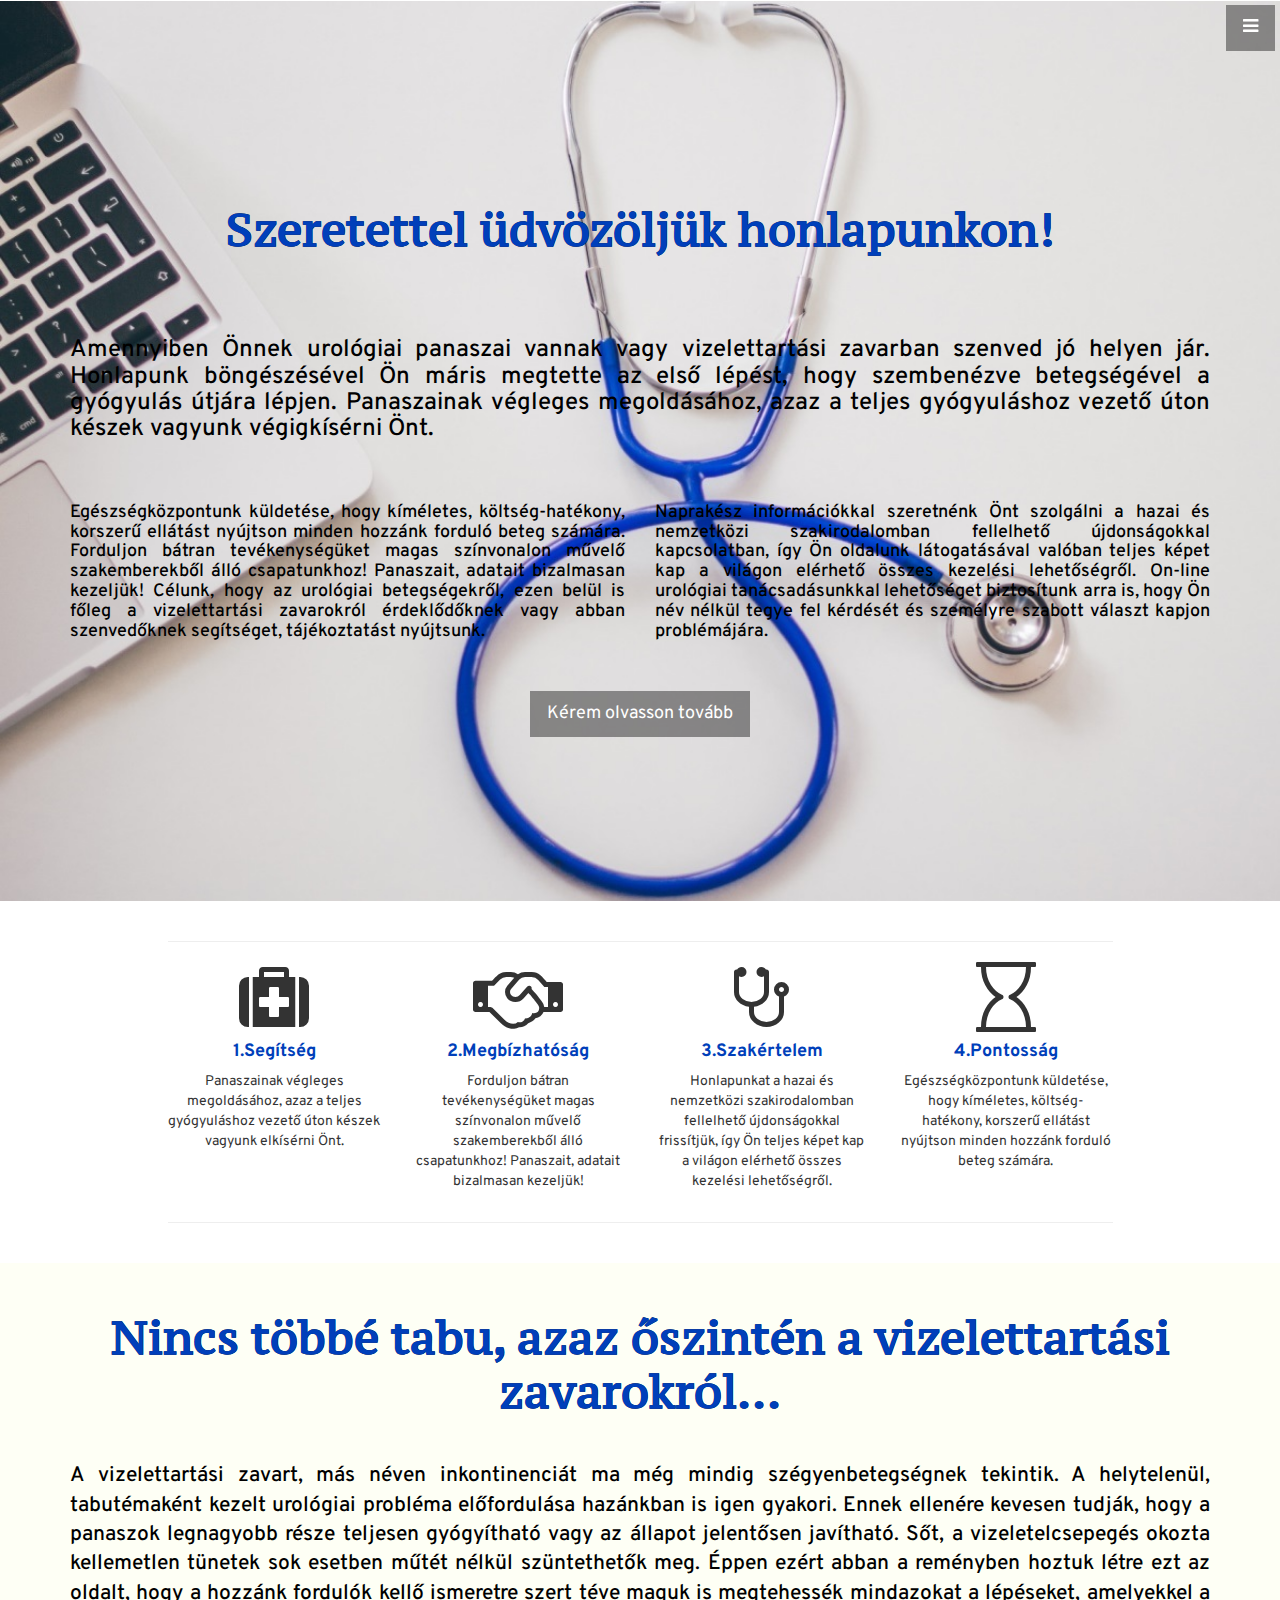
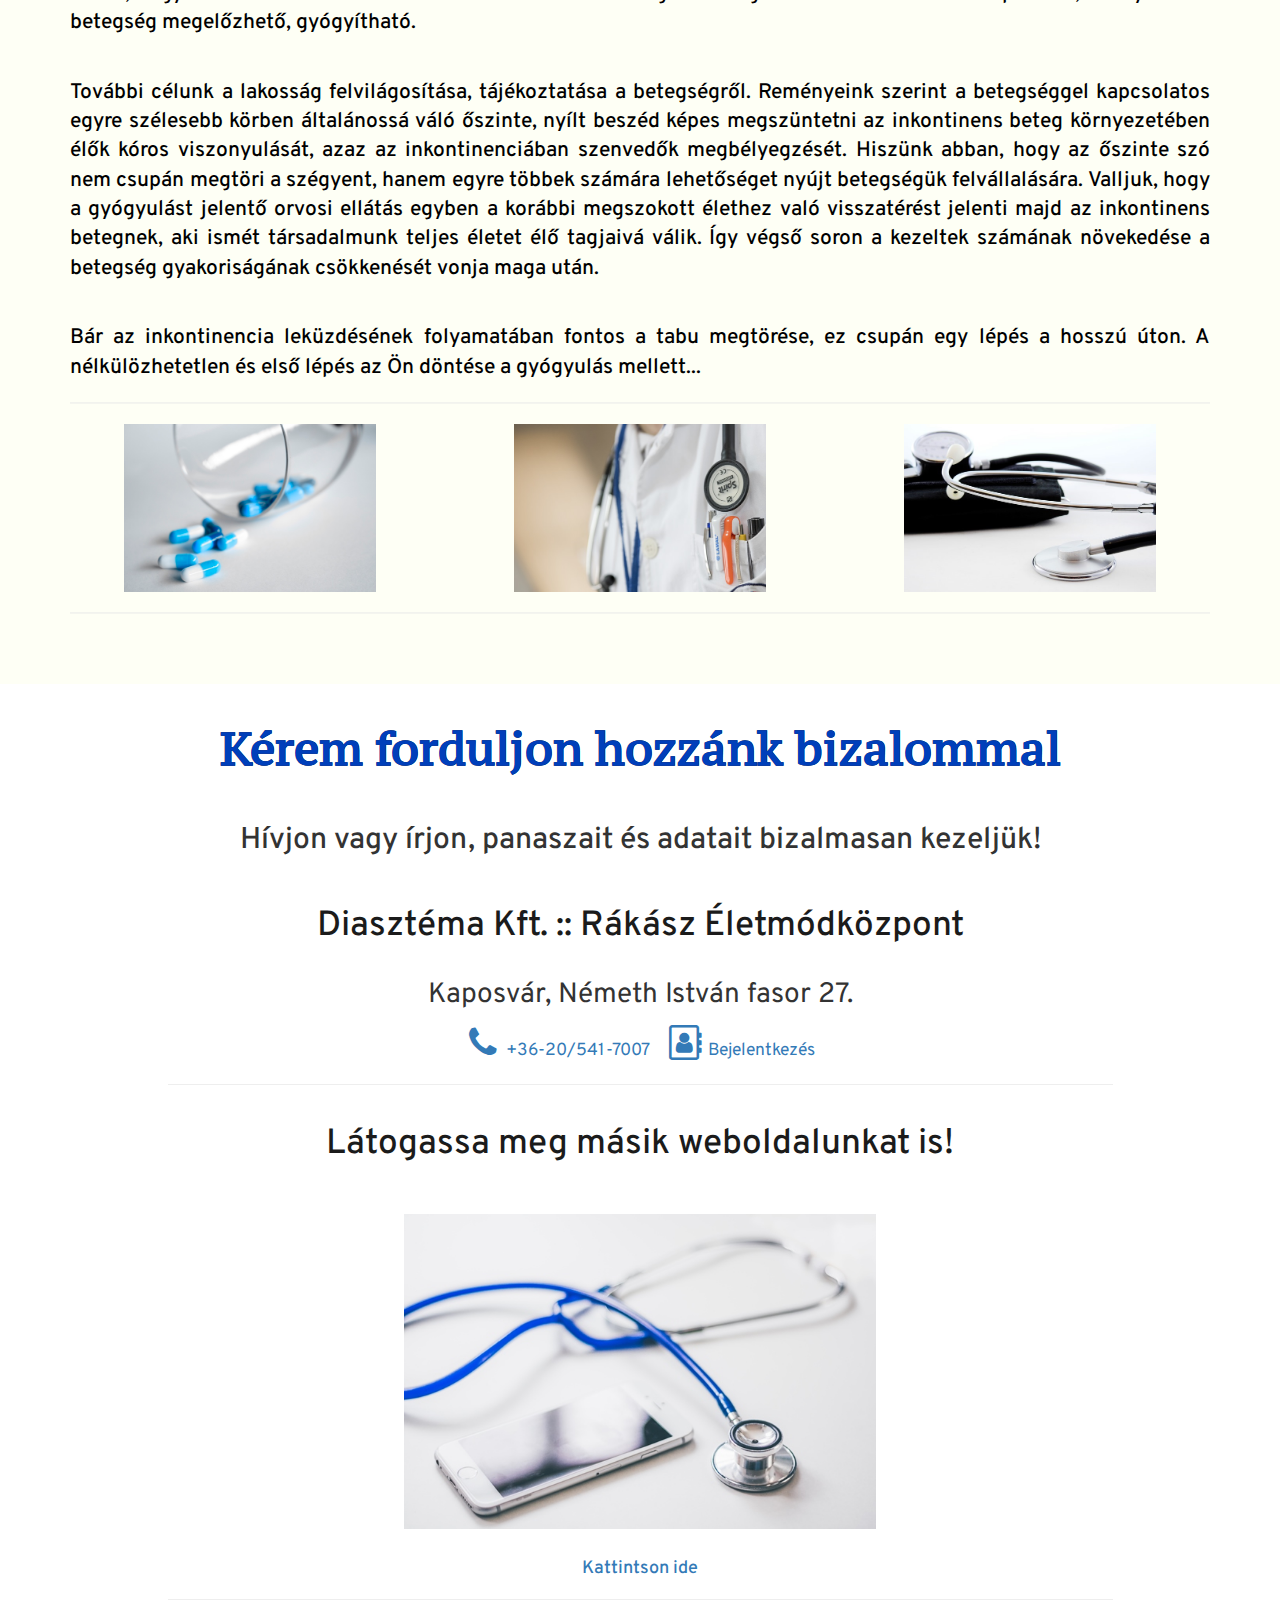
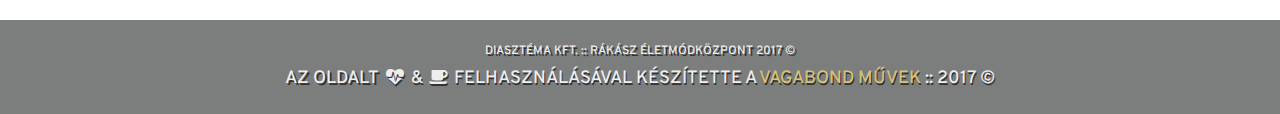
<file: index.html>
<!DOCTYPE html>
<html lang="hu">

<head>
<!-- Title -->
	<title>Vizeletkontroll :: Rákász Életmódközpont :: Kaposvár Urológia Magánrendelés</title>
	<link rel="icon" href="img/kaposvar_urologia_maganrendelés_rakasz_életmodkozpont_somogy_0.jpeg">
<!-- Meta -->
    <meta charset="utf-8">
    <meta http-equiv="X-UA-Compatible" content="IE=edge">
    <meta name="viewport" content="width=device-width, initial-scale=1">
    <meta name="kaposvar_urologia_maganrendelés_rakasz_életmodkozpont_somogy" content="Szeretettel üdvözöljük honlapunkon! Amennyiben Önnek urológiai panaszai vannak vagy vizelettartási zavarban szenved jó helyen jár. Tisztelettel várjuk Kaposváron és Somogy vonzáskörzetében! Rendelésünk vezetője, dr. Rákász István, ismert és elismert urológus főorvos szeretettel várja Németh István fasori modern rendelőjében Kaposváron.">
    <meta name="keywords" content="urologia, urologus, kaposvar, maganrendeles, korrekt, olcso, megbizhato, somogy, dr.rakasz, rakasz eletmodkozpont, vizelet, vizeletkontroll, orvos">
<!-- Bootstrap Core CSS -->
    <link href="css/bootstrap.min.css" rel="stylesheet" type="text/css">
<!-- Custom CSS -->
    <link href="css/custom.css" rel="stylesheet" type="text/css">
<!-- Google Fonts -->
	<link href="https://fonts.googleapis.com/css?family=Overpass" rel="stylesheet" type="text/css">
	<link href="https://fonts.googleapis.com/css?family=Merriweather+Sans" rel="stylesheet">
	<link href="https://fonts.googleapis.com/css?family=PT+Serif+Caption" rel="stylesheet">
</head>

<body>

 <!-- Navigation -->
	<div class="container">
		<div class="row">
			<div class="col-md-3 offset-1">
				<a id="menu-toggle" href="#" class="btn btn-dark btn-lg toggle"><i class="fa fa-bars"></i></a>
				<nav id="sidebar-wrapper">
				<ul class="sidebar-nav">
					<a id="menu-close" href="#" class="btn btn-light btn-lg pull-right toggle"><i class="fa fa-times"></i></a>
					<li class="sidebar-brand">
						<a href="#top" onclick=$("#menu-close").click();>Főoldal</a>
					</li>
					<li>
						<a href="http://vizeletkontroll.hu/bemutatkozas" target="about_blank" onclick=$("#menu-close").click();>Bemutatkozás</a>
					</li>
					<li>
						<a href="http://vizeletkontroll.hu/node/7" target="about_blank" onclick=$("#menu-close").click();>Áraink</a>
					</li>
					<li>
					<a href="http://vizeletkontroll.hu/szolgaltatasok" target="about_blank" onclick=$("#menu-close").click();>Szolgáltatások</a>
					</li>
					<li>
						<a href="http://vizeletkontroll.hu/betegsegek" target="about_blank" onclick=$("#menu-close").click();>Betegségek</a>
					</li>
					 <li>
						<a href="http://vizeletkontroll.hu/gyulladasok" target="about_blank" onclick=$("#menu-close").click();>Gyulladások</a>
					</li>
					<li>
						<a href="http://vizeletkontroll.hu/taxonomy_vtn/voc/1" target="about_blank" target="about_blank" onclick=$("#menu-close").click();>Szótár</a>
					</li>
					<li>
						<a href="http://vizeletkontroll.hu/download" target="about_blank" onclick=$("#menu-close").click();>Letöltések</a>
					</li>
					<li>
					<a href="http://vizeletkontroll.hu/bejelentkezes" target="about_blank" onclick=$("#menu-close").click();>Bejelentkezés</a>
					</li>
					<li>
					<a href="http://vizeletkontroll.hu/rendelonkrol" target="about_blank" onclick=$("#menu-close").click();>Rendelőnk</a>
					</li>
					<hr class="small">
					<li>
					<center><a href="http://vizeletkontroll.hu/bejelentkezes" target="about_blank" onclick=$("#menu-close").click();>Telefonos bejelentkezés<br /> +36 / 20 541-7007</a></center>
					</li>
					<li>
					<center><a href="http://vizeletkontroll.hu/bejelentkezes" target="about_blank" onclick=$("#menu-close").click();>Rendelési idő hétfő és csütörtök<br /> bejelentkezésektől függően</a></center>
					</li>
					<li>
					<center><a href="http://vizeletkontroll.hu/bejelentkezes" target="about_blank" onclick=$("#menu-close").click();>Kaposvár, Németh István fasor 27.</a></center>
					</li>
				</ul>
				</nav>
			</div>	
		</div>
	</div>

 <!-- Header -->
    <header id="top" class="header">
        <div class="text-vertical-center">
			<div class="container">
			<div class="row">
			<div class="col-lg-12">
			<br>
			<br>
			<br>
			<br>
            <h1 class="textToCenter" title="kaposvar_urologia_maganrendelés_rakasz_életmodkozpont_somogy"><span  id="specialFont">Szeretettel üdvözöljük honlapunkon!</span></h1>
			<br />
			<br />
			<br />
			<div class="row">
			<div class="col-md-12">
				<h3 id="text-to-justify">
				Amennyiben Önnek urológiai panaszai vannak vagy vizelettartási zavarban szenved jó helyen jár. Honlapunk böngészésével Ön máris megtette az első lépést, hogy szembenézve betegségével a gyógyulás útjára lépjen. Panaszainak végleges megoldásához, azaz a teljes gyógyuláshoz vezető úton készek vagyunk végigkísérni Önt.
				</h3>
			</div>
			</div>
			</div>
			</div>
			<br>
			<br>
            <div class="row">
			<div class="col-md-6">
				<h4 id="text-to-justify">
					Egészségközpontunk küldetése, hogy kíméletes, költség-hatékony, korszerű ellátást nyújtson minden hozzánk forduló beteg számára. Forduljon bátran tevékenységüket magas színvonalon művelő szakemberekből álló csapatunkhoz! Panaszait, adatait bizalmasan kezeljük! Célunk, hogy az urológiai betegségekről, ezen belül is főleg a vizelettartási zavarokról érdeklődőknek vagy abban szenvedőknek segítséget, tájékoztatást nyújtsunk. 
				</h4>
            </div>
			<div class="col-md-6">
				<h4 id="text-to-justify">
					 Naprakész információkkal szeretnénk Önt szolgálni a hazai és nemzetközi szakirodalomban fellelhető újdonságokkal kapcsolatban, így Ön oldalunk látogatásával valóban teljes képet kap a világon elérhető összes kezelési lehetőségről. On-line urológiai tanácsadásunkkal lehetőséget biztosítunk arra is, hogy Ön név nélkül tegye fel kérdését és személyre szabott választ kapjon problémájára.
				</h4>
            </div>
			</div>
			<br>
			<br>
            <center><a href="#services" class="btn btn-dark btn-lg">Kérem olvasson tovább</a></center>
			<br>
			<br>
			</div>
		</div>
    </header>

<!-- Szolgáltatások -->
   
    <div id="services" class="services">
        <div class="container">
            <div class="row text-center">
                <div class="col-md-10 col-md-offset-1">
                    <!-- <h2>Egészségközpontunk küldetése és célkitűzései</h2> -->
                    <hr class="large">
                    <div class="row">
                        <div class="col-md-3 col-sm-6">
                            <div class="service-item">
                                <span class="hidingmenu"><i class="fa fa-medkit fa-5x"></i></span>
								<h4 id="blueIcon">
								  <strong>1.Segítség</strong>
                                </h4>
                                <p>Panaszainak végleges megoldásához, azaz a teljes gyógyuláshoz vezető úton készek vagyunk elkísérni Önt.</p>
                                <!-- <a href="#" class="btn btn-light">Learn More</a> -->
                            </div>
                        </div>
                        <div class="col-md-3 col-sm-6">
                            <div class="service-item">
                               <span class="hidingmenu"><i class="fa fa-handshake-o fa-5x"></i></span>
                                <h4 id="blueIcon">
                                    <strong>2.Megbízhatóság</strong>
                                </h4>
                                <p>Forduljon bátran tevékenységüket magas színvonalon művelő szakemberekből álló csapatunkhoz! Panaszait, adatait bizalmasan kezeljük!</p>
                                <!-- <a href="#" class="btn btn-light">Learn More</a> -->
                            </div>
                        </div>
                        <div class="col-md-3 col-sm-6">
                            <div class="service-item">
                              <span class="hidingmenu"><i class="fa fa-stethoscope fa-5x"></i></span>
                                <h4 id="blueIcon">
                                    <strong>3.Szakértelem</strong>
                                </h4>
                                <p>Honlapunkat a hazai és nemzetközi szakirodalomban fellelhető újdonságokkal frissítjük, így Ön teljes képet kap a világon elérhető összes kezelési lehetőségről.</p>
                                <!-- <a href="#" class="btn btn-light">Learn More</a> -->
                            </div>
                        </div>
                        <div class="col-md-3 col-sm-6">
                            <div class="service-item">
                               <span class="hidingmenu"><i class="fa fa-hourglass-o fa-5x"></i></span>
                                <h4 id="blueIcon">
                                    <strong>4.Pontosság</strong>
                                </h4>
                                <p>Egészségközpontunk küldetése, hogy kíméletes, költség-hatékony, korszerű ellátást nyújtson minden hozzánk forduló beteg számára.</p>
                                <!-- <a href="#" class="btn btn-light">Learn More</a> -->
							</div>
                        </div>
                    </div>
				<hr class="large">
                </div>
            </div>
        </div>
    </div>

 <!-- About -->
    <section id="about" class="about">
        <div class="container">
            <div class="row">
                <div class="col-lg-12">
                    <h1 class="textToCenter"><span id="specialFont">Nincs többé tabu, azaz őszintén a vizelettartási zavarokról...</span></h1>
				<br />
				<br />
				</div>
				<div class="col-md-12">
                    <p class="lead" id="text-to-justify">A vizelettartási zavart, más néven inkontinenciát ma még mindig szégyenbetegségnek tekintik. A helytelenül, tabutémaként kezelt urológiai probléma előfordulása hazánkban is igen gyakori. Ennek ellenére kevesen tudják, hogy a panaszok legnagyobb része teljesen gyógyítható vagy az állapot jelentősen javítható. Sőt, a vizeletelcsepegés okozta kellemetlen tünetek sok esetben műtét nélkül szüntethetők meg. Éppen ezért abban a reményben hoztuk létre ezt az oldalt, hogy a hozzánk fordulók kellő ismeretre szert téve maguk is megtehessék mindazokat a lépéseket, amelyekkel a betegség megelőzhető, gyógyítható.</p>
					<br />
					<p class="lead" id="text-to-justify">További célunk a lakosság felvilágosítása, tájékoztatása a betegségről. Reményeink szerint a betegséggel kapcsolatos egyre szélesebb körben általánossá váló őszinte, nyílt beszéd képes megszüntetni az inkontinens beteg környezetében élők kóros viszonyulását, azaz az inkontinenciában szenvedők megbélyegzését. Hiszünk abban, hogy az őszinte szó nem csupán megtöri a szégyent, hanem egyre többek számára lehetőséget nyújt betegségük felvállalására. Valljuk, hogy a gyógyulást jelentő orvosi ellátás egyben a korábbi megszokott élethez való visszatérést jelenti majd az inkontinens betegnek, aki ismét társadalmunk teljes életet élő tagjaivá válik. Így végső soron a kezeltek számának növekedése a betegség gyakoriságának csökkenését vonja maga után.</p>
					<br />
					<p class="lead" id="text-to-justify">Bár az inkontinencia leküzdésének folyamatában fontos a tabu megtörése, ez csupán egy lépés a hosszú úton. A nélkülözhetetlen és első lépés az Ön döntése a gyógyulás mellett...</p>
					<hr class="large">
					<div class="row">
						<center>
						<div class="col-md-4">
						<a href="#callout"><img src="img/kaposvar_urologia_maganrendelés_rakasz_életmodkozpont_somogy_3.jpeg" alt="kaposvar_urologia_maganrendelés_rakasz_életmodkozpont_somogy" height="50%" width="70%"></a>
						</div>
						<div class="col-md-4">
						<a href="#callout"><img src="img/kaposvar_urologia_maganrendelés_rakasz_életmodkozpont_somogy_12.jpeg" alt="kaposvar_urologia_maganrendelés_rakasz_életmodkozpont_somogy" height="50%" width="70%"></a>
						</div>
						<div class="col-md-4">
						<a href="#callout"><img src="img/kaposvar_urologia_maganrendelés_rakasz_életmodkozpont_somogy_5.jpeg" alt="kaposvar_urologia_maganrendelés_rakasz_életmodkozpont_somogy" height="50%" width="70%"></a>
						</div>
						</center>
					</div>	
					<hr class="large">
                </div>
            </div>
        </div>
    </section>

 <!-- Callout -->
    <div class="callout" id="callout">
		<div class="container">
			<div class="row">
				<div class="col-lg-12">
				<h1 id="specialFont">Kérem forduljon hozzánk bizalommal</h1>
				</div>
				<br />
				<br />
				<div class="col-lg-10 col-lg-offset-1 text-center">
				<br>
				<h2>Hívjon vagy írjon, panaszait és adatait bizalmasan kezeljük!</h2>
				</div>
			</div>	
		</div>
    </div>

 <!-- Footer -->
    <footer id="contact" class="high">
        <div class="container">
            <div class="row">
			<div class="footer">
                <div class="col-lg-10 col-lg-offset-1 text-center">
                    <h2>Diasztéma Kft. :: Rákász Életmódközpont </h2>
					<br />
                    <p>Kaposvár, Németh István fasor 27.</p>
                    <ul class="list-inline">
						<li>
                            <a href="http://vizeletkontroll.hu/bejelentkezes" target="about_blank"><i class="fa fa fa-phone fa-fw fa-2x"></i>+36-20/541-7007</a>
                        </li>
                        <li>
                            <a href="http://vizeletkontroll.hu/bejelentkezes" target="about_blank"><i class="fa fa fa-address-book-o fa-fw fa-2x"></i>Bejelentkezés</a>
                        </li>
                    </ul>
                    <hr class="large">
				</div>
			</div>
			</div>
		</div>
	</footer>
	<footer class="low">
		<div class="container">
			<div class="row">
			<div class="col-lg-10 col-lg-offset-1 text-center">
					<h2>Látogassa meg másik weboldalunkat is!</h2>
					<br />
					<br />
					<a href="http://www.vizeletkontroll.hu" target="about_blank"><img src="img/kaposvar_urologia_maganrendelés_rakasz_életmodkozpont_somogy_11.jpeg" height="50%" width="50%"><br><h4>Kattintson ide</h4></a>
					<hr class="large">
			</div>
			</div>
		</div>
        <a id="to-top" href="#top" class="btn btn-dark btn-lg"><i class="fa fa-chevron-up fa-fw fa-1x"></i></a>
    </footer>
	
<!-- Vagabond Brand -->
	<aside>
		<div class="container-fluid">
			<div class="row" id="vagabond-brand">
					<h6>Diasztéma Kft. :: Rákász Életmódközpont 2017 &#0169 </h6>
					<h4>Az oldalt <i class="fa fa-heartbeat fa-fw fa-1x"></i> & <i class="fa fa-coffee fa-fw fa-1x"></i> felhasználásával készítette a 
					<a href="#top" target="about_blank"> Vagabond Művek </a> :: 2017 &#0169 </h4>
			</div>
		</div>
	</aside>

<!-- Scripts -->
    <!-- jQuery -->
    <script src="js/jquery.js"></script>
    <!-- Bootstrap Core JavaScript -->
    <script src="js/bootstrap.min.js"></script>
    <!-- Custom Theme JavaScript -->
    <script src="js/script.js"></script>
	<!-- Hiding menu on scroll -->
	<!-- <script src="js/hidingmenu.js"></script> -->
	<script src="js/vagabondmuvekbranding.js"></script>
	<!-- Google Analytics -->
	<script>
	  (function(i,s,o,g,r,a,m){i['GoogleAnalyticsObject']=r;i[r]=i[r]||function(){
	  (i[r].q=i[r].q||[]).push(arguments)},i[r].l=1*new Date();a=s.createElement(o),
	  m=s.getElementsByTagName(o)[0];a.async=1;a.src=g;m.parentNode.insertBefore(a,m)
	  })(window,document,'script','https://www.google-analytics.com/analytics.js','ga');

	  ga('create', 'UA-97630539-3', 'auto');
	  ga('send', 'pageview');
	</script>
<!-- Font -->
	<!-- Font Awesome -->
    <link href="font-awesome-4.7.0/css/font-awesome.min.css" rel="stylesheet" type="text/css">
</body>
</html>
</file>
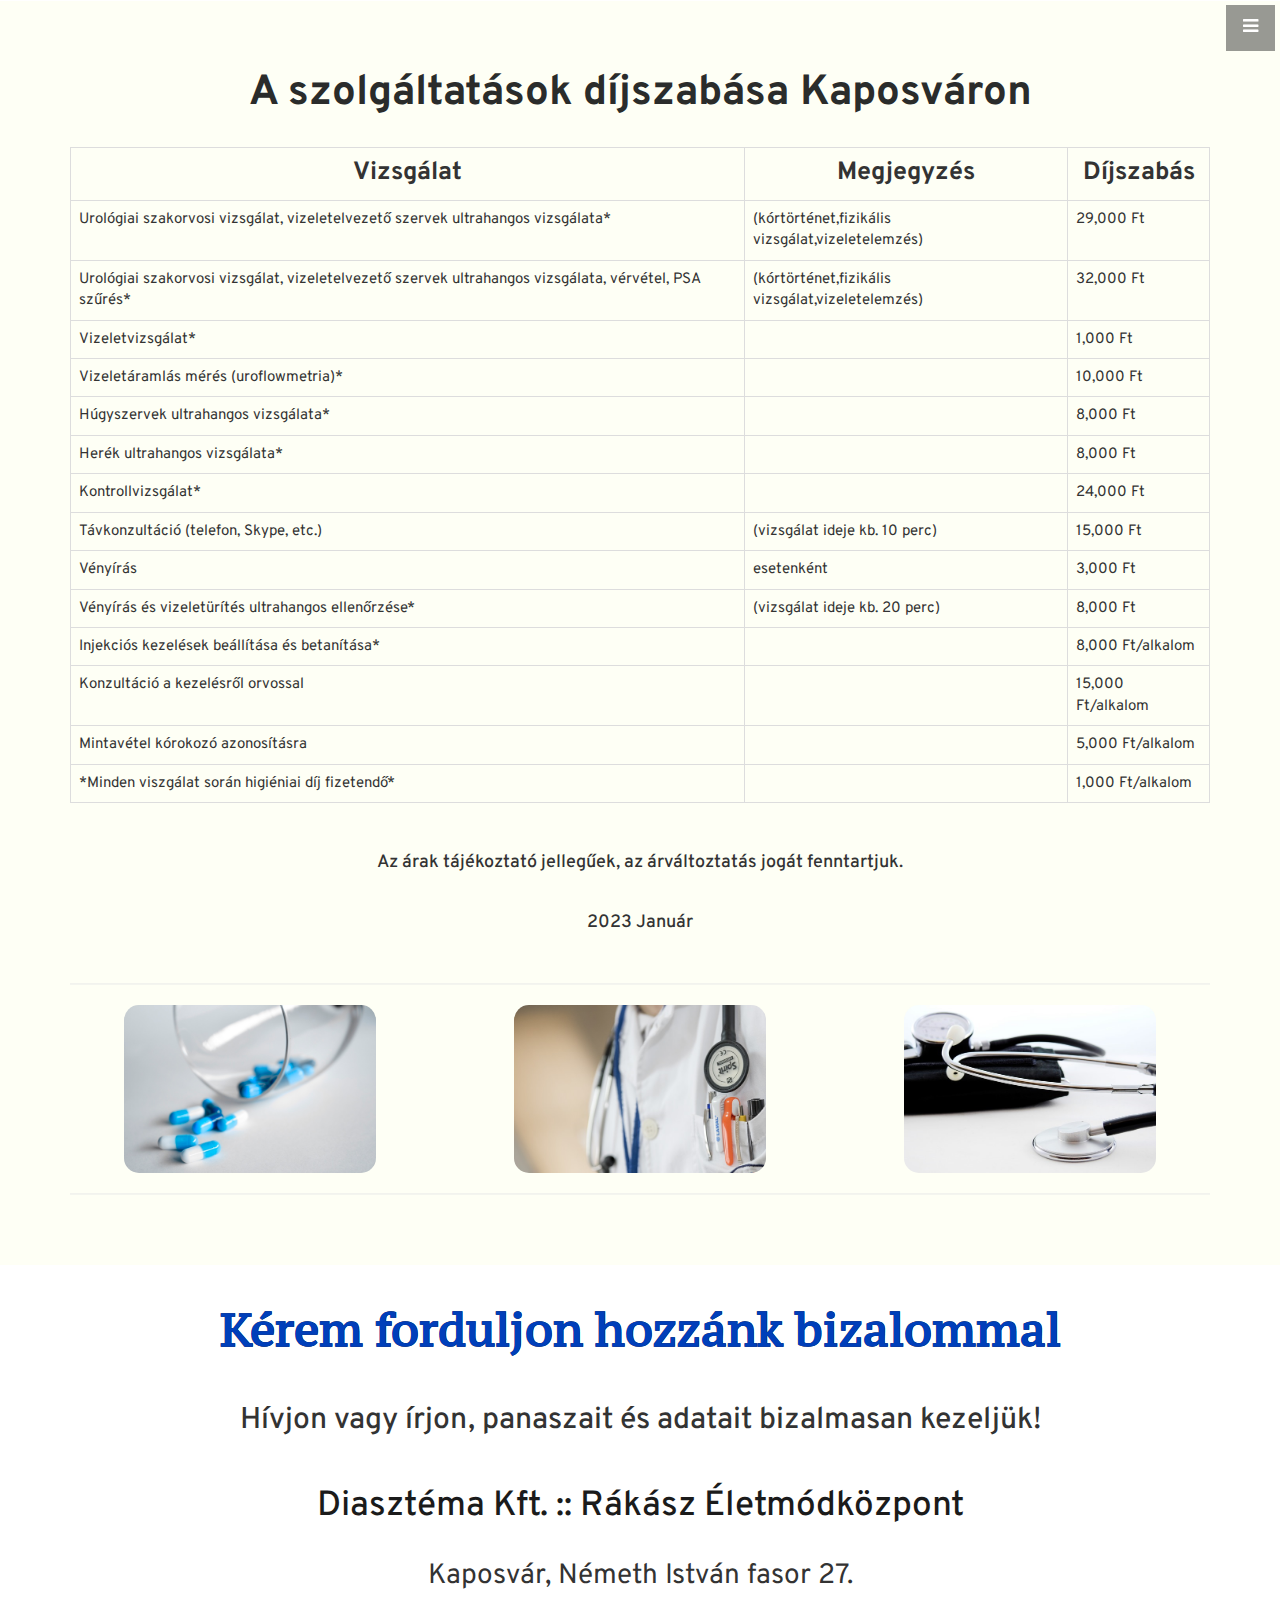
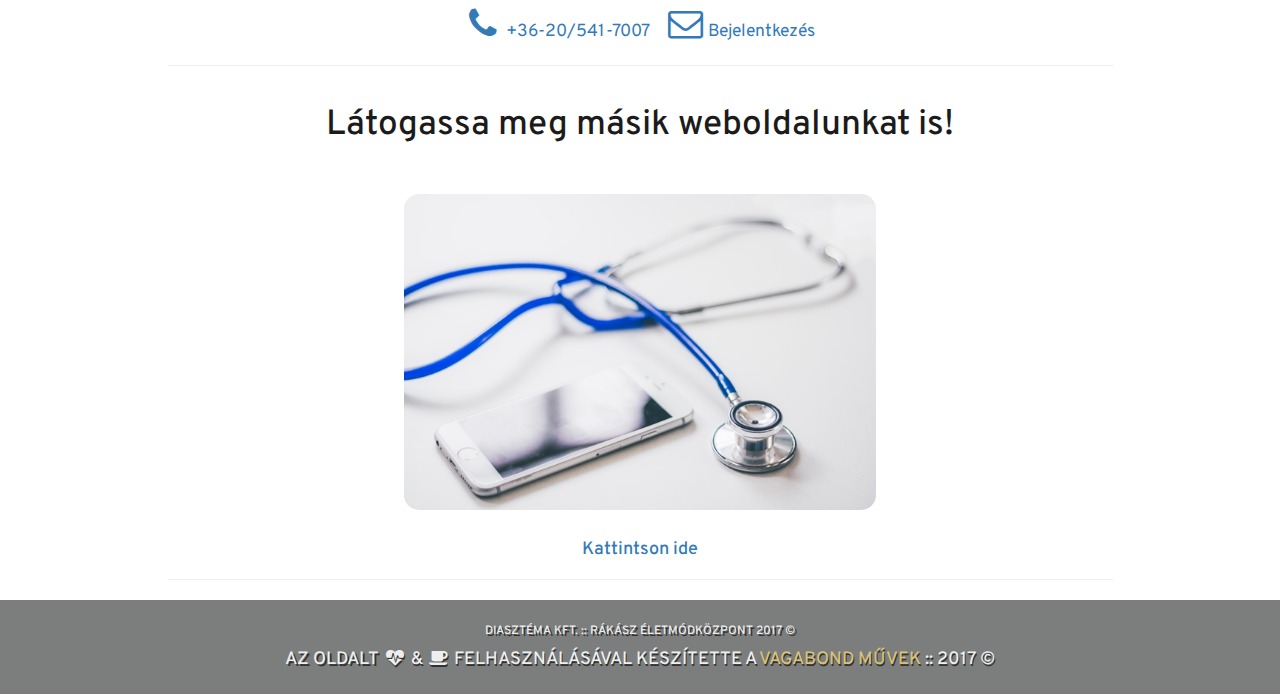
<file: araink.html>
<!DOCTYPE html>
<html lang="hu">

<head>

<head>
<!-- Title -->
	<title>Szolgáltatások díjszabása :: Rákász Életmódközpont :: Kaposvár Urológia Magánrendelés</title>
	<link rel="icon" href="img/kaposvar_urologia_maganrendelés_rakasz_életmodkozpont_somogy_0.jpeg">
<!-- Meta -->
    <meta charset="utf-8">
    <meta http-equiv="X-UA-Compatible" content="IE=edge">
    <meta name="viewport" content="width=device-width, initial-scale=1">
    <meta name="kaposvar_urologia_maganrendelés_rakasz_életmodkozpont_somogy" content="Rendelésünk vezetője, dr. Rákász István, ismert és elismert urológus főorvos szeretettel várja Németh István fasori modern rendelőjében Kaposváron. Ezen az oldalon az aktuálisan elérhető szolgáltatásaink díjszabását mutatjuk be röviden.">
    <meta name="keywords" content="urologia, urologus, kaposvar, maganrendeles, korrekt, olcso, megbizhato, somogy, dr.rakasz, rakasz eletmodkozpont, vizelet, vizeletkontroll, orvos">
<!-- Bootstrap Core CSS -->
    <link href="css/bootstrap.min.css" rel="stylesheet" type="text/css">
<!-- Custom CSS -->
    <link href="css/custom.css" rel="stylesheet" type="text/css">
<!-- Google Fonts -->
	<link href="https://fonts.googleapis.com/css?family=Overpass" rel="stylesheet" type="text/css">
	<link href="https://fonts.googleapis.com/css?family=Merriweather+Sans" rel="stylesheet" type="text/css">
	<link href="https://fonts.googleapis.com/css?family=PT+Serif+Caption" rel="stylesheet" type="text/css">
</head>

<body>

 <!-- Navigation -->
 <div class="container">
 	<div class="row">
 		<div class="col-md-3 offset-1">
 			<a id="menu-toggle" href="#" class="btn btn-dark btn-lg toggle"><i class="fa fa-bars"></i></a>
 			<nav id="sidebar-wrapper">
 			<ul class="sidebar-nav">
 				<a id="menu-close" href="#" class="btn btn-light btn-lg pull-right toggle"><i class="fa fa-times"></i></a>
 				<li class="sidebar-brand">
 					<a href="index.html" onclick=$("#menu-close").click();>Főoldal</a>
 				</li>
 				<li>
 					<a href="bemutatkozas.html" onclick=$("#menu-close").click();>Bemutatkozás</a>
 				</li>
 				<li>
 					<a href="araink.html" onclick=$("#menu-close").click();>Áraink</a>
 				</li>
 				<li>
 				<a href="szolgaltatasok.html" onclick=$("#menu-close").click();>Szolgáltatások</a>
 				</li>
 				<li>
 				<a href="rendelonk.html" onclick=$("#menu-close").click();>Rendelőnkről</a>
 				</li>
 				<li>
 					<a href="http://vizeletkontroll.hu/betegsegek" target="about_blank" onclick=$("#menu-close").click();>Betegségek</a>
 				</li>
 				 <li>
 					<a href="gyulladasok.html" onclick=$("#menu-close").click();>Gyulladások</a>
 				</li>
 				<li>
 					<a href="http://vizeletkontroll.hu/taxonomy_vtn/voc/1" target="about_blank" target="about_blank" onclick=$("#menu-close").click();>Szótár</a>
 				</li>
 				<li>
 					<a href="https://drive.google.com/drive/folders/0B08Mi6_qYbAMODZwcy14NW51Ykk?usp=sharing" target="about_blank" onclick=$("#menu-close").click();>Letöltések</a>
 				</li>
 				<!--<li>
 				<a href="http://vizeletkontroll.hu/bejelentkezes" target="about_blank" onclick=$("#menu-close").click();>Bejelentkezés</a>
 				</li>-->
 				<hr class="small">
 				<li>
 				<center>
 				<a href="tel:+36205417007"onclick=$("#menu-close").click();>Telefonos bejelentkezés<br /> +36 / 20 541-7007</a>
 				</center>
 				</li>
 				<li>
 				<center>
 				<a onclick=$("#menu-close").click();>Rendelési idő hétfő és csütörtök délután<br /> bejelentkezésektől függően</a>
 				</center>
 				</li>
 				<li>
 				<center>
 				<a href="http://vizeletkontroll.hu/bejelentkezes" target="about_blank" onclick=$("#menu-close").click();>Kaposvár, Németh István fasor 27.</a>
 				</center>
 				</li>
 				<hr class="small">
 				<li>
 				<center>
 				<a href="http://egeszseg.ambulanciak.hu/online-foglalasok/idopont-foglalas-urologia/" target="about_blank" onclick=$("#menu-close").click();>On-line bejelentkezés</a>
 				</center>
 				</li>
 				<li>
 				<center>
 				<a onclick=$("#menu-close").click();>Rendelési idő kedd 15-18 óra és csütörtök 9-12 óra<br /> bejelentkezésektől függően</a>
 				</center>
 				</li>
 				<li>
 				<center>
 				<a onclick=$("#menu-close").click();>Budapest, Csömöri út 18.</a>
 				</center>
 				</li>
 			</ul>
 			</nav>
 		</div>
 	</div>
 </div>

 <!-- About -->
    <section id="about" class="about">
        <div class="container">
            <div class="row">
                <div class="col-md-12 text-center">
                    <h1>A szolgáltatások díjszabása Kaposváron</h1>
					<br />
					<div class="table-responsive">
					<center>
					<table id="tableToCenter" class="table table-bordered">
					<tr>
						<th>Vizsgálat</th>
						<th>Megjegyzés</th>
						<th>Díjszabás</th>
					</tr>
					<tr>
						<td>Urológiai szakorvosi vizsgálat, vizeletelvezető szervek ultrahangos vizsgálata*</td>
						<td>(kórtörténet,fizikális vizsgálat,vizeletelemzés)</td>
						<td>29,000 Ft</td>
					</tr>
					<tr>
						<td>Urológiai szakorvosi vizsgálat, vizeletelvezető szervek ultrahangos vizsgálata, vérvétel, PSA szűrés*</td>
						<td>(kórtörténet,fizikális vizsgálat,vizeletelemzés)</td>
						<td>32,000 Ft</td>
					</tr>
					<tr>
						<td>Vizeletvizsgálat*</td>
						<td></td>
						<td>1,000 Ft</td>
					</tr>
					<tr>
						<td>Vizeletáramlás mérés (uroflowmetria)*</td>
						<td></td>
						<td>10,000 Ft</td>
					</tr>
					<tr>
						<td>Húgyszervek ultrahangos vizsgálata*</td>
						<td></td>
						<td>8,000 Ft</td>
					</tr>
					<tr>
						<td>Herék ultrahangos vizsgálata*</td>
						<td></td>
						<td>8,000 Ft</td>
					</tr>
					<tr>
						<td>Kontrollvizsgálat*</td>
						<td></td>
						<td>24,000 Ft</td>
					</tr>
					<tr>
						<td>Távkonzultáció (telefon, Skype, etc.)</td>
						<td>(vizsgálat ideje kb. 10 perc)</td>
						<td>15,000 Ft</td>
					</tr>
					<tr>
						<td>Vényírás</td>
						<td>esetenként</td>
						<td>3,000 Ft</td>
					</tr>
					<tr>
						<td>Vényírás és vizeletürítés ultrahangos ellenőrzése*</td>
						<td>(vizsgálat ideje kb. 20 perc)</td>
						<td>8,000 Ft</td>
					</tr>
					<tr>
						<td>Injekciós kezelések beállítása és betanítása*</td>
						<td></td>
						<td>8,000 Ft/alkalom</td>
					</tr>
					<tr>
						<td>Konzultáció a kezelésről orvossal</td>
						<td></td>
						<td>15,000 Ft/alkalom</td>
					</tr>
					<tr>
						<td>Mintavétel kórokozó azonosításra</td>
						<td></td>
						<td>5,000 Ft/alkalom</td>
					</tr>
					<tr>
						<td>*Minden viszgálat során higiéniai díj fizetendő*</td>
						<td></td>
						<td>1,000 Ft/alkalom</td>
					</tr>
					</table>
					</center>
					</div>
					<br>
					<h4>Az árak tájékoztató jellegűek, az árváltoztatás jogát fenntartjuk.</h4>
					<br>
					<h4>2023 Január</h4>
					<br>
					<hr class="large">
					<div class="row">
						<center>
						<span id="borderRadius">
						<div class="col-md-4">
						<a href="#callout"><img src="img/kaposvar_urologia_maganrendelés_rakasz_életmodkozpont_somogy_3.jpeg" alt="kaposvar_urologia_maganrendelés_rakasz_életmodkozpont_somogy" height="50%" width="70%"></a>
						</div>
						<div class="col-md-4">
						<a href="#callout"><img src="img/kaposvar_urologia_maganrendelés_rakasz_életmodkozpont_somogy_12.jpeg" alt="kaposvar_urologia_maganrendelés_rakasz_életmodkozpont_somogy" height="50%" width="70%"></a>
						</div>
						<div class="col-md-4">
						<a href="#callout"><img src="img/kaposvar_urologia_maganrendelés_rakasz_életmodkozpont_somogy_5.jpeg" alt="kaposvar_urologia_maganrendelés_rakasz_életmodkozpont_somogy" height="50%" width="70%"></a>
						</div>
						</span>
						</center>
					</div>
					<hr class="large">
                </div>
            </div>
        </div>
    </section>


 <!-- Callout -->
    <div class="callout" id="callout">
		<div class="container">
			<div class="row">
				<div class="col-lg-12">
				<h1 id="specialFont">Kérem forduljon hozzánk bizalommal</h1>
				</div>
				<br />
				<br />
				<div class="col-lg-10 col-lg-offset-1 text-center">
				<br>
				<h2>Hívjon vagy írjon, panaszait és adatait bizalmasan kezeljük!</h2>
				</div>
			</div>
		</div>
    </div>

 <!-- Footer -->
    <footer id="contact" class="high">
        <div class="container">
            <div class="row">
			<div class="footer">
                <div class="col-lg-10 col-lg-offset-1 text-center">
                    <h2>Diasztéma Kft. :: Rákász Életmódközpont </h2>
					<br />
                    <p>Kaposvár, Németh István fasor 27.</p>
                    <ul class="list-inline">
						<li>
                            <a href="tel:+36205417007" target="about_blank"><i class="fa fa fa-phone fa-fw fa-2x"></i>+36-20/541-7007</a>
                        </li>
                        <li>
                            <a href="mailto:kaposvariurologus@gmail.com?subject=Bejelentkezés konzultációra - (Kérem töltse ki a nevét)&body=Tisztelt cím,"><i class="fa fa fa-envelope-o fa-fw fa-2x"></i>Bejelentkezés</a>
                        </li>
                    </ul>
                    <hr class="large">
				</div>
			</div>
			</div>
		</div>
	</footer>
	<footer class="low">
		<div class="container">
			<div class="row">
			<div class="col-lg-10 col-lg-offset-1 text-center">
					<h2>Látogassa meg másik weboldalunkat is!</h2>
					<br />
					<br />
					<a href="http://www.vizeletkontroll.hu" target="about_blank">
					<span id="borderRadius">
					<img src="img/kaposvar_urologia_maganrendelés_rakasz_életmodkozpont_somogy_11.jpeg" height="50%" width="50%">
					</span>
					<br>
					<h4>Kattintson ide</h4></a>
					<hr class="large">
			</div>
			</div>
		</div>
        <a id="to-top" href="#top" class="btn btn-dark btn-lg"><i class="fa fa-chevron-up fa-fw fa-1x"></i></a>
    </footer>

<!-- Vagabond Brand -->
	<aside>
		<div class="container-fluid">
			<div class="row" id="vagabond-brand">
					<h6>Diasztéma Kft. :: Rákász Életmódközpont 2017 &#0169 </h6>
					<h4>Az oldalt <i class="fa fa-heartbeat fa-fw fa-1x"></i> & <i class="fa fa-coffee fa-fw fa-1x"></i> felhasználásával készítette a
					<a href="#top" target="about_blank"> Vagabond Művek </a> :: 2017 &#0169 </h4>
			</div>
		</div>
	</aside>

<!-- Scripts -->
    <!-- jQuery -->
    <script src="js/jquery.js"></script>
    <!-- Bootstrap Core JavaScript -->
    <script src="js/bootstrap.min.js"></script>
    <!-- Custom Theme JavaScript -->
    <script src="js/script.js"></script>
	<!-- Google Analytics -->
	<script>
	  (function(i,s,o,g,r,a,m){i['GoogleAnalyticsObject']=r;i[r]=i[r]||function(){
	  (i[r].q=i[r].q||[]).push(arguments)},i[r].l=1*new Date();a=s.createElement(o),
	  m=s.getElementsByTagName(o)[0];a.async=1;a.src=g;m.parentNode.insertBefore(a,m)
	  })(window,document,'script','https://www.google-analytics.com/analytics.js','ga');

	  ga('create', 'UA-97630539-3', 'auto');
	  ga('send', 'pageview');
	</script>
	<!-- Font -->
	<!-- Font Awesome -->
    <link href="font-awesome-4.7.0/css/font-awesome.min.css" rel="stylesheet" type="text/css">

</body>
</html>
</file>
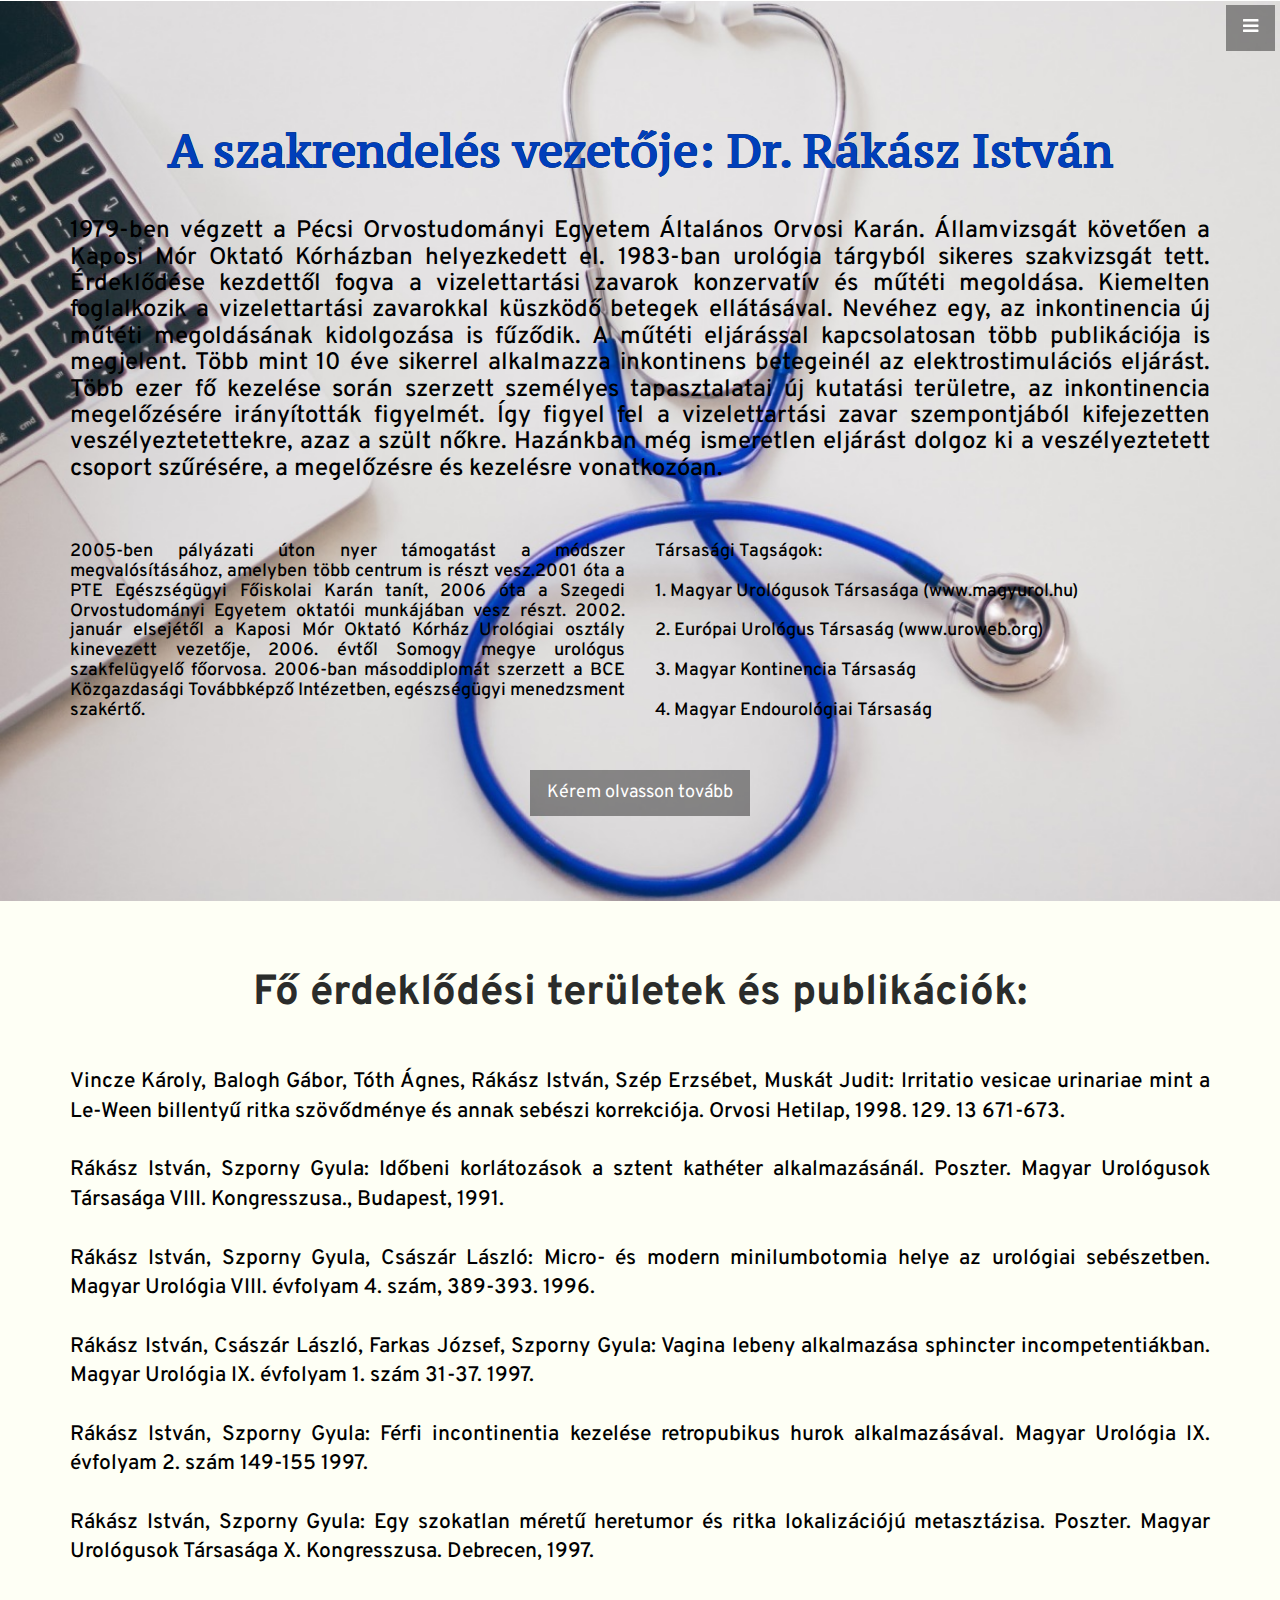
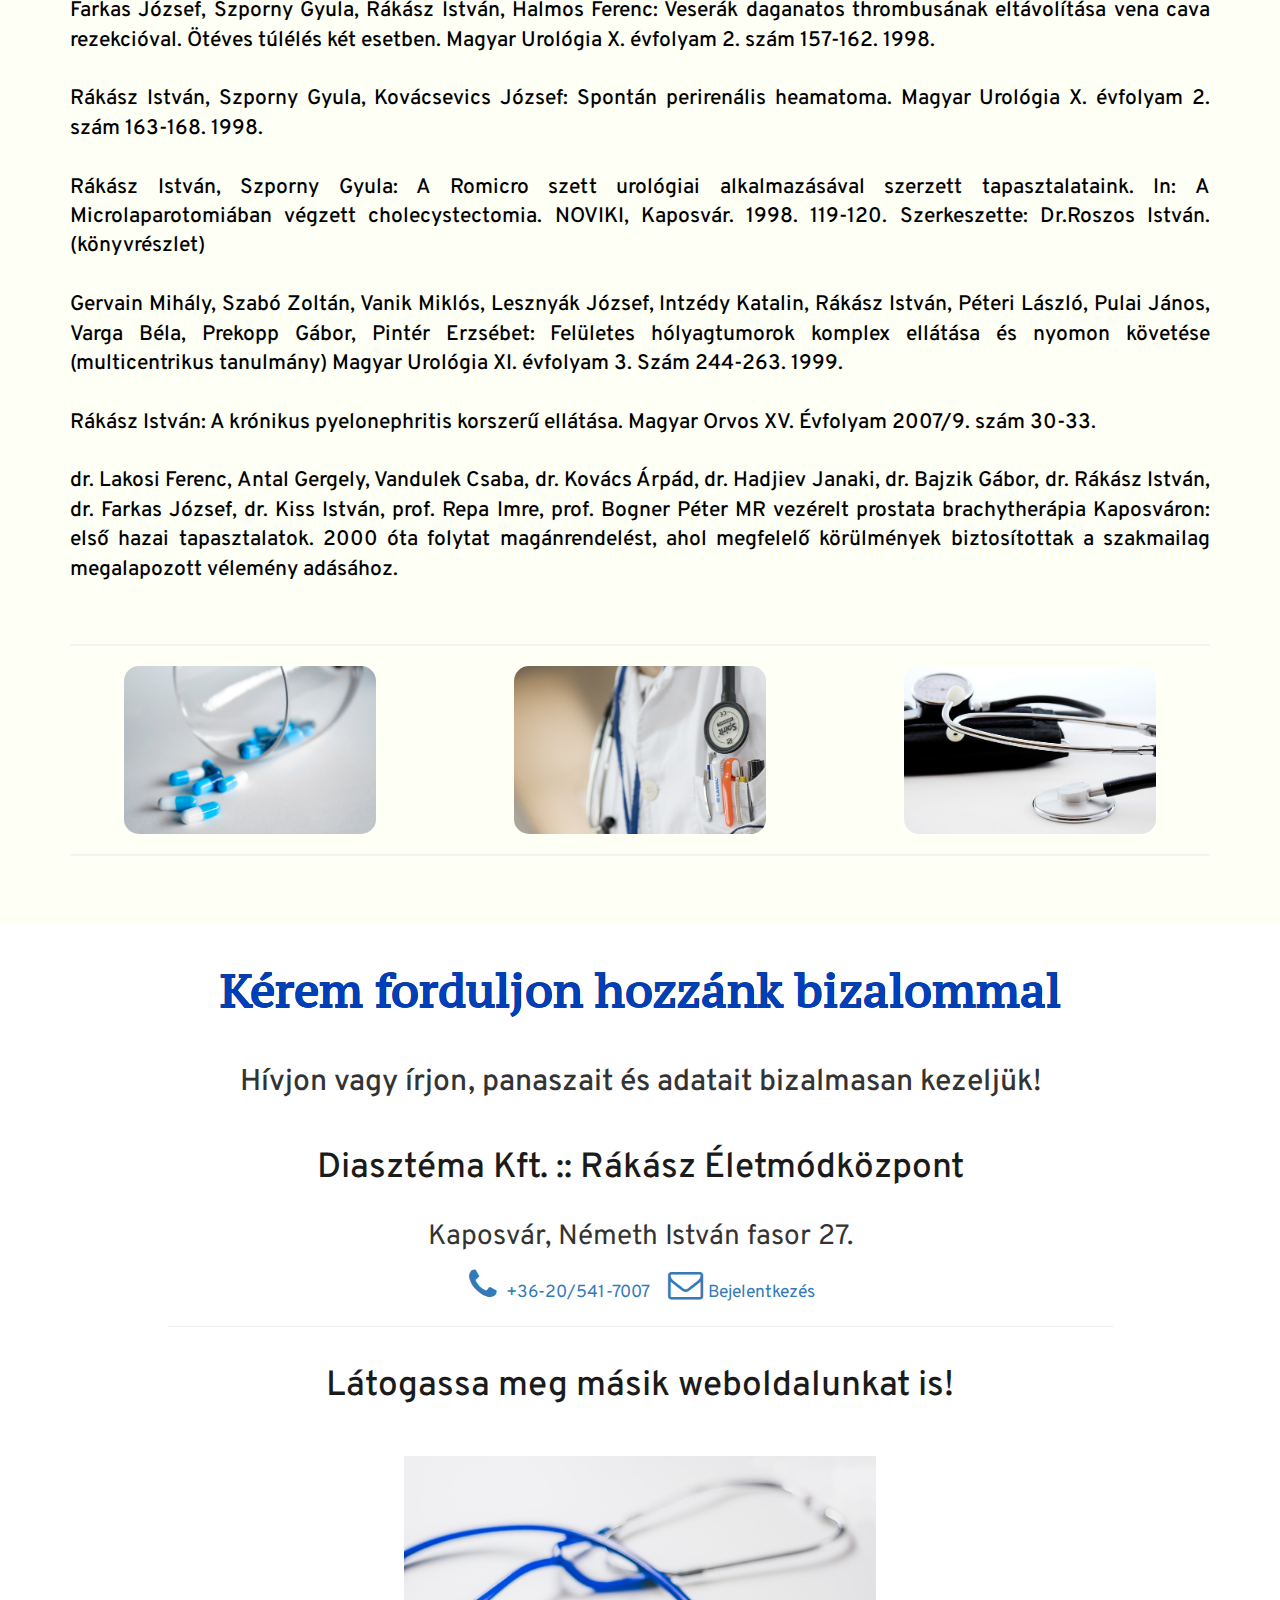
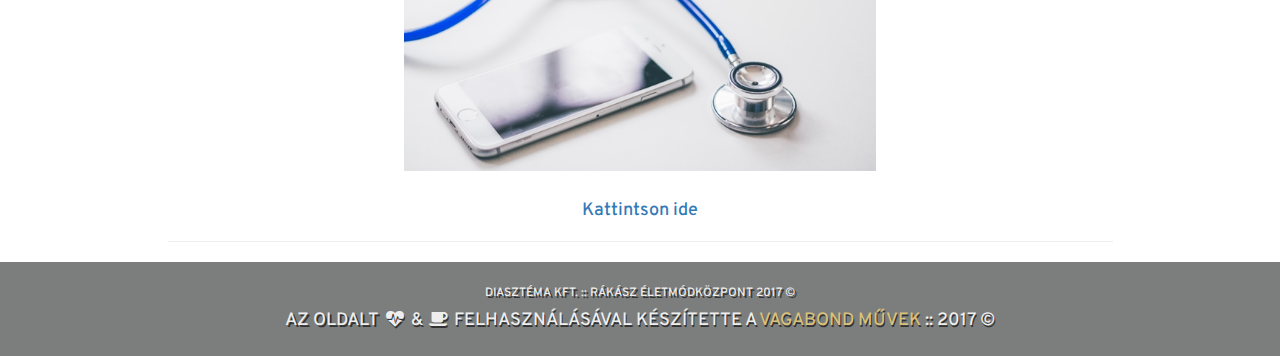
<file: bemutatkozas.html>
<!DOCTYPE html>
<html lang="hu">

<head>

<head>
<!-- Title -->
	<title>Bemutatkozás :: Rákász Életmódközpont :: Kaposvár Urológia Magánrendelés</title>
	<link rel="icon" href="img/kaposvar_urologia_maganrendelés_rakasz_életmodkozpont_somogy_0.jpeg">
<!-- Meta -->
    <meta charset="utf-8">
    <meta http-equiv="X-UA-Compatible" content="IE=edge">
    <meta name="viewport" content="width=device-width, initial-scale=1">
    <meta name="kaposvar_urologia_maganrendelés_rakasz_életmodkozpont_somogy" content="Szeretettel üdvözöljük honlapunkon! Rendelésünk vezetője, dr. Rákász István, ismert és elismert urológus főorvos szeretettel várja Németh István fasori modern rendelőjében Kaposváron. Kérem olvassa el rövid szakmai bemutatkozásomat.">
    <meta name="keywords" content="urologia, urologus, kaposvar, maganrendeles, korrekt, olcso, megbizhato, somogy, dr.rakasz, rakasz eletmodkozpont, vizelet, vizeletkontroll, orvos">
<!-- Bootstrap Core CSS -->
    <link href="css/bootstrap.min.css" rel="stylesheet" type="text/css">
<!-- Custom CSS -->
    <link href="css/custom.css" rel="stylesheet" type="text/css">
<!-- Google Fonts -->
	<link href="https://fonts.googleapis.com/css?family=Overpass" rel="stylesheet" type="text/css">
	<link href="https://fonts.googleapis.com/css?family=Merriweather+Sans" rel="stylesheet" type="text/css">
	<link href="https://fonts.googleapis.com/css?family=PT+Serif+Caption" rel="stylesheet" type="text/css">
</head>

<body>

 <!-- Navigation -->
	<div class="container">
		<div class="row">
			<div class="col-md-3 offset-1">
				<a id="menu-toggle" href="#" class="btn btn-dark btn-lg toggle"><i class="fa fa-bars"></i></a>
				<nav id="sidebar-wrapper">
				<ul class="sidebar-nav">
					<a id="menu-close" href="#" class="btn btn-light btn-lg pull-right toggle"><i class="fa fa-times"></i></a>
					<li class="sidebar-brand">
						<a href="index.html" onclick=$("#menu-close").click();>Főoldal</a>
					</li>
					<li>
						<a href="bemutatkozas.html" onclick=$("#menu-close").click();>Bemutatkozás</a>
					</li>
					<li>
						<a href="araink.html" onclick=$("#menu-close").click();>Áraink</a>
					</li>
					<li>
					<a href="szolgaltatasok.html" onclick=$("#menu-close").click();>Szolgáltatások</a>
					</li>
					<li>
					<a href="rendelonk.html" onclick=$("#menu-close").click();>Rendelőnkről</a>
					</li>
					<li>
						<a href="http://vizeletkontroll.hu/betegsegek" target="about_blank" onclick=$("#menu-close").click();>Betegségek</a>
					</li>
					 <li>
						<a href="gyulladasok.html" onclick=$("#menu-close").click();>Gyulladások</a>
					</li>
					<li>
						<a href="http://vizeletkontroll.hu/taxonomy_vtn/voc/1" target="about_blank" target="about_blank" onclick=$("#menu-close").click();>Szótár</a>
					</li>
					<li>
						<a href="http://vizeletkontroll.hu/download" target="about_blank" onclick=$("#menu-close").click();>Letöltések</a>
					</li>
					<li>
					<a href="http://vizeletkontroll.hu/bejelentkezes" target="about_blank" onclick=$("#menu-close").click();>Bejelentkezés</a>
					</li>
					<hr class="small">
					<li>
					<center>
					<a href="http://vizeletkontroll.hu/bejelentkezes" target="about_blank" onclick=$("#menu-close").click();>Telefonos bejelentkezés<br /> +36 / 20 541-7007</a>
					</center>
					</li>
					<li>
					<center>
					<a href="http://vizeletkontroll.hu/bejelentkezes" target="about_blank" onclick=$("#menu-close").click();>Rendelési idő hétfő és csütörtök<br /> bejelentkezésektől függően</a>
					</center>
					</li>
					<li>
					<center>
					<a href="http://vizeletkontroll.hu/bejelentkezes" target="about_blank" onclick=$("#menu-close").click();>Kaposvár, Németh István fasor 27.</a>
					</center>
					</li>
				</ul>
				</nav>
			</div>	
		</div>
	</div>

 <!-- Header -->
    <header id="top" class="header">
        <div class="text-vertical-center">
			<div class="container">
			<div class="row">
			<div class="col-lg-12">
			<br>
			<br>
			<br>
			<br>
            <h1 class="textToCenter"><span  id="specialFont">A szakrendelés vezetője: Dr. Rákász István</span></h1>
			<br />
			<div class="row">
			<div class="col-md-12">
				<h3 id="text-to-justify">
				1979-ben végzett a Pécsi Orvostudományi Egyetem Általános Orvosi Karán. Államvizsgát követően a Kaposi Mór Oktató Kórházban helyezkedett el. 1983-ban urológia tárgyból sikeres szakvizsgát tett. Érdeklődése kezdettől fogva a vizelettartási zavarok konzervatív és műtéti megoldása. Kiemelten foglalkozik a vizelettartási zavarokkal küszködő betegek ellátásával. Nevéhez egy, az inkontinencia új műtéti megoldásának kidolgozása is fűződik. A műtéti eljárással kapcsolatosan több publikációja is megjelent. Több mint 10 éve sikerrel alkalmazza inkontinens betegeinél az elektrostimulációs eljárást. Több ezer fő kezelése során szerzett személyes tapasztalatai új kutatási területre, az inkontinencia megelőzésére irányították figyelmét. Így figyel fel a vizelettartási zavar szempontjából kifejezetten veszélyeztetettekre, azaz a szült nőkre. Hazánkban még ismeretlen eljárást dolgoz ki a veszélyeztetett csoport szűrésére, a megelőzésre és kezelésre vonatkozóan.
				</h3>
			</div>
			</div>
			</div>
			</div>
			<br>
			<br>
            <div class="row">
			<div class="col-md-6">
				<h4 id="text-to-justify">
					2005-ben pályázati úton nyer támogatást a módszer megvalósításához, amelyben több centrum is részt vesz.2001 óta a PTE Egészségügyi Főiskolai Karán tanít, 2006 óta a Szegedi Orvostudományi Egyetem oktatói munkájában vesz részt. 2002. január elsejétől a Kaposi Mór Oktató Kórház Urológiai osztály kinevezett vezetője, 2006. évtől Somogy megye urológus szakfelügyelő főorvosa. 2006-ban másoddiplomát szerzett a BCE Közgazdasági Továbbképző Intézetben, egészségügyi menedzsment szakértő. 
				</h4>
            </div>
			<div class="col-md-6">
				<h4 id="text-to-justify">
					Társasági Tagságok:<br />
					<br />					
					1. Magyar Urológusok Társasága (www.magyurol.hu)<br />
					<br />
					2. Európai Urológus Társaság (www.uroweb.org)<br />
					<br />
					3. Magyar Kontinencia Társaság<br />
					<br />
					4. Magyar Endourológiai Társaság<br />
				</h4>
            </div>
			</div>
			<br>
			<br>
            <center><a href="#about" class="btn btn-dark btn-lg">Kérem olvasson tovább</a></center>
			<br>
			<br>
			</div>
		</div>
    </header>

 <!-- About -->
    <section id="about" class="about">
        <div class="container">
            <div class="row">
                <div class="col-md-12 text-center">
                    <h1>Fő érdeklődési területek és publikációk:</h1>
					<br />
					<br />
                    <p class="lead" id="text-to-justify">
					Vincze Károly, Balogh Gábor, Tóth Ágnes, Rákász István, Szép Erzsébet, Muskát Judit: Irritatio vesicae urinariae mint a Le-Ween billentyű ritka szövődménye és annak sebészi korrekciója. Orvosi Hetilap, 1998. 129. 13 671-673.
					<br />
					<br />
					Rákász István, Szporny Gyula: Időbeni korlátozások a sztent kathéter alkalmazásánál. Poszter. Magyar Urológusok Társasága VIII. Kongresszusa., Budapest, 1991.
					<br />
					<br />
					Rákász István, Szporny Gyula, Császár László: Micro- és modern minilumbotomia helye az urológiai sebészetben. Magyar Urológia VIII. évfolyam 4. szám, 389-393. 1996.
					<br />
					<br />
					Rákász István, Császár László, Farkas József, Szporny Gyula: Vagina lebeny alkalmazása sphincter incompetentiákban. Magyar Urológia IX. évfolyam 1. szám 31-37. 1997.
					<br />
					<br />
					Rákász István, Szporny Gyula: Férfi incontinentia kezelése retropubikus hurok alkalmazásával. Magyar Urológia IX. évfolyam 2. szám 149-155 1997.
					<br />
					<br />
					Rákász István, Szporny Gyula: Egy szokatlan méretű heretumor és ritka lokalizációjú metasztázisa. Poszter. Magyar Urológusok Társasága X. Kongresszusa. Debrecen, 1997.
					<br />
					<br />
					Farkas József, Szporny Gyula, Rákász István, Halmos Ferenc: Veserák daganatos thrombusának eltávolítása vena cava rezekcióval. Ötéves túlélés két esetben. Magyar	Urológia X. évfolyam 2. szám 157-162. 1998.
					<br />
					<br />
					Rákász István, Szporny Gyula, Kovácsevics József: Spontán perirenális heamatoma. Magyar Urológia X. évfolyam 2. szám 163-168. 1998.
					<br />
					<br />
					Rákász István, Szporny Gyula: A Romicro szett urológiai alkalmazásával szerzett tapasztalataink. In: A Microlaparotomiában végzett cholecystectomia. NOVIKI, Kaposvár. 1998. 119-120. Szerkeszette: Dr.Roszos István. (könyvrészlet)
					<br />
					<br />
					Gervain Mihály, Szabó Zoltán, Vanik Miklós, Lesznyák József, Intzédy Katalin, Rákász István, Péteri László, Pulai János, Varga Béla, Prekopp Gábor, Pintér Erzsébet: Felületes hólyagtumorok komplex ellátása és nyomon követése (multicentrikus tanulmány) Magyar Urológia XI. évfolyam 3. Szám 244-263. 1999.
					<br />
					<br />
					Rákász István: A krónikus pyelonephritis korszerű ellátása. Magyar Orvos XV. Évfolyam 2007/9. szám 30-33.
					<br />
					<br />
					dr. Lakosi Ferenc, Antal Gergely, Vandulek Csaba, dr. Kovács Árpád, dr. Hadjiev Janaki, dr. Bajzik Gábor, dr. Rákász István, dr. Farkas József, dr. Kiss István, prof. Repa Imre, prof. Bogner Péter MR vezérelt prostata brachytherápia Kaposváron: első hazai tapasztalatok. 2000 óta folytat magánrendelést, ahol megfelelő körülmények biztosítottak a szakmailag megalapozott vélemény adásához.</p>
					<br />
					<hr class="large">
					<div class="row">
						<center>
						<span id="borderRadius">
						<div class="col-md-4">
						<a href="#callout"><img src="img/kaposvar_urologia_maganrendelés_rakasz_életmodkozpont_somogy_3.jpeg" alt="kaposvar_urologia_maganrendelés_rakasz_életmodkozpont_somogy" height="50%" width="70%"></a>
						</div>
						<div class="col-md-4">
						<a href="#callout"><img src="img/kaposvar_urologia_maganrendelés_rakasz_életmodkozpont_somogy_12.jpeg" alt="kaposvar_urologia_maganrendelés_rakasz_életmodkozpont_somogy" height="50%" width="70%"></a>
						</div>
						<div class="col-md-4">
						<a href="#callout"><img src="img/kaposvar_urologia_maganrendelés_rakasz_életmodkozpont_somogy_5.jpeg" alt="kaposvar_urologia_maganrendelés_rakasz_életmodkozpont_somogy" height="50%" width="70%"></a>
						</div>
						</span>
						</center>
					</div>
					<hr class="large">
                </div>
            </div>
        </div>
    </section>


 <!-- Callout -->
    <div class="callout" id="callout">
		<div class="container">
			<div class="row">
				<div class="col-lg-12">
				<h1 id="specialFont">Kérem forduljon hozzánk bizalommal</h1>
				</div>
				<br />
				<br />
				<div class="col-lg-10 col-lg-offset-1 text-center">
				<br>
				<h2>Hívjon vagy írjon, panaszait és adatait bizalmasan kezeljük!</h2>
				</div>
			</div>	
		</div>
    </div>

 <!-- Footer -->
    <footer id="contact" class="high">
        <div class="container">
            <div class="row">
			<div class="footer">
                <div class="col-lg-10 col-lg-offset-1 text-center">
                    <h2>Diasztéma Kft. :: Rákász Életmódközpont </h2>
					<br />
                    <p>Kaposvár, Németh István fasor 27.</p>
                    <ul class="list-inline">
						<li>
                            <a href="#" target="about_blank"><i class="fa fa fa-phone fa-fw fa-2x"></i>+36-20/541-7007</a>
                        </li>
                        <li>
                            <a href="mailto:kaposvariurologus@gmail.com?subject=Bejelentkezés konzultációra - (Kérem töltse ki a nevét)&body=Tisztelt cím,"><i class="fa fa fa-envelope-o fa-fw fa-2x"></i>Bejelentkezés</a>
                        </li>
                    </ul>
                    <hr class="large">
				</div>
			</div>
			</div>
		</div>
	</footer>
	<footer class="low">
		<div class="container">
			<div class="row">
			<div class="col-lg-10 col-lg-offset-1 text-center">
					<h2>Látogassa meg másik weboldalunkat is!</h2>
					<br />
					<br />
					<a href="http://www.vizeletkontroll.hu" target="about_blank"><img src="img/kaposvar_urologia_maganrendelés_rakasz_életmodkozpont_somogy_11.jpeg" height="50%" width="50%"><br><h4>Kattintson ide</h4></a>
					<hr class="large">
			</div>
			</div>
		</div>
        <a id="to-top" href="#top" class="btn btn-dark btn-lg"><i class="fa fa-chevron-up fa-fw fa-1x"></i></a>
    </footer>
	
<!-- Vagabond Brand -->
	<aside>
		<div class="container-fluid">
			<div class="row" id="vagabond-brand">
					<h6>Diasztéma Kft. :: Rákász Életmódközpont 2017 &#0169 </h6>
					<h4>Az oldalt <i class="fa fa-heartbeat fa-fw fa-1x"></i> & <i class="fa fa-coffee fa-fw fa-1x"></i> felhasználásával készítette a 
					<a href="#top" target="about_blank"> Vagabond Művek </a> :: 2017 &#0169 </h4>
			</div>
		</div>
	</aside>
	
<!-- Scripts -->
    <!-- jQuery -->
    <script src="js/jquery.js"></script>
    <!-- Bootstrap Core JavaScript -->
    <script src="js/bootstrap.min.js"></script>
    <!-- Custom Theme JavaScript -->
    <script src="js/script.js"></script>
	<!-- Google Analytics -->
	<script>
	  (function(i,s,o,g,r,a,m){i['GoogleAnalyticsObject']=r;i[r]=i[r]||function(){
	  (i[r].q=i[r].q||[]).push(arguments)},i[r].l=1*new Date();a=s.createElement(o),
	  m=s.getElementsByTagName(o)[0];a.async=1;a.src=g;m.parentNode.insertBefore(a,m)
	  })(window,document,'script','https://www.google-analytics.com/analytics.js','ga');

	  ga('create', 'UA-97630539-3', 'auto');
	  ga('send', 'pageview');
	</script>
	<!-- Font -->
	<!-- Font Awesome -->
    <link href="font-awesome-4.7.0/css/font-awesome.min.css" rel="stylesheet" type="text/css">

</body>
</html>
</file>
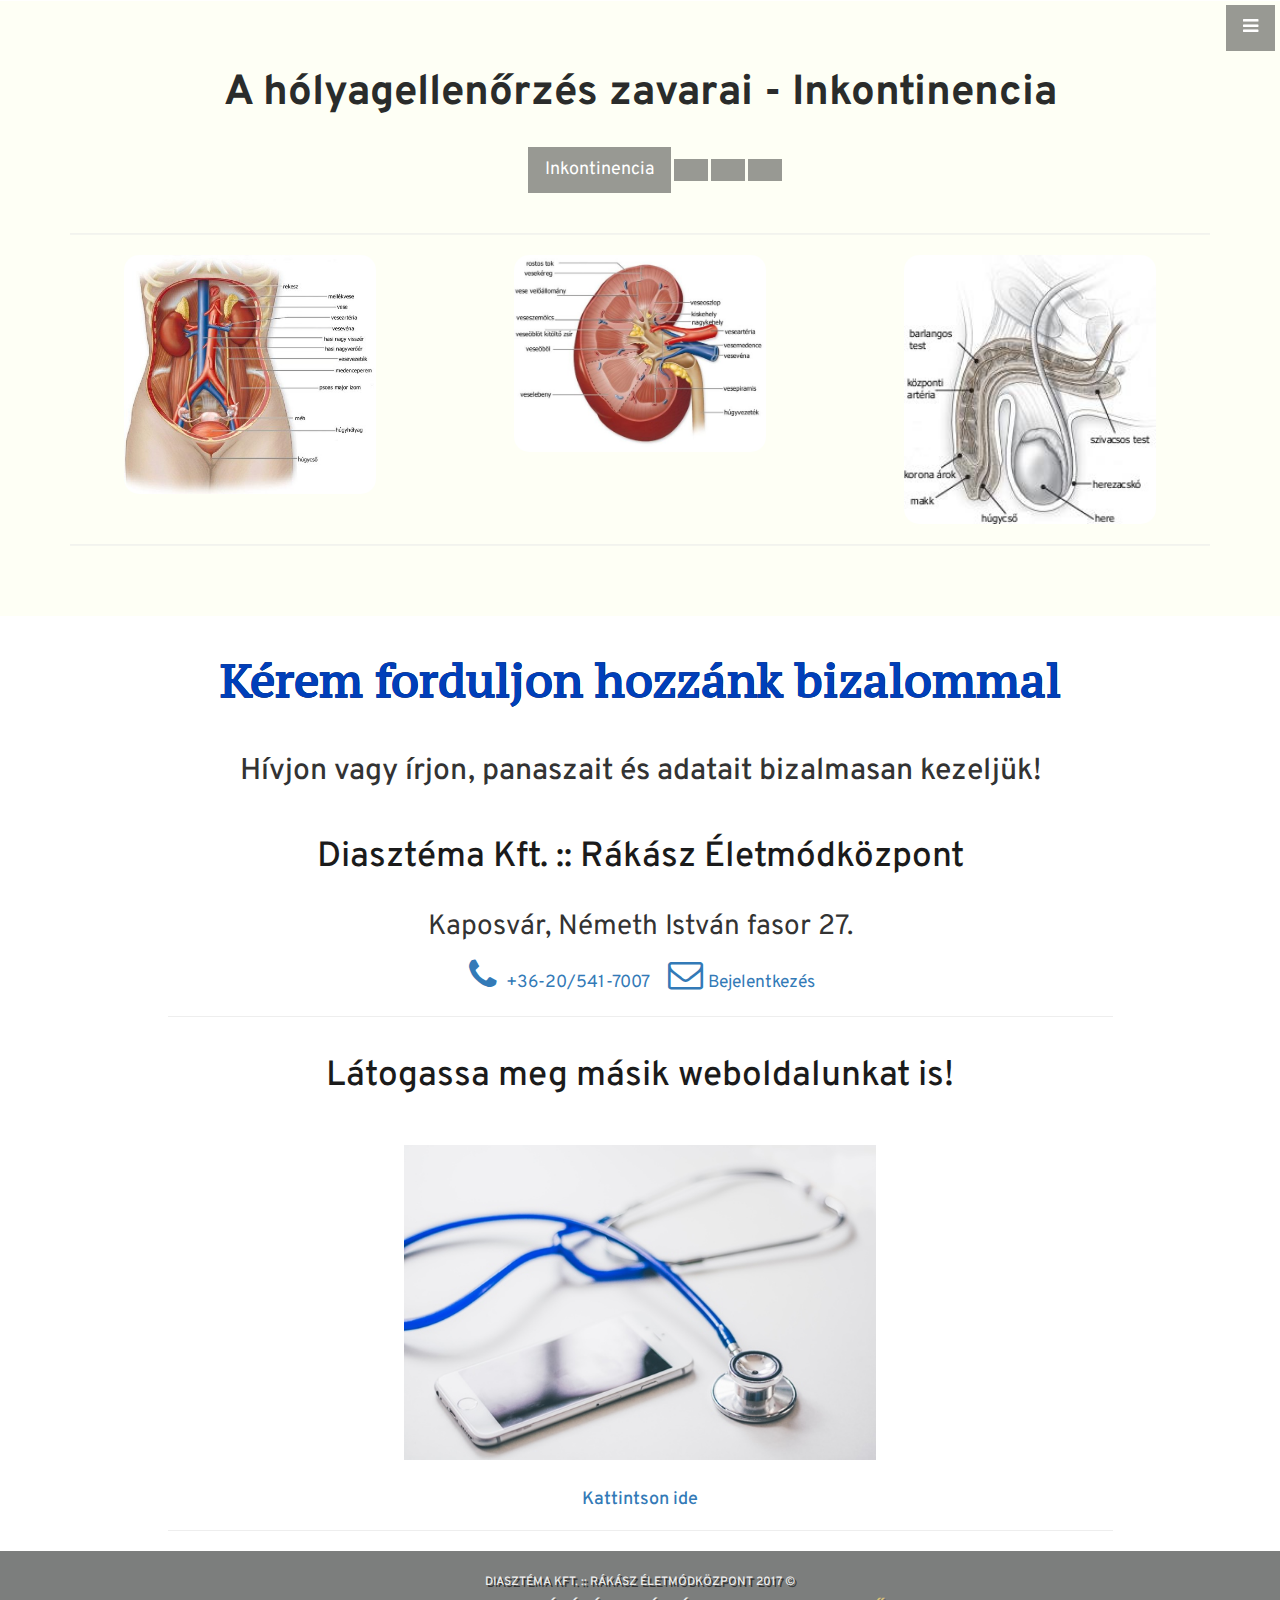
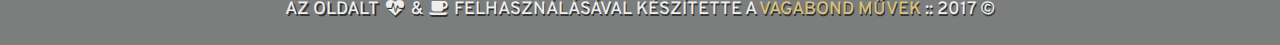
<file: betegsegek.html>
<!DOCTYPE html>
<html lang="hu">

<head>

<head>
<!-- Title -->
	<title>Betegségek :: Rákász Életmódközpont :: Kaposvár Urológia Magánrendelés</title>
	<link rel="icon" href="img/kaposvar_urologia_maganrendelés_rakasz_életmodkozpont_somogy_0.jpeg">
<!-- Meta -->
    <meta charset="utf-8">
    <meta http-equiv="X-UA-Compatible" content="IE=edge">
    <meta name="viewport" content="width=device-width, initial-scale=1">
    <meta name="kaposvar_urologia_maganrendelés_rakasz_életmodkozpont_somogy" content="Rendelésünk vezetője, dr. Rákász István, ismert és elismert urológus főorvos szeretettel várja Németh István fasori modern rendelőjében Kaposváron. Ezen az oldalon az átalános urológiaia betegségeket és azok kezelését mutatjuk be.">
    <meta name="keywords" content="urologia, urologus, kaposvar, maganrendeles, korrekt, olcso, megbizhato, somogy, dr.rakasz, rakasz eletmodkozpont, vizelet, vizeletkontroll, orvos">
<!-- Bootstrap Core CSS -->
    <link href="css/bootstrap.min.css" rel="stylesheet" type="text/css">
<!-- Custom CSS -->
    <link href="css/custom.css" rel="stylesheet" type="text/css">
<!-- Google Fonts -->
	<link href="https://fonts.googleapis.com/css?family=Overpass" rel="stylesheet" type="text/css">
	<link href="https://fonts.googleapis.com/css?family=Merriweather+Sans" rel="stylesheet" type="text/css">
	<link href="https://fonts.googleapis.com/css?family=PT+Serif+Caption" rel="stylesheet" type="text/css">
</head>

<body>

 <!-- Navigation -->
	<div class="container">
		<div class="row">
			<div class="col-md-3 offset-1">
				<a id="menu-toggle" href="#" class="btn btn-dark btn-lg toggle"><i class="fa fa-bars"></i></a>
				<nav id="sidebar-wrapper">
				<ul class="sidebar-nav">
					<a id="menu-close" href="#" class="btn btn-light btn-lg pull-right toggle"><i class="fa fa-times"></i></a>
					<li class="sidebar-brand">
						<a href="index.html" onclick=$("#menu-close").click();>Főoldal</a>
					</li>
					<li>
						<a href="bemutatkozas.html" onclick=$("#menu-close").click();>Bemutatkozás</a>
					</li>
					<li>
						<a href="araink.html" onclick=$("#menu-close").click();>Áraink</a>
					</li>
					<li>
					<a href="szolgaltatasok.html" onclick=$("#menu-close").click();>Szolgáltatások</a>
					</li>
					<li>
					<a href="rendelonk.html" onclick=$("#menu-close").click();>Rendelőnkről</a>
					</li>
					<li>
						<a href="betegsegek.html" onclick=$("#menu-close").click();>Betegségek</a>
					</li>
					 <li>
						<a href="gyulladasok.html" onclick=$("#menu-close").click();>Gyulladások</a>
					</li>
					<li>
						<a href="http://vizeletkontroll.hu/taxonomy_vtn/voc/1" target="about_blank" target="about_blank" onclick=$("#menu-close").click();>Szótár</a>
					</li>
					<li>
						<a href="http://vizeletkontroll.hu/download" target="about_blank" onclick=$("#menu-close").click();>Letöltések</a>
					</li>
					<li>
					<a href="http://vizeletkontroll.hu/bejelentkezes" target="about_blank" onclick=$("#menu-close").click();>Bejelentkezés</a>
					</li>
					<hr class="small">
					<li>
					<center>
					<a href="http://vizeletkontroll.hu/bejelentkezes" target="about_blank" onclick=$("#menu-close").click();>Telefonos bejelentkezés<br /> +36 / 20 541-7007</a>
					</center>
					</li>
					<li>
					<center>
					<a href="http://vizeletkontroll.hu/bejelentkezes" target="about_blank" onclick=$("#menu-close").click();>Rendelési idő hétfő és csütörtök<br /> bejelentkezésektől függően</a>
					</center>
					</li>
					<li>
					<center>
					<a href="http://vizeletkontroll.hu/bejelentkezes" target="about_blank" onclick=$("#menu-close").click();>Kaposvár, Németh István fasor 27.</a>
					</center>
					</li>
				</ul>
				</nav>
			</div>	
		</div>
	</div>

 <!-- About -->
    <section id="about" class="about">
        <div class="container">
            <div class="row">
                <div class="col-md-12 text-center">
                    <h1>A hólyagellenőrzés zavarai - Inkontinencia</h1>
				<br />
	<!-- Modal -->
	<div class="container">
		<div class="row">
		<div class="col-lg-12">
		<button type="button" class="btn btn-dark btn-lg" "col-md-6" data-toggle="modal" data-target="#inkontinencia">Inkontinencia</button>
		<button type="button" class="btn btn-dark btn-lg" "col-md-6" data-toggle="modal" data-target="#"></button>
		<button type="button" class="btn btn-dark btn-lg" "col-md-6" data-toggle="modal" data-target="#"></button>		
		<button type="button" class="btn btn-dark btn-lg" "col-md-6" data-toggle="modal" data-target="#"></button>
		</div>
		</div>
	<!-- Modal Bevezetés -->
			<div id="inkontinencia" class="modal fade" role="dialog">
			<div class="modal-dialog modal-lg">
			<div class="modal-content">
				<div class="modal-header">
				<button type="button" class="close" data-dismiss="modal">&times;</button>
				<h2 class="modal-title">Bevezetés</h2>
				</div>
				<div class="modal-body">
				<h3 id="blueIcon">A húgyuti gyulladások kialakulása</h3>
                    <p class="lead" id="text-to-justify">
					A hólyagkontroll működésének hibáit, más néven vizelettartási zavarokat gyakran csipp-csepp ügyeknek nevezzük. Az állapotról rendszerint szégyenlünk beszélni, sokan helytelenül a kor természetes velejárójának tartják. A vizeletürítés feletti kontroll elveszítése nem önálló kórkép, hanem tünet, amelynek hátterében számos rendellenesség, betegség állhat. Az életkor előrehaladtával előfordulása növekszik. A főleg nőket érintő zavar a felnőtt népesség körében 5-10%-ra tehető, míg a hatvan éves kor felett elérheti az 50%-ot is. A fiatal korosztály számára komoly beilleszkedési zavart jelent, középkorúaknál csökkenti a szexuális együttlétek számát, hátrányosan befolyásolja a munkaképességet, időseknél pedig a környezettől való teljes elszigetelődéshez vezethet. Az inkontinencia bármely életkorban is fordul elő nagymértékben rontja az életminőséget. Tekintettel arra, hogy az inkontinencia legtöbb esetben gyógyítható a problémával érdemes időben felkeresni szakembert (urológus, nőgyógyász), így megmarad a lehetőség a korai kezelési módszerek alkalmazására és elkerülhető a műtéti beavatkozás.
					</p>
					<br />
					<h3 id="blueIcon">Mit nevezünk Inkontinenciának?</h3>
                    <p class="lead" id="text-to-justify">
					Azt a tünetet, amikor a vizelet akarattól függetlenül a húgycsövön keresztül elfolyik inkontinenciának nevezzük. Inkontinens az a beteg, akinek vizelet ürítése nem a megfelelő időben és helyen történik. Az inkontinenciában szenvedő beteg hiába akarja, nem képes vizeletének ellenőrzött kiürítésére, mert elvesztette a képességet, hogy hólyagműködését szabályozza. Az inkontinens betegek éppen ezért nem tehetnek arról, hogy vizeletük elcsepeg. Súlyos hiba éppen ezért a tartási zavarban szenvedőt betegsége miatt megbélyegezni. Segíteni kell őt inkább abban, hogy panaszai mihamarabb kivizsgálásra és megoldásra találjanak!
					</p>
					<br />
					<h3 id="blueIcon">Kiket érint elsősorban az inkontinencia?</h3>
                    <p class="lead" id="text-to-justify">
					Kiemelten veszélyeztetettek az elhízottak, a változó korba lépő hölgyek, az ötven év feletti férfiak és különösen a várandós kismamák.
					Az inkontinencia gyakorisága az életkorral változik:

					A nők között:

					30 év alatt 16%
					30-60 között 24-30%
					60 felett 50%
					A férfiaknál:

					15-60 év között 3%
					65 év felett 7-10%
					Nőknél az inkontinencia kialakulásában szerepet játszik a hüvelyi szülések száma is:
					Hüvelyi szülésnél az

					első gyermek után 30-38%
					a második után már 56%
					a harmadik után pedig 75%
					</p>
					<br />
					<h3 id="blueIcon">Milyen okok szerepelnek az előidézésében?</h3>
                    <p class="lead" id="text-to-justify">
					életkor,
					családi előfordulás,
					terhesség és szülés,
					változókort követő hormonális helyzet,
					nehéz fizikai munka,
					elhízás,
					ismétlődő hólyag-, hüvelygyulladás,
					kismedencei szervek előesése, elődomborodása a hüvelyen keresztül (hólyag, méh),
					bizonyos ideggyógyászati megbetegedések (agyvérzés, Sclerosis multiplex, Parkinsonizmus, cukorbetegség okozta idegkárosodás),
					krónikus köhögéssel járó tüdőbetegségek (COPD), dohányzás,
					mozgáskorlátozottság,
					állandó stressz,
					krónikus székrekedés,
					kismedencei elvégzett műtététek, daganat miatti besugárzás,
					bizonyos gyógyszerek (vízhajtók, vérnyomáscsökkentő szerek,
					</p>
					<br />
					<h3 id="blueIcon">Milyen formái ismertek az inkontinenciának?</h3>
                    <p class="lead" id="text-to-justify">
					A leggyakoribb forma a köhögésre, tüsszentésre, fizikai aktivitásra, emelésre jelentkező terheléses vagy stressz inkontinencia. Ebben az esetben a probléma forrása általában a hólyagnyak alátámasztásának gyengülése. A stressz inkontinencia kialakulásának megértéséhez ismerni kell az anatómiai helyzetet és a gáti izomzat vizelettartásban betöltött szerepét. Erről a gátizomzat és a szülés fejezetben olvashat részletesen. Normális alátámasztás esetén, amikor a medence fenék rétegei megfelelően működnek, a köhögéskor, emeléskor megemelkedő hasi nyomás nemcsak a hólyagot érinti, hanem egyidőben a nyomás áttevődik a húgycsőre is. Ezekben az esetekben nem történik vizeletvesztés. Ha a gát izomzata valamilyen okból megnyúlik, a hólyagalap helyzete megváltozik, lesüllyed. Ebben ez esetben a hasi nyomás nem tud egyidőben áttevődni a hólyagalapra. A hólyagban így kialakult nyomásemelkedésnek a hugycső záróizomzata nem tud ellenállni és a vizelet akaratlanul a külvilágba ürül. A tartóelemek megnyúlása és gyengülése mellett a stressz inkontinencia kialakulásában szerepet játszhat még a húgycső nyálkahártyájának sorvadása is, amelyet rendszerint változó korú nőknél tapasztalunk. Ilyenkor a húgycső nyálkahártyája nem kellő mértékben párnázza ki belülről a húgycsövet, amely egyébként szintén fontos eleme a vizelet visszatartásának. Az állapot kialakulásának kedvez a túlsúly is, ilyenkor a gáti tartó elemek a normálisnál nagyobb teher viselnek. 
 
					 A vizeletelcsepegés másik gyakori oka, ha a húgyhólyag izomzata túlságosan aktív. Ilyenkor a vizelési inger hirtelen jelentkezik, parancsoló jellegű, azaz a beteg a vizeléssel kapcsolatos késztetést nem képes tudatosan elnyomni. A sürgető jellegű vizelési inger olyan erős, hogy rendszerint azonnal elcsepeg a vizelet. A túlműködő hólyagnak két formája ismert, ezek a - száraz forma- ha a beteg még éppen kiér a toilettre, és a - nedves forma,ha az illető már nem éri el a mellékhelyiséget, vagyis mindenképpen létrejön a bevizelés. Ezt a típust parancsoló, sürgősségi, kényszer vagy idegen szóval urge (olvasd: ördzs) inkontinenciának nevezzük. A háttérben hólyagbeidegzési zavar, gyulladás, hólyagkő vagy daganat állhat.
					 
					A harmadik leggyakoribb forma a fenti kettő változatos keveredése. Ezt kevert inkontinenciának nevezzük.
					</p>
					<br />
					<h3 id="blueIcon">Hogyan ellenőrizzük az inkontinencia kialakulsását?</h3>
                    <p class="lead" id="text-to-justify">
					Megfelelő rostdús étrend mellett jó az emésztés és elkerülhető székrekedés!
					Ügyeljen a megfelelő folyadékbevitelre! Hiba vizeletcsepegéstől tartva napi folyadékfogyasztásunkat csökkenteni. Jó folyadék ellátottság mellett a vizeletben lévő salakanyagok kevésbé ingerlik a vizeletelvezető rendszer nyálkahártyáját.
					Érdemes már fiatalkorban elkezdeni a gáti izomerősítő gyakorlatokat és napi rendszerességgel végezni!Fontos, hogy a tornát szakember segítségével sajátítsa el. Így biztosítható, hogy azon izmok vegyenek részt az edzésben, amelyek a normál vizelettartásban szerepet játszanak.
					Ügyeljen testsúlyára, ha szükséges akkor diéta és mozgás együttes alkalmazása mellett fokozatosan csökkentse azt az életkorának, magasságának megfelelő normál értékig!
					Kerülje a kimerítő fizikai megterhelést, lehetőleg ne emeljen nehéz tárgyakat, mely a gáti izomzatra fokozott munkát hárít!
					Rendszeres, nem megterhelő a gáti izmokat is érintő testmozgás jótékony hatású lehet !Ilyen többek között az úszás. Az erőteljes hasprést kívánó gyakorlatok- mint súlyemelés- károsak lehetnek.
					Meleg ülő-, és lábfürdő jótékony hatású!
					Ülő munka esetén óránként tartson öt perc szünetet és járkáljon néhány percet!
					A hólyagot izgató italok és ételek fogyasztását kerülje (kávé, kóla, szénsavas italok) !
					Parancsoló inger esetén nem fusson a WC-re! Álljon meg, kulcsolja össze a lábait és türelmesen várjon. Lassan számoljon magában míg az inger erőssége alábbhagy.
					Hagyja abba a dohányzást, ez ugyanis ingerli a hólyag nyálkahártyáját!
					</p>
					<br />
					<h3 id="blueIcon">Milyen vizsgálatok szükségesek a kezelés megkezdéséhez?</h3>
                    <p class="lead" id="text-to-justify">
					Alapos kórelőzmény felvétel, a beteg panaszainak kikérdezése
					A háttérben meghúzódó lehetséges betegségek felkutatása, kizárása
					Vizelési napló vezetése
					Étkezési és folyadék-beviteli szokások feltérképezése
					Vizeletvizsgálat
					Fizikális vizsgálat
					Amennyiben szükséges további eszközös kivizsgálás
					</p>
					<br />
					<h3 id="blueIcon">Idült vesegyulladás</h3>
                    <p class="lead" id="text-to-justify">
					A krónikus pyelonephritis nemcsak a veseszövet gyulladásával, hanem annak hosszú távú károsodásával is jár. Előzménye lehet kezeletlen vagy észrevétlen heveny vesegyulladás, vesekövek, többszörös veseoperációk vagy anyagcsere-betegségek (például cukorbetegség).
					</p>
					<br />
					<h3 id="blueIcon">Milyen gyógymódokat alkalmazunk inkontinencia esetén?</h3>
                    <p class="lead" id="text-to-justify">
					Elöljáróban elmondható, hogy az inkontinencia nem sorscsapás. Ma már a betegség számos kezelési módja ismert és sikerrel alkalmazható.
					A kezelés alappillérei: a vizeletcsepegés okát lehetőleg meg kell szüntetni, a terápiának egyénre szabottnak kell lennie és elsőként konzervatív, azaz nem műtéti kezelést kell választani. A kezelésben mindig szerepet kell kapjon a beteg életmódjának megváltoztatására irányuló tanácsadás is!
 
					Életmód változtatás (étkezési, folyadékbeviteli,székelési szokások változtatása, stb.)
					Amennyiben az inkontinencia hátterében alapbetegség igazolható, annak megfelelő kezelés szükséges a vizeletelcsepegés megszüntetéséhez (pl. cukorbetegség, prosztata megnagyobbodás)
					Gáti izomzaterősítő speciális gyakorlatok - intim torna
					Hólyaglazító és koncentrációs gyakorlatok
					Gyógyszeres kezelés
					A fentiek hatástalanságakor kis megterhelést jelentő műtét
					</p>
					<h3 id="blueIcon">Mikor kell orvoshoz fordulni?</h3>
                    <p class="lead" id="text-to-justify">
					Figyelmeztető tünet lehet a köhögésre, tüsszentésre, emelésre jelentkező akaratlan vizeletelcsepegés. Érdemes felkeresni a szakembert, ha gyakran lép fel sürgető vizelési inger. Kérjünk segítséget a hüvely feszességének szexuális zavart is okozó csökkenése és széklet vagy szélvisszatartási gondok esetén !
					Ez utóbbiak csakúgy, mint az aranyérbántalmak a végbél záróizomzatának gyengeségét jelzik. Súlyosabb formában a kismedencei szervek lesüllyednek és a hüvelyből elődomborodnak. Természetesen egyik esetben sem halogatható az orvosi vizsgálat. Szeretettel várjuk magánorvosi rendelőnkben, ahol panaszainak teljes körű kivizsgálására diszkrét környezetben, kívánsága szerint akár csak a szakorvossal történő személyes találkozás keretében biztosítunk lehetőséget. Éljen a lehetőséggel, hogy segítségünkkel intim légkörben, várakozás nélkül panaszai végleges megoldásra találjanak.
					</p>
					<br />
				</div>
					<div class="modal-footer">
					<button type="button" class="btn btn-default" data-dismiss="modal">Bezár</button>
					</div>
			</div>
			</div>
			</div>
		<!-- Modal prosztatagyulladás -->
			<div id="prosztatagyulladas" class="modal fade" role="dialog">
			<div class="modal-dialog modal-lg">
			<div class="modal-content">
				<div class="modal-header">
				<button type="button" class="close" data-dismiss="modal">&times;</button>
				<h2 class="modal-title">Prosztatagyulladás</h2>
				</div>
				<div class="modal-body">
				<h3 id="blueIcon">A dülmirigy felépítése</h3>
                    <p class="lead" id="text-to-justify">
					Normálisan gesztenye nagyságú szerv, amely a húgyhólyagból eredő húgycső körül, közvetlenül a hólyag alatt helyezkedik el. A könnyebb megértés végett úgy is mondhatnánk, hogy a közvetlenül a hólyag alatt elhelyezkedő prosztatát keresztülfúrja a húgycső. Így a húgycsőnek van egy prosztatán belüli, körülbelül 2-3 cm-es szakasza, ezt követően még körülbelül 13-15 cm hosszan folytatódik. Végbélen keresztül jól vizsgálható. A mirigy fájdalmassága, puhasága vagy tömöttsége, formája sok mindent elárul a vizsgáló orvosnak. A prosztata normális esetben mirigyes tapintatú, puha. Az öregkori prosztata megnagyobbodás tapintata ettől kissé eltér, a prosztata mérete növekedhet. Rákos elfajulás esetén porc- vagy kőkemény göböket észlelünk a prosztatában, illetve az egész prosztata kőkemény szövetté alakul át.
					Tapasztalat szerint átlagosan minden tizedik ember fordul urológiai panasszal orvoshoz, ebből minden negyedik férfinak prosztata-gyulladása van. A 20 és 60 év közötti férfiak urológiai panaszainak negyedét prosztatagyulladás okozza, és legalább minden második férfi életében egyszer előfordul ez a betegség, főleg a fiatal és a középkorban.
					<br />
					<h3 id="blueIcon">A prosztatagyulladás okai</h3>
                    <p class="lead" id="text-to-justify">
					A gyulladás kialakulásában több tényezőnek tulajdonítanak szerepet, ezek a fertőzés, bizonyos hormonális faktorok és a felfokozott életvitel, a mindennapi stressz. A fertőzés szerepel leggyakrabban a kiváltó okok között. A kórokozók leggyakrabban a húgycsövön keresztül jutnak fel a prosztatába. Minden egyéb olyan elváltozás is elősegíti a gyulladás kialakulását, amely megnehezíti a vizeletürítést. Ilyenek a záróizom fokozott izomtónusa, a húgycső szűkülete és a következményes emelkedett húgycsőnyomás, mely lehetővé teszi az - esetlegesen fertőzött - vizelet bejutását a prosztata állományába.
					<br />
					<h3 id="blueIcon">A prosztata gyulladás típusai</h3>
                    <p class="lead" id="text-to-justify">
					 	Megnevezés	Magyarázat
						I.	Akut bakteriális prosztatitisz	A prosztata heveny fertőzése
						II.	Idült bakteriális prosztatitisz	Idült prosztatagyulladás / Krónikus húgyúti fertőzés
						III.	Krónikus abakteriális prosztatitisz illetve idült kismedencei fájdalom tünetegyüttes	Változó vizelési és szexuális panaszok, különböző kismedencei fájdalmak.
						III.a.	Gyulladásos idült kismedencei fájdalom tünetegyüttes	Nagy mennyiségű gennysejt az ondóban ill. a 3.pohárban
						III.b.	Nem gyulladásos idült kismedencei fájdalom tünetegyüttes	Nem jelentős számú fehérvérsejt az ondóban illetve a 3. pohárban
						IV.	Tünetmentes gyulladásos prosztatitisz	Panasz nincs, sok fehérvérsejt az ondóban, a 3. pohárban, illetve a prosztatából vett szövettani mintában.
					<br />
					<h3 id="blueIcon">A prosztatagyulladás kivizsgálása</h3>
                    <p class="lead" id="text-to-justify">
					Vizelet	Vizelet, masszátum vizsgálat	Lehetséges diagnózis
					Csak az első pohárban (első 5-10 ml vizeletben)	fehérvérsejtek ą bakteriumok a vizeletben	Húgycsőgyulladás
					Második pohárban is (100-150 ml vizeletben)	fehérvérsejtek ą bakteriumok a vizeletben	Akut vagy krónikus hólyaghurut, akut, vagy krónikus prosztata-gyulladás
					Prosztata masszátum	fehérvérsejtek ą bakteriumok a vizeletben,falósejtek	Akut vagy krónikus prosztata-gyulladás, krónikus kismedencei fájdalom tünetegyüttes
					Csak a masszázs utáni vizeletben,harmadik pohárban (utolsó 5-10 ml vizeletben)	fehérvérsejtek ą bakteriumok a vizeletben	Akut vagy krónikus prosztata-gyulladás, krónikus kismedencei fájdalom tünetegyüttes
					A baktérium okozta heveny gyulladást a legkönnyebb diagnosztizálni. A betegség meggyógyítható hosszan tartó antibiotikum-kezeléssel.
					A kórokozó a prosztataváladékban kimutatható. A váladékot prosztatamasszázs révén nyerjük. Az esetek mintegy kétharmadában azonban nem mutatható ki baktérium vagy egyéb kórokozó. Prosztatagyulladást chlamydia, mycoplasma nevű baktériumok és különböző gombafajok is okozhatnak.
					<br />
					<h3 id="blueIcon">A prosztatagyulladás fajtái</h3>
                    <p class="lead" id="text-to-justify">
					Heveny bakteriális prosztatagyulladás.
					A prosztatagyulladás tünetei rendkívül változatosak. A heveny prosztatagyulladás lázzal kísért nehezített vizeletürítéssel jár, időnként vizelési képtelenség is kialakulhat. Általános gyengeség, végbéltáji fájdalom, teltségérzés kísérheti. A kórokozó általában a húgycsövön keresztül jut be a prosztata mirigyállományába.
					Krónikus bakteriális prosztatitis.
					A tünetek kevésbé kifejezettek, mint heveny prosztatagyulladásban. A panaszok diffúzak, az alhasi, gáttáji, herékbe kisugárzó fájdalom, a vizelési nehézség, a potenciazavarok mind előfordulhatnak. Ebben az esetben is a prosztata váladékából, illetve az ondóból, vagy mindkettőből tenyészthető ki a kórokozó. A betegség hosszan tartó gyulladásgátló szerekkel kezelhető, meggyógyítható. Mindig figyelembe kell venni az esetleges társbetegségeket, a húgycsőszűkületet, a prosztata megnagyobbodását, vagy az olyan rendszerbetegségeket, mint például a cukorbetegség.
					Minden körülmény és kezelési lehetőség ellenére gyakran kiújul és a páciens rendszeres orvoslátogatóvá válhat.
					A "gyulladásos eredetű idült kismedencei fájdalom szindróma" alatt azt a betegséget értjük, amelynek tüneteit a krónikus bakteriális prosztatitisz alatt felsoroltuk, de baktériumot nem sikerül kitenyésztenünk.
					A "nem gyulladásos eredetű kismedencei fájdalom szindróma" esetében nem is a prosztata beteg, hanem a prosztata környéki szövetek, a hólyagnyaki, a medencefenéki izomrostok görcskészsége fokozott. Ez a fokozott feszülés, különböző növényi kivonatokkal és fizikoterápiával gyógyítható.
					A tünetmentes (aszimptomatikus) prosztatitisz olyan gyulladás a prosztatában, amely nem okoz panaszt. Gyakran meddő házaspároknál vagy a prosztataműtétek eredményeinek szövettani feldolgozása során derül rá fény.
					<br />
					<h3 id="blueIcon">Hogyan előzhetjük meg a gyulladás kialakulását?</h3>
                    <p class="lead" id="text-to-justify">
					Kerüljük a hideg helyen való tartózkodást, kerüljük a huzamosabb ülést hideg ülőhelyen. A lehűlt testrész ellenálló képessége csökken. Éppen ezért javasolt, hogy fürdés után váltsunk azonnal fürdőnadrágot, illetve fürdőruhát. Kerüljük a huzatos helyeket, felhevült testtel nem lépjünk hűvös helyiségbe. Nem tanácsos télen az utcán parkoló autóba beülni. Ne üljünk tartósan puha ülésen, széken. A szexuális együttlét után pedig javasolt a vizelés, amely által a húgycső mentessé válik az esetleg odakerült gombáktól, baktériumoktól. Külön kiemelnénk, hogy a tömény alkohol, vagy fűszeres étel fogyasztásának kerülése csak a már kialakult gyulladásos betegségben ajánlott, önmagában az étkezési szokásoktól, a fűszertől vagy az alkoholtól a betegség nem alakul ki. Kerüljük a gyakori partnerváltást és az analis szexet.
					<br />
					<h3 id="blueIcon">Milyen alternatív kezelési formák segítenek?</h3>
                    <p class="lead" id="text-to-justify">
					Életmód változtatás
					Táplálkozási szokások módosítása
					Gyógynövények alkalmazása
					Cél: a gyulladást okozó elemek eltávolítása az étrendből és a gyulladást-csökkentő élelmiszerek fogyasztása.

					 

					Fogyasszunk friss gyümölcsöt és zöldségeket, teljes kiőrlésű gabonából készült termékeket.

					 

					Tartózkodójuk a cukortól és az édesítőszerektől, tejtermékektől, a fagyasztott ételektől, a tartósítószereket, ételszínezékeket tartalmazó termékektől, a finomított gabonatermékektől, a kávétól, kólától és a gyors éttermekben készült ételektől, a csokoládétól és a vörös húsoktól.

					 

					Fogyasszunk legalább napi 2-3 liter szénsavmentes folyadékot.

					 

					Kiegészítőként C és E vitamint, cinket, kis virágú füziketeát, rozspollent és törpepálma kivonatot tartalmazó termékeket fogyaszthatunk. Lehetőség szerint iktassuk ki életünkből a stresszt!
					<br />
				</div>
					<div class="modal-footer">
					<button type="button" class="btn btn-default" data-dismiss="modal">Bezár</button>
					</div>
			</div>
			</div>
			</div>
		<!-- Modal heregyulladás -->
			<div id="heregyulladas" class="modal fade" role="dialog">
			<div class="modal-dialog modal-lg">
			<div class="modal-content">
				<div class="modal-header">
				<button type="button" class="close" data-dismiss="modal">&times;</button>
				<h2 class="modal-title">Here és heretáji gyulladások és duzzanatok</h2>
				</div>
				<div class="modal-body">
				<h3 id="blueIcon">Heretáji gyulladásos eredetű duzzanatok, fájdalmak</h3>
                    <p class="lead" id="text-to-justify">
					A herék a herezacskóban helyezkednek el, tojás alakúak mirigyek, átlagosan 3,5-5cm hosszúak. Feladatuk kettős, egyrészt a hereszövet túlnyomó része a hím ivarsejt (spermiumok) képzésében vesz részt, másrészt bizonyos sejtcsoportok a férfihormon, a tesztoszteron termelését végzik. A tesztoszterontermelés nagyobb része a herékben történik, de kisebb mennyiségben a mellékvesékben is termelődik. Hátulról csatlakoznak a herékhez a körülbelül 5 mm vastagságú, hosszúkás mellékherék. Feladatuk a herékben termelt spermiumok érésének és tárolásának biztosítása. Ezekből erednek az ondóvezetékek, amelyek a spermiumokat azok tárolási helyére, a prosztata mögötti ondóhólyagokba juttatják. A heréket és mellékheréket a hereburkok és a herezacskó bőre veszi körül. Ha a here vagy a szomszédságában levő mellékhere fájdalmatlanul vagy fájdalmasan megduzzad, forduljon azonnal orvoshoz! A duzzadás oka legtöbbször jóindulatú, ám a here megcsavarodása okozta érelzáródás, vagy a here rosszindulatú daganata a későbbiekben a férfiasság elvesztéséhez vezethet. Az önmagukra adó férfiak nemcsak a fájdalmas, lázzal járó duzzanatokra figyelnek fel, hanem a fájdalmatlan here, mellékhere növekedésre is!
					<br />
					<h3 id="blueIcon">A mellékheregyulladás kialakulása</h3>
                    <p class="lead" id="text-to-justify">
					Az akut mellékhere gyulladás létrejöhet húgycsövön keresztüli fertőzés (védekezés nélküli nemi kapcsolat, urológiai beavatkozás) útján, de eljuthatnak a kórokozók a véráramon vagy a nyirokutakon át is a mellékherébe. Gyakori az állandó katétert viselőknél. A kórokozó a prosztatamasszázs utáni vizeletből illetve az ondóból kitenyészthető és ilyenkor hosszú ideig célzott, kombinált antibiotikus kezelés szükséges. Amennyiben ezzel panaszmentesség nem elérhető, mérlegelni kell a mellékhere eltávolítását.
					<br />
					<h3 id="blueIcon">A mellékheregyulladás tünetei</h3>
                    <p class="lead" id="text-to-justify">
					 	A gyulladás általában egyoldali és a tünetek néhány nap alatt alakulnak ki. A mellékhere megnagyobbodik, kifejezetten érzékennyé válik, a beteg erős heretáji fájdalmat jelez. A folyamat később a herére is ráterjed és a herezacskót is érintő duzzanat, vizenyő alakul ki. A herezacskó bőre feszes lesz, a jellemző ráncai elsimulnak és fénylővé, vörössé válik. Ebben az állapotban már here-, és mellékhere-gyulladásról beszélünk (orchidoepididymitis acuta). A gyulladást magas láz, hidegrázás és az ezekhez társuló általános rossz közérzet kíséri. Kezeletlen vagy kezelésre nem reagáló esetekben szeptikus (vérfertőzés) állapot alakulhat ki, tályogosodással.
					<br />
					<h3 id="blueIcon">A mellékheregyulladás kivizsgálása</h3>
                    <p class="lead" id="text-to-justify">
					A részletes kórtörténet felvételt és vizsgálatot követően vizeletminta, szükség esetén ondóváladék tenyésztést kell végezni. A kórokozó megállapítása és érzékenységének meghatározása a megfelelően alkalmazott kezelés alapfeltétele.
					<br />
					<h3 id="blueIcon">A mellékheregyulladás kezelése</h3>
                    <p class="lead" id="text-to-justify">
					A heveny mellékhere-gyulladás kezelése két részből tevődik össze, általános tüneti és célzott terápiából áll. A beteg fektetése, a here felpolcolása, alátámasztása és hideg vizes borogatása, jegelése hatásos. Lázcsillapítók, fájdalomcsillapítók és nem-steroid gyulladásgátlók mellett, az antibiotikumos kezelés mielőbbi elkezdése szükséges. Szövődménymentes esetben 10-14 napos kezelés ajánlott. Súlyos, előrehaladott állapotban a here eltávolítására is sor kerülhet.
					<br />
					<h3 id="blueIcon">Miért fontos, hogy mielőbb orvoshoz forduljunk?</h3>
                    <p class="lead" id="text-to-justify">
					A heveny mellékhere-gyulladás nem megfelelő kezelés esetén kiújulhat, vagy krónikus formába mehet át. Késői szövődménye a termékenyítőképesség romlása, megszűnése lehet. A férfi sterilitás leggyakoribb oka a here-, mellékhere-gyulladás. A gyulladás okának megállapításában a legnehezebb feladat a herekocsány-csavarodástól való elválasztása. Ebben segít a kialakulásának sebessége, a kórképet kísérő láz, a here helyzetének megfigyelése, különböző műfogások. A herecsavarodás megállapításában kiváló lehetőség a doppler ultrahang végzése. Minden kérdőjeles esetben a here műtéti feltárása az indokolt eljárás. További problémát jelenthet még a heredaganattól való elkülönítés.
					<br />
					<h3 id="blueIcon">A heregyulladás tünetei</h3>
                    <p class="lead" id="text-to-justify">
					Önmagában ritkán fordul elő a here gyulladása. Leginkább a serdülőkor környékén jelentkező mumpsznak (parotitisz, a nyálmirigy vírusos eredetű gyulladása) kísérőjelensége lehet a mindkét oldali herenagyobbodással járó fájdalmas duzzanat. A felnőttkorban jelentkező heregyulladások azonban többnyire a mellékhere gyulladásával kezdődnek. A kórokozók a szervezet más helyén lévő gyulladásos területről (mandulák, foggyökerek, szőrtüszők) a véráram révén, vagy a fertőzött húgycsőből, prosztatából az ondóvezetéken keresztül jutnak a mellékherébe, majd a herére is ráterjedhetnek. A betegség tünetei egyik napról a másikra jelentkeznek. A here fájdalmassá válik, ezt magas láz és egy vagy kétoldali hereduzzanat kíséri. Az érintett herezacskófél akár lúdtojásnyira is megduzzadhat, a bőr ráncai elsimulnak, a herezacskó feszes, piros lesz, és igen érzékennyé válik. A járás a fájdalom miatt kifejezetten korlátozott.
					<br />
					<h3 id="blueIcon">A heregyulladás kezelése</h3>
                    <p class="lead" id="text-to-justify">
					Kezelése általában a mellékhere gyulladással együtt történik, mivel önmagában ritkán fordul elő. Általánosságban elmondható, hogy a kezelés alapját a széles spektrumú antibiotikumok adása mellett a lázcsillapítás, a here felpolcolása és jegelése, nyugalomba helyezése jelenti.
					<br />
				</div>
					<div class="modal-footer">
					<button type="button" class="btn btn-default" data-dismiss="modal">Bezár</button>
					</div>
			</div>
			</div>
			</div>
	<!-- Modal Hólyaggyulladás -->
			<div id="holyaggyulladas" class="modal fade" role="dialog">
			<div class="modal-dialog modal-lg">
			<div class="modal-content">
				<div class="modal-header">
				<button type="button" class="close" data-dismiss="modal">&times;</button>
				<h2 class="modal-title">Hólyaggyulladás (cystitis)</h2>
				</div>
				<div class="modal-body">
				<h3 id="blueIcon">A hólyaggyulladás tünetei</h3>
                    <p class="lead" id="text-to-justify">
					A vizeletkiválasztó és elvezető rendszerben a húgyhólyag szerepe az, hogy a folyamatosan képződő vizeletet összegyűjtse, és mindaddig tárolja, amíg az a vizelés során, napi négy-öt alkalommal kiürül. Ha ennél többször támad komoly vizelési ingerünk, akkor legtöbbször a hólyag gyulladása vagy valamilyen más eredetű megbetegedés áll a háttérben. A hólyagnyálkahártya lobos, gyulladásos megbetegedését nevezzük hólyaghurutnak (cystitis). Heveny vagy krónikus formában jelentkezhet. A kiváltó okok szempontjából lehet banális, amikor nem igazolunk kiváltó okot, és komplikált gyulladás. Az utóbbi esetben valamilyen elváltozás áll a gyulladás hátterében. Leggyakrabban egyszerű meghűlés, felfázás következtében alakul ki heveny megbetegedés, de kiválthatja erős fűszerek túlzott használata, mértéken felüli alkoholfogyasztás is. Ezek a tényezők a hólyagnyálkahártya duzzadását, vérbőségét idézik elő, amely kedvez a különféle baktériumok megtelepedésének. A hólyagot zömében a húgycsövön keresztül érik el. Leggyakrabban ivarérett korú nőkön fordul elő, gyakori az összefüggés a szexuális tevékenységgel. A nők mintegy negyedénél életük során legalább egyszer jelentkezik ilyen hólyaggyulladás. A hólyaghurut jól reagál számos antibiotikumra, és az esetek többségében ritkán jelentkezik újra. Sajnos vannak bakteriális hólyaghurutok, melyek évente 2-3 alkalommal, vagy még többször is jelentkezhetnek. A hólyaghurut ismeretének a gyakorló orvosok szempontjából külön jelentősége van, mivel a betegek először a háziorvosokat keresik fel panaszaikkal.
					<br />
					<h3 id="blueIcon">Heveny és idült húgyuti gyulladások</h3>
                    <p class="lead" id="text-to-justify">
					Jellegzetesek a heveny megbetegedés tünetei. Gyakori vizelési inger jelentkezik, mely sokszor parancsoló jellegű, ugyanakkor a kiürített vizelet sokszor csak egy-két csepp. Fájdalmas, égő, csípő érzés kíséri a vizelést, és ezután a betegnek ún. "marasztaló" érzése van, mintha a hólyagja még tele lenne. A folyamat súlyosságától függően a panaszok olyan kifejezettek lehelnek, hogy percnyi nyugtot sem hagynak a betegnek. A vizelési panaszok éjjel-nappal egyaránt előfordulhatnak. A vizelet zavaros, a szokottnál sötétebb színű, esetleg véres, gennyes lehet, szaga erős. Láz ritkán kíséri a szövődménymentes megbetegedést.
					<br />
					<h3 id="blueIcon">A hólyaggyulladás kivizsgálása, kezelése</h3>
                    <p class="lead" id="text-to-justify">
					A kórisme a tünetek alapján könnyű. Kezelése fűszer és alkoholszegény diéta, a higiéné fokozott betartása, bőséges folyadékfogyasztás, meleg borogatás és a szokottnál melegebb alsónemű viselése. Ezt kiegészíthetjük szájon át szedhető, vizeletfertőtlenítő hatású szerekkel. Általában rövid a betegség lefolyása, a panaszok 3-4 nap alatt jelentősen csökkennek. Fokozódó vagy elhúzódó tünetek esetén az antibiotikus kezelés hatásos, ennek javallata azonban már orvosi feladat. Lehetőleg orvosi vizsgálat nélkül nem kezdjünk el antibiotikumot szedni!

					Hasznos tanácsok:

					Fogyasszon sok folyadékot!
					Rendszeresen ürítse ki hólyagját! (nemi érintkezés után mindig!)
					Fehérneműjét cserélje naponta!
					Ne hordjon szoros alsóneműt!
					Kerülje a tampon használatát!
					Kezeltesse az esetleges nőgyógyászati fertőzését!
					Tartsa be a higiénés szabályokat
					<br />
					<h3 id="blueIcon">Hajlamosító tényezők</h3>
                    <p class="lead" id="text-to-justify">
					A hólyaghurut kialakulására hajlamosít a nedves, huzatos, hideg környezet, a stressz, a nem megfelelő intimhigiénia.
					<br />
					<h3 id="blueIcon">Mikor keressük fel az orvost?</h3>
                    <p class="lead" id="text-to-justify">
					Ha a hólyaggyulladás 2-3 nap alatt a szokványos kezelésre nem gyógyul, akkor urológiai szakvizsgálat szükséges.
					<br />
					<h3 id="blueIcon">Idült hólyaggyulladás:</h3>
                    <p class="lead" id="text-to-justify">
					A heveny gyulladást kiváltó okok huzamos fennállása vagy ismétlődése, a vizelet normális elfolyását akadályozó más betegség krónikus hólyaghurutot eredményez. Hátterében leggyakrabban a húgyhólyagban elhelyezkedő kő, a húgycső heges szűkülete, a prosztata megnagyobbodása, nőgyógyászati krónikus gyulladásos folyamatok állnak.Mivel az idült hólyaggyulladás hátterében gyakran fellelhető valamilyen egyéb betegség, ismétlődő, elhúzódó panaszok esetén mindenképpen érdemes urológust felkeresni!
					<br />
					<h3 id="blueIcon">Az idült hólyaggyulladás tünetei</h3>
                    <p class="lead" id="text-to-justify">
					Az idült hólyaghurut tünetei kevésbé kifejezettek. Bár a vizelési inger idült gyulladás esetén is gyakori, az kevésbé fájdalmas. A vizelet zavaros, gennyes. A tünetek és a vizelet laboratóriumi elemzése mellett a diagnózis felállításában egyéb vizsgáló módszerek is szerepet játszanak, ezért ez szintén urológus szakorvosi feladat. Az éveken át fennálló, kezeletlen idült gyulladás a hólyag egész falára ráterjedhet, ami zsugorhólyag kialakulásával és súlyos következményekkel jár. Kezelésében döntő és valódi eredményt a kiváltó ok megszüntetése ad.
					<br />
					<h3 id="blueIcon">Idült vesegyulladás</h3>
                    <p class="lead" id="text-to-justify">
					A krónikus pyelonephritis nemcsak a veseszövet gyulladásával, hanem annak hosszú távú károsodásával is jár. Előzménye lehet kezeletlen vagy észrevétlen heveny vesegyulladás, vesekövek, többszörös veseoperációk vagy anyagcsere-betegségek (például cukorbetegség).
					<br />
					<h3 id="blueIcon">Kivizsgálás és kezelés</h3>
                    <p class="lead" id="text-to-justify">
					Legfontosabb a kiváltó okok felkutatása, ezek megszüntetése és elhúzódó antibiotikumok adása. Végső esetben műtétre is sor kerülhet. A rendszeres gondozás ebben a betegségcsoportban is fontos szerepet kap.
					<br />
				</div>
					<div class="modal-footer">
					<button type="button" class="btn btn-default" data-dismiss="modal">Bezár</button>
					</div>
					</div>	
				</div>
			</div>
	</div>	
			<!-- Images -->
					<br />
					<hr class="large">
					<div class="row">
						<center>
						<span id="borderRadius">
						<div class="col-md-4">
						<a href="#callout"><img src="img/kaposvar_urologia_maganrendelés_rakasz_életmodkozpont_somogy_16.jpeg" alt="kaposvar_urologia_maganrendelés_rakasz_életmodkozpont_somogy" height="50%" width="70%"></a>
						</div>
						<div class="col-md-4">
						<a href="#callout"><img src="img/kaposvar_urologia_maganrendelés_rakasz_életmodkozpont_somogy_17.jpeg" alt="kaposvar_urologia_maganrendelés_rakasz_életmodkozpont_somogy" height="50%" width="70%"></a>
						</div>
						<div class="col-md-4">
						<a href="#callout"><img src="img/kaposvar_urologia_maganrendelés_rakasz_életmodkozpont_somogy_18.jpeg" alt="kaposvar_urologia_maganrendelés_rakasz_életmodkozpont_somogy" height="50%" width="70%"></a>
						</div>
						</span>
						</center>
					</div>
					<hr class="large">
                </div>
            </div>
        </div>
    </section>


 <!-- Callout -->
    <div class="callout" id="callout">
		<div class="container">
			<div class="row">
				<div class="col-lg-12">
				<h1 id="specialFont">Kérem forduljon hozzánk bizalommal</h1>
				</div>
				<br />
				<br />
				<div class="col-lg-10 col-lg-offset-1 text-center">
				<br>
				<h2>Hívjon vagy írjon, panaszait és adatait bizalmasan kezeljük!</h2>
				</div>
			</div>	
		</div>
    </div>

 <!-- Footer -->
    <footer id="contact" class="high">
        <div class="container">
            <div class="row">
			<div class="footer">
                <div class="col-lg-10 col-lg-offset-1 text-center">
                    <h2>Diasztéma Kft. :: Rákász Életmódközpont </h2>
					<br />
                    <p>Kaposvár, Németh István fasor 27.</p>
                    <ul class="list-inline">
						<li>
                            <a href="#" target="about_blank"><i class="fa fa fa-phone fa-fw fa-2x"></i>+36-20/541-7007</a>
                        </li>
                        <li>
                            <a href="mailto:kaposvariurologus@gmail.com?subject=Bejelentkezés konzultációra - (Kérem töltse ki a nevét)&body=Tisztelt cím,"><i class="fa fa fa-envelope-o fa-fw fa-2x"></i>Bejelentkezés</a>
                        </li>
                    </ul>
                    <hr class="large">
				</div>
			</div>
			</div>
		</div>
	</footer>
	<footer class="low">
		<div class="container">
			<div class="row">
			<div class="col-lg-10 col-lg-offset-1 text-center">
					<h2>Látogassa meg másik weboldalunkat is!</h2>
					<br />
					<br />
					<a href="http://www.vizeletkontroll.hu" target="about_blank"><img src="img/kaposvar_urologia_maganrendelés_rakasz_életmodkozpont_somogy_11.jpeg" height="50%" width="50%"><br><h4>Kattintson ide</h4></a>
					<hr class="large">
			</div>
			</div>
		</div>
        <a id="to-top" href="#top" class="btn btn-dark btn-lg"><i class="fa fa-chevron-up fa-fw fa-1x"></i></a>
    </footer>
	
<!-- Vagabond Brand -->
	<aside>
		<div class="container-fluid">
			<div class="row" id="vagabond-brand">
					<h6>Diasztéma Kft. :: Rákász Életmódközpont 2017 &#0169 </h6>
					<h4>Az oldalt <i class="fa fa-heartbeat fa-fw fa-1x"></i> & <i class="fa fa-coffee fa-fw fa-1x"></i> felhasználásával készítette a 
					<a href="#top" target="about_blank"> Vagabond Művek </a> :: 2017 &#0169 </h4>
			</div>
		</div>
	</aside>
	
<!-- Scripts -->
    <!-- jQuery -->
    <script src="js/jquery.js"></script>
    <!-- Bootstrap Core JavaScript -->
    <script src="js/bootstrap.min.js"></script>
    <!-- Custom Theme JavaScript -->
    <script src="js/script.js"></script>
	<!-- Google Analytics -->
	<script>
	  (function(i,s,o,g,r,a,m){i['GoogleAnalyticsObject']=r;i[r]=i[r]||function(){
	  (i[r].q=i[r].q||[]).push(arguments)},i[r].l=1*new Date();a=s.createElement(o),
	  m=s.getElementsByTagName(o)[0];a.async=1;a.src=g;m.parentNode.insertBefore(a,m)
	  })(window,document,'script','https://www.google-analytics.com/analytics.js','ga');

	  ga('create', 'UA-97630539-3', 'auto');
	  ga('send', 'pageview');
	</script>
	<!-- Font -->
	<!-- Font Awesome -->
    <link href="font-awesome-4.7.0/css/font-awesome.min.css" rel="stylesheet" type="text/css">

</body>
</html>
</file>
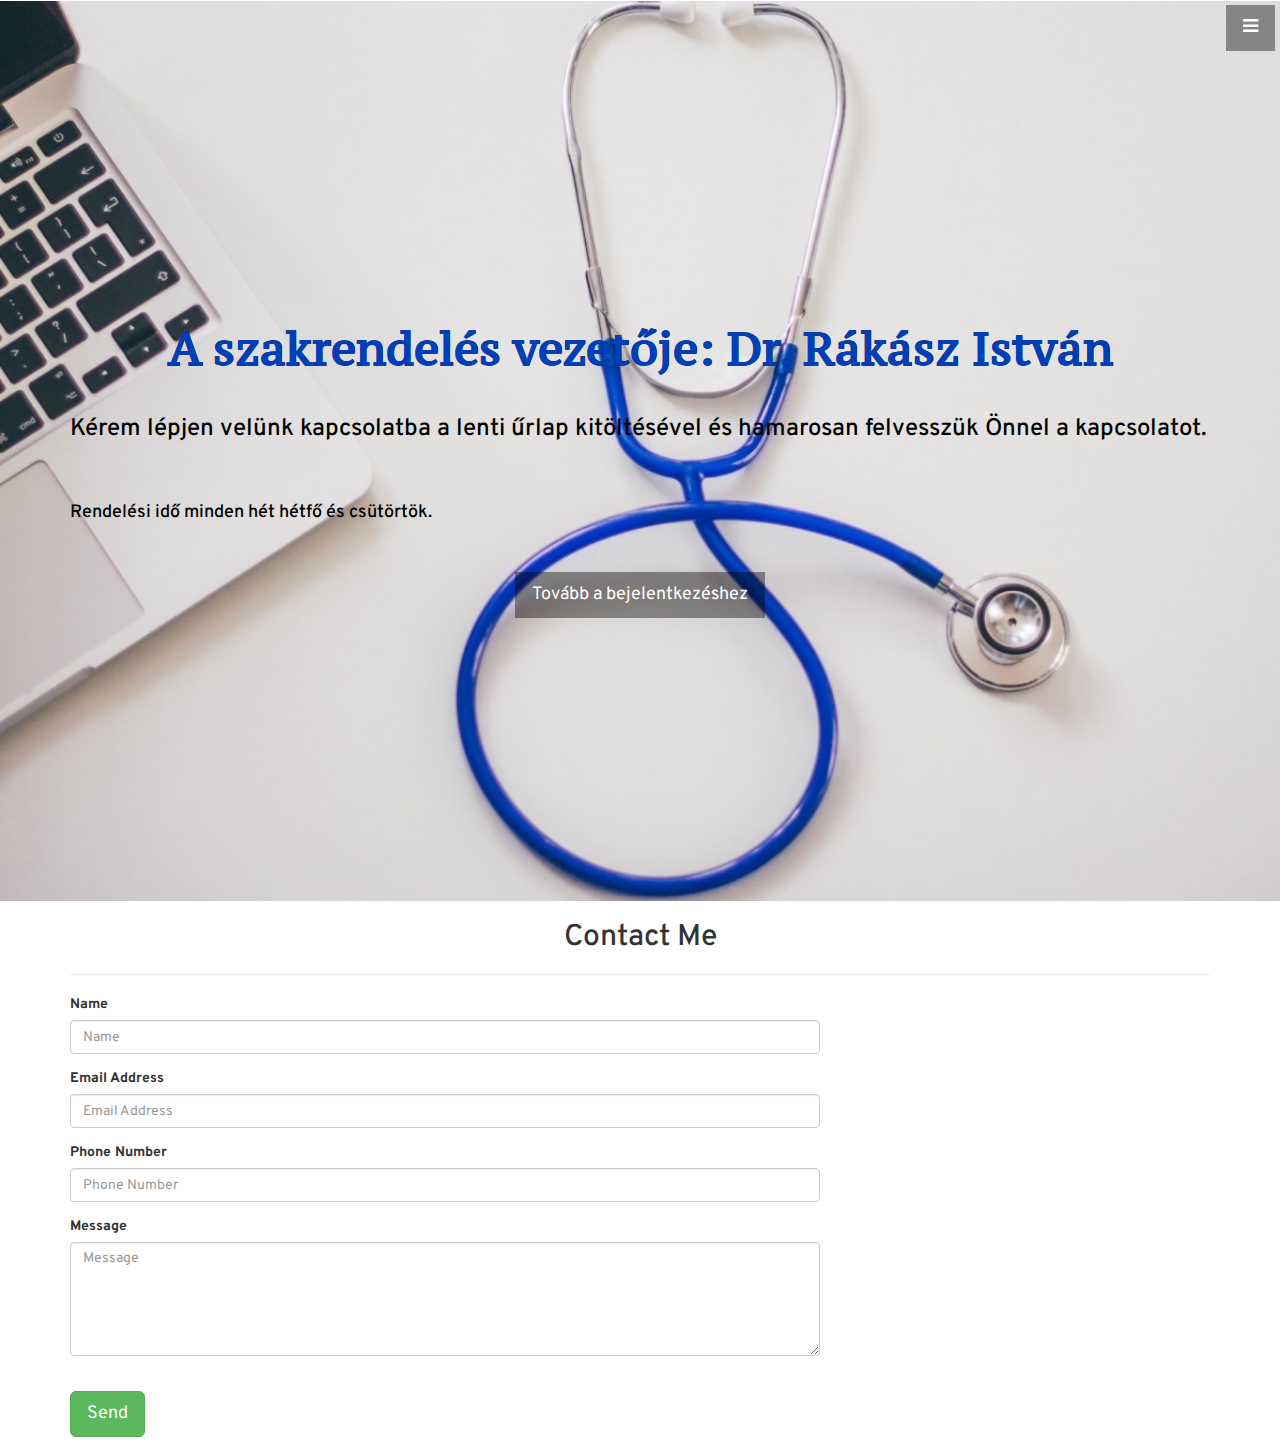
<file: contact_me.html>
<!DOCTYPE html>

<html lang="hu">

<head>
<!-- Title -->
	<title>Bejelentkezés :: Rákász Életmódközpont :: Kaposvár Urológia Magánrendelés</title>
	<link rel="icon" href="img/kaposvar_urologia_maganrendelés_rakasz_életmodkozpont_somogy_0.jpeg">
<!-- Meta -->
    <meta charset="utf-8">
    <meta http-equiv="X-UA-Compatible" content="IE=edge">
    <meta name="viewport" content="width=device-width, initial-scale=1">
    <meta name="kaposvar_urologia_maganrendelés_rakasz_életmodkozpont_somogy" content="Szeretettel üdvözöljük honlapunkon! Rendelésünk vezetője, dr. Rákász István, ismert és elismert urológus főorvos szeretettel várja Németh István fasori modern rendelőjében Kaposváron. Kérem lépjen velünk kapcsolatba a lenti formanyomtatványon.">
    <meta name="keywords" content="urologia, urologus, kaposvar, maganrendeles, korrekt, olcso, megbizhato, somogy, dr.rakasz, rakasz eletmodkozpont, vizelet, vizeletkontroll, orvos">
<!-- Bootstrap Core CSS -->
    <link href="css/bootstrap.min.css" rel="stylesheet" type="text/css">
<!-- Custom CSS -->
    <link href="css/custom.css" rel="stylesheet" type="text/css">
<!-- Google Fonts -->
	<link href="https://fonts.googleapis.com/css?family=Overpass" rel="stylesheet" type="text/css">
	<link href="https://fonts.googleapis.com/css?family=Merriweather+Sans" rel="stylesheet" type="text/css">
	<link href="https://fonts.googleapis.com/css?family=PT+Serif+Caption" rel="stylesheet" type="text/css">
</head>

<body>

 <!-- Navigation -->
	<div class="container">
		<div class="row">
			<div class="col-md-3 offset-1">
				<a id="menu-toggle" href="#" class="btn btn-dark btn-lg toggle"><i class="fa fa-bars"></i></a>
				<nav id="sidebar-wrapper">
				<ul class="sidebar-nav">
					<a id="menu-close" href="#" class="btn btn-light btn-lg pull-right toggle"><i class="fa fa-times"></i></a>
					<li class="sidebar-brand">
						<a href="index.html" onclick=$("#menu-close").click();>Főoldal</a>
					</li>
					<li>
						<a href="bemutatkozas.html" onclick=$("#menu-close").click();>Bemutatkozás</a>
					</li>
					<li>
						<a href="araink.html" onclick=$("#menu-close").click();>Áraink</a>
					</li>
					<li>
					<a href="szolgaltatasok.html" onclick=$("#menu-close").click();>Szolgáltatások</a>
					</li>
					<li>
					<a href="rendelonk.html" onclick=$("#menu-close").click();>Rendelőnkről</a>
					</li>
					<li>
						<a href="http://vizeletkontroll.hu/betegsegek" target="about_blank" onclick=$("#menu-close").click();>Betegségek</a>
					</li>
					 <li>
						<a href="gyulladasok.html" onclick=$("#menu-close").click();>Gyulladások</a>
					</li>
					<li>
						<a href="http://vizeletkontroll.hu/taxonomy_vtn/voc/1" target="about_blank" target="about_blank" onclick=$("#menu-close").click();>Szótár</a>
					</li>
					<li>
						<a href="http://vizeletkontroll.hu/download" target="about_blank" onclick=$("#menu-close").click();>Letöltések</a>
					</li>
					<li>
					<a href="http://vizeletkontroll.hu/bejelentkezes" target="about_blank" onclick=$("#menu-close").click();>Bejelentkezés</a>
					</li>
					<hr class="small">
					<li>
					<center>
					<a href="http://vizeletkontroll.hu/bejelentkezes" target="about_blank" onclick=$("#menu-close").click();>Telefonos bejelentkezés<br /> +36 / 20 541-7007</a>
					</center>
					</li>
					<li>
					<center>
					<a href="http://vizeletkontroll.hu/bejelentkezes" target="about_blank" onclick=$("#menu-close").click();>Rendelési idő hétfő és csütörtök<br /> bejelentkezésektől függően</a>
					</center>
					</li>
					<li>
					<center>
					<a href="http://vizeletkontroll.hu/bejelentkezes" target="about_blank" onclick=$("#menu-close").click();>Kaposvár, Németh István fasor 27.</a>
					</center>
					</li>
				</ul>
				</nav>
			</div>	
		</div>
	</div>

 <!-- Header -->
    <header id="top" class="header">
        <div class="text-vertical-center">
			<div class="container">
			<div class="row">
			<div class="col-lg-12">
			<br>
			<br>
			<br>
			<br>
            <h1 class="textToCenter"><span  id="specialFont">A szakrendelés vezetője: Dr. Rákász István</span></h1>
			<br />
			<div class="row">
			<div class="col-md-12">
				<h3 id="text-to-justify">
				Kérem lépjen velünk kapcsolatba a lenti űrlap kitöltésével és hamarosan felvesszük Önnel a kapcsolatot.
				</h3>
			</div>
			</div>
			</div>
			</div>
			<br>
			<br>
            <div class="row">
			<div class="col-md-6">
				<h4 id="text-to-justify">
					Rendelési idő minden hét hétfő és csütörtök.
				</h4>
            </div>
			</div>
			<br>
			<br>
            <center><a href="#contact" class="btn btn-dark btn-lg">Tovább a bejelentkezéshez</a></center>
			<br>
			<br>
			</div>
		</div>
    </header>

    <!-- Contact Section -->
    <section id="contact">
        <div class="container">
            <h2 class="text-center">Contact Me</h2>
            <hr class="star-primary">
            <div class="row">
                <div class="col-lg-8 offset-lg-2">
                    <!-- To configure the contact form email address, go to mail/contact_me.php and update the email address in the PHP file on line 19. -->
                    <!-- The form should work on most web servers, but if the form is not working you may need to configure your web server differently. -->
                    <form name="sentMessage" id="contactForm" novalidate>
                        <div class="control-group">
                            <div class="form-group floating-label-form-group controls">
                                <label>Name</label>
                                <input class="form-control" id="name" type="text" placeholder="Name" required data-validation-required-message="Please enter your name.">
                                <p class="help-block text-danger"></p>
                            </div>
                        </div>
                        <div class="control-group">
                            <div class="form-group floating-label-form-group controls">
                                <label>Email Address</label>
                                <input class="form-control" id="email" type="email" placeholder="Email Address" required data-validation-required-message="Please enter your email address.">
                                <p class="help-block text-danger"></p>
                            </div>
                        </div>
                        <div class="control-group">
                            <div class="form-group floating-label-form-group controls">
                                <label>Phone Number</label>
                                <input class="form-control" id="phone" type="tel" placeholder="Phone Number" required data-validation-required-message="Please enter your phone number.">
                                <p class="help-block text-danger"></p>
                            </div>
                        </div>
                        <div class="control-group">
                            <div class="form-group floating-label-form-group controls">
                                <label>Message</label>
                                <textarea class="form-control" id="message" rows="5" placeholder="Message" required data-validation-required-message="Please enter a message."></textarea>
                                <p class="help-block text-danger"></p>
                            </div>
                        </div>
                        <br>
                        <div id="success"></div>
                        <div class="form-group">
                            <button type="submit" class="btn btn-success btn-lg">Send</button>
                        </div>
                    </form>
                </div>
            </div>
        </div>
    </section>
	
	<!-- Scripts -->
    <!-- jQuery -->
    <script src="js/jquery.js"></script>
    <!-- Bootstrap Core JavaScript -->
    <script src="js/bootstrap.min.js"></script>
    <!-- Custom Theme JavaScript -->
    <script src="js/script.js"></script>
	<script src="js/contact_me.js"></script>
	<script src="js/jqBootstrapValidation.js"></script>
	<!-- Google Analytics -->
	<script>
	  (function(i,s,o,g,r,a,m){i['GoogleAnalyticsObject']=r;i[r]=i[r]||function(){
	  (i[r].q=i[r].q||[]).push(arguments)},i[r].l=1*new Date();a=s.createElement(o),
	  m=s.getElementsByTagName(o)[0];a.async=1;a.src=g;m.parentNode.insertBefore(a,m)
	  })(window,document,'script','https://www.google-analytics.com/analytics.js','ga');

	  ga('create', 'UA-97630539-3', 'auto');
	  ga('send', 'pageview');
	</script>
	<!-- Font -->
	<!-- Font Awesome -->
    <link href="font-awesome-4.7.0/css/font-awesome.min.css" rel="stylesheet" type="text/css">

</body>
</html>

</html>
</file>
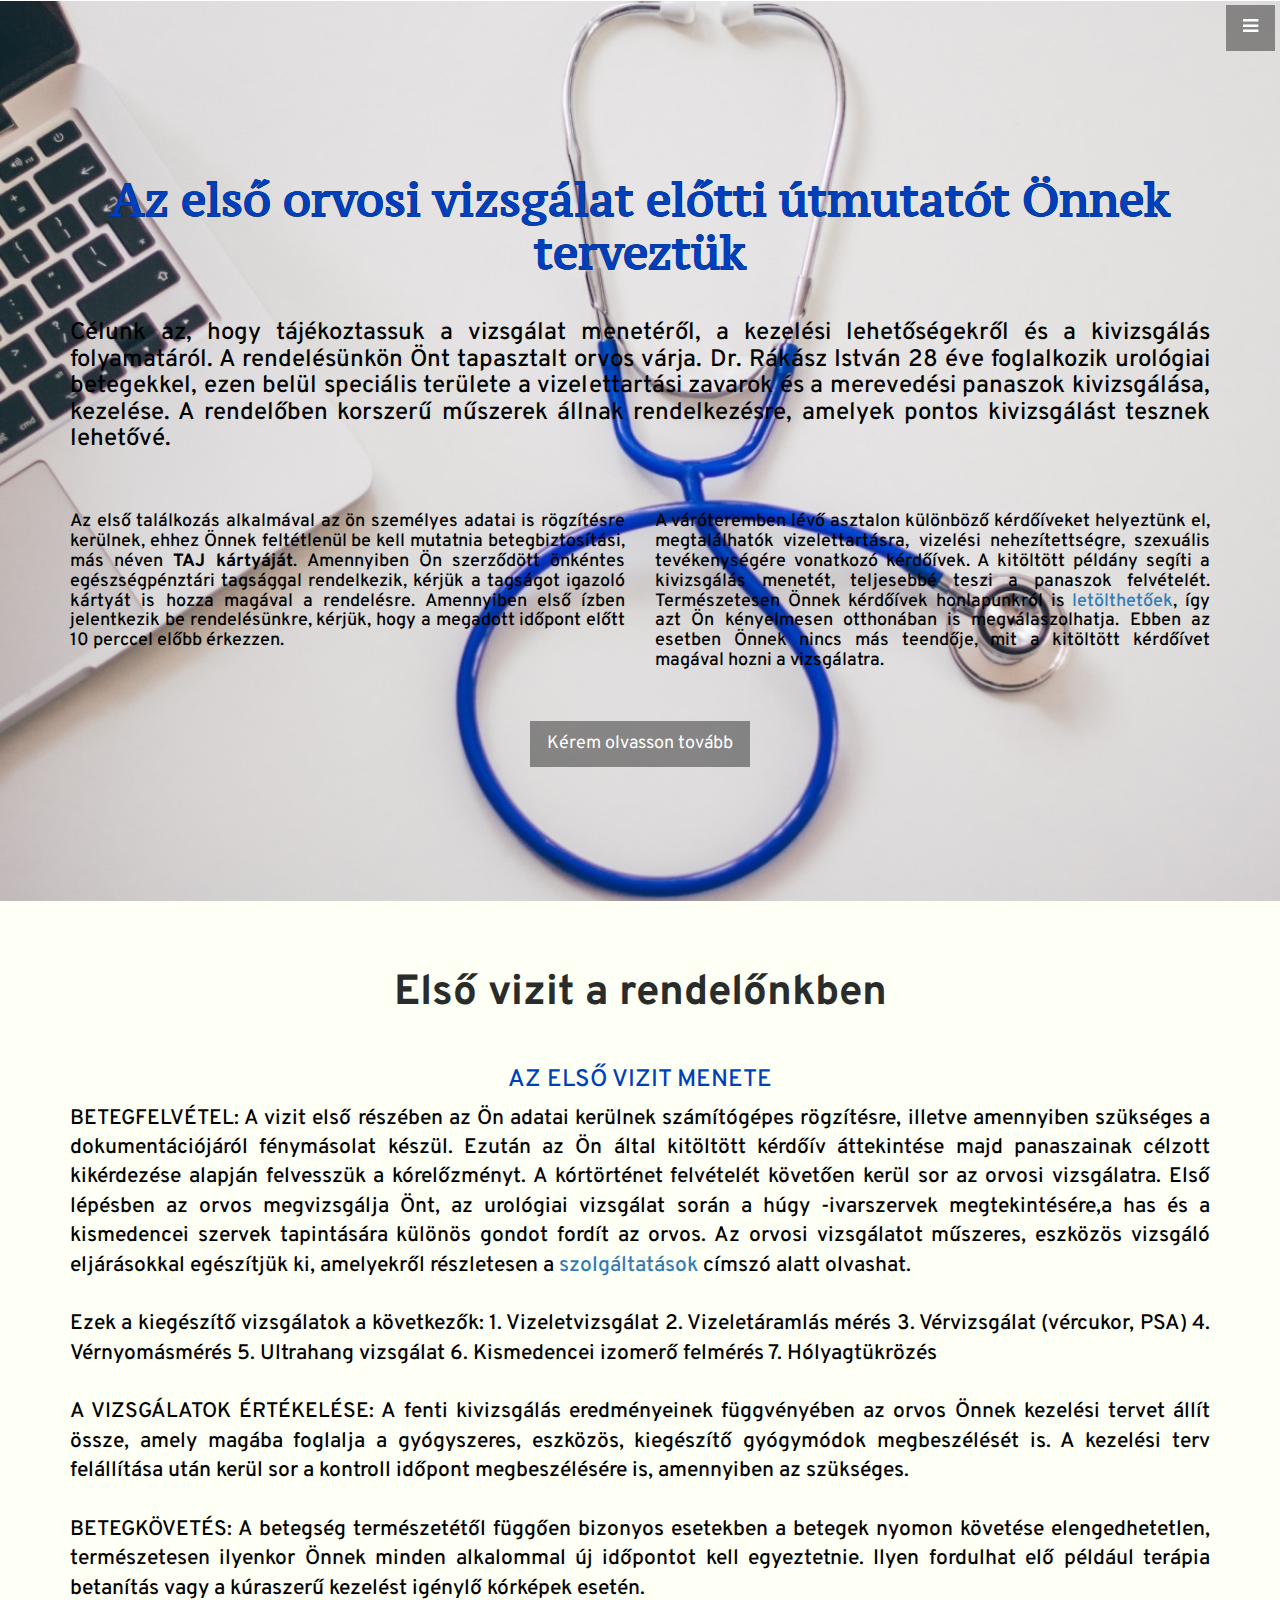
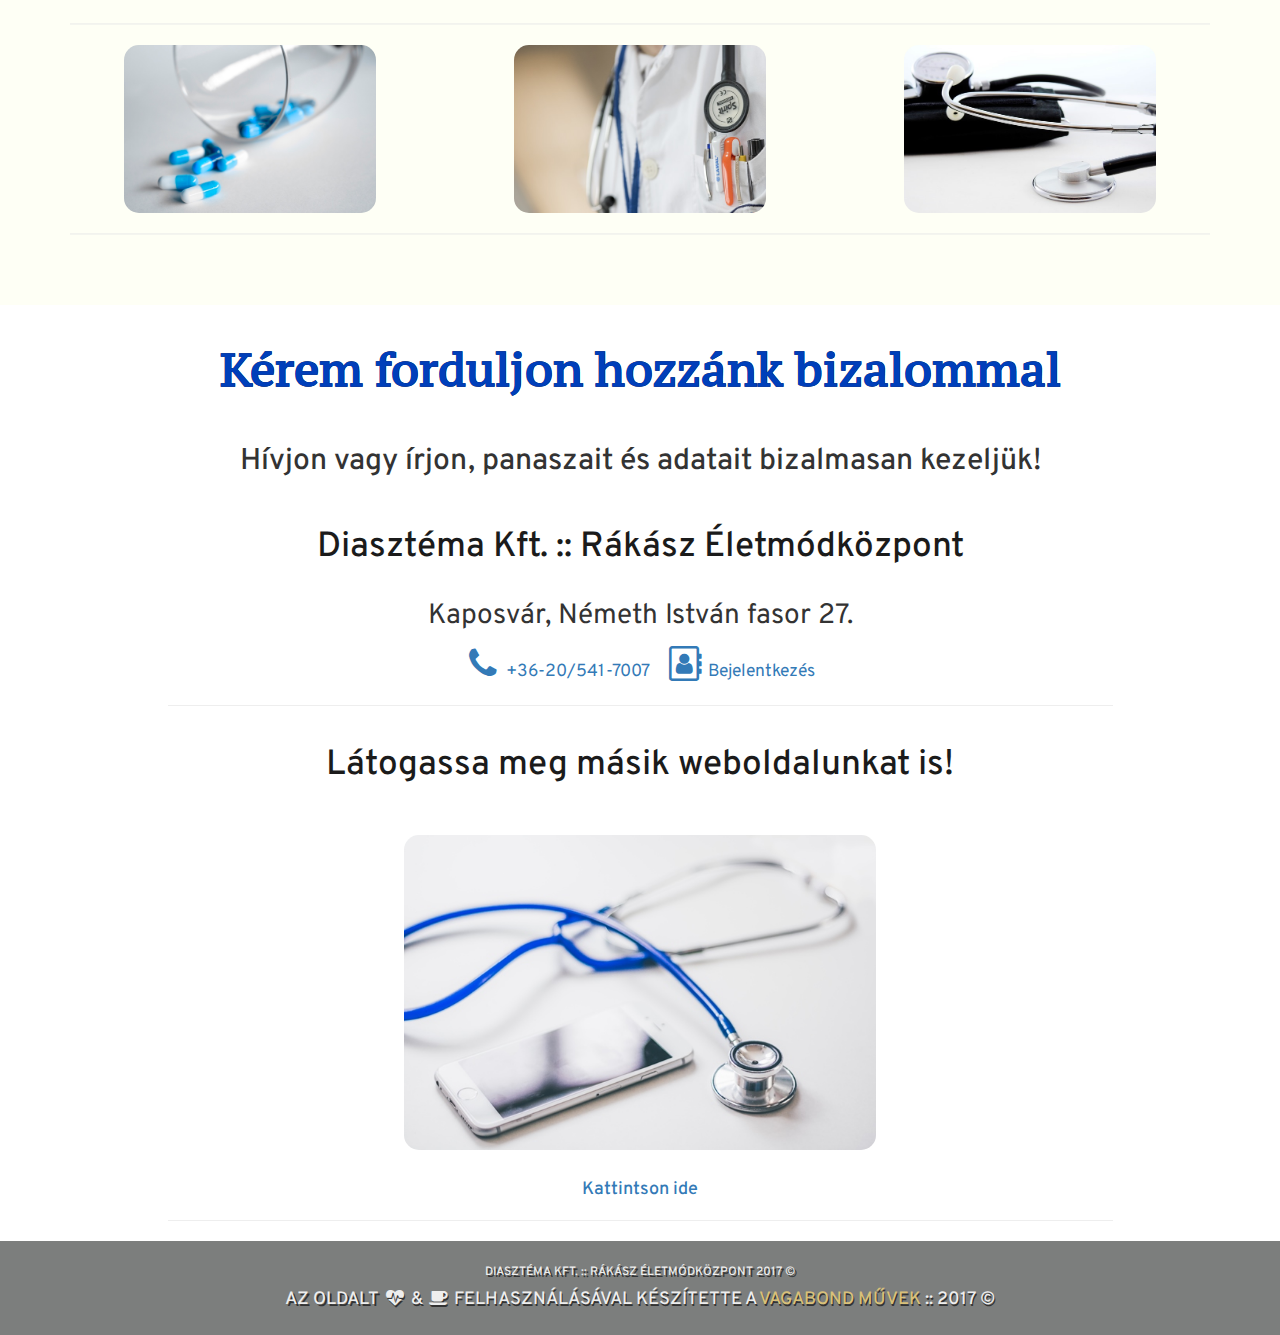
<file: elso_vizit.html>
<!DOCTYPE html>
<html lang="hu">

<head>

<head>
<!-- Title -->
	<title>Első látogatás :: Rákász Életmódközpont :: Kaposvár Urológia Magánrendelés</title>
	<link rel="icon" href="img/kaposvar_urologia_maganrendelés_rakasz_életmodkozpont_somogy_0.jpeg">
<!-- Meta -->
    <meta charset="utf-8">
    <meta http-equiv="X-UA-Compatible" content="IE=edge">
    <meta name="viewport" content="width=device-width, initial-scale=1">
    <meta name="kaposvar_urologia_maganrendelés_rakasz_életmodkozpont_somogy" content="Rendelésünk vezetője, dr. Rákász István, ismert és elismert urológus főorvos szeretettel várja Németh István fasori modern rendelőjében Kaposváron. Ezen az oldalon az aktuálisan elérhető szolgáltatásainkat mutatjuk be röviden.">
    <meta name="keywords" content="urologia, urologus, kaposvar, maganrendeles, korrekt, olcso, megbizhato, somogy, dr.rakasz, rakasz eletmodkozpont, vizelet, vizeletkontroll, orvos">
<!-- Bootstrap Core CSS -->
    <link href="css/bootstrap.min.css" rel="stylesheet" type="text/css">
<!-- Custom CSS -->
    <link href="css/custom.css" rel="stylesheet" type="text/css">
<!-- Google Fonts -->
	<link href="https://fonts.googleapis.com/css?family=Overpass" rel="stylesheet" type="text/css">
	<link href="https://fonts.googleapis.com/css?family=Merriweather+Sans" rel="stylesheet" type="text/css">
	<link href="https://fonts.googleapis.com/css?family=PT+Serif+Caption" rel="stylesheet" type="text/css">
</head>

<body>

 <!-- Navigation -->
	<div class="container">
		<div class="row">
			<div class="col-md-3 offset-1">
				<a id="menu-toggle" href="#" class="btn btn-dark btn-lg toggle"><i class="fa fa-bars"></i></a>
				<nav id="sidebar-wrapper">
				<ul class="sidebar-nav">
					<a id="menu-close" href="#" class="btn btn-light btn-lg pull-right toggle"><i class="fa fa-times"></i></a>
					<li class="sidebar-brand">
						<a href="index.html" onclick=$("#menu-close").click();>Főoldal</a>
					</li>
					<li>
						<a href="bemutatkozas.html" onclick=$("#menu-close").click();>Bemutatkozás</a>
					</li>
					<li>
						<a href="araink.html" onclick=$("#menu-close").click();>Áraink</a>
					</li>
					<li>
					<a href="szolgaltatasok.html" onclick=$("#menu-close").click();>Szolgáltatások</a>
					</li>
					<li>
					<a href="rendelonk.html" onclick=$("#menu-close").click();>Rendelőnkről</a>
					</li>
					<li>
						<a href="http://vizeletkontroll.hu/betegsegek" target="about_blank" onclick=$("#menu-close").click();>Betegségek</a>
					</li>
					 <li>
						<a href="gyulladasok.html" onclick=$("#menu-close").click();>Gyulladások</a>
					</li>
					<li>
						<a href="http://vizeletkontroll.hu/taxonomy_vtn/voc/1" target="about_blank" target="about_blank" onclick=$("#menu-close").click();>Szótár</a>
					</li>
					<li>
						<a href="http://vizeletkontroll.hu/download" target="about_blank" onclick=$("#menu-close").click();>Letöltések</a>
					</li>
					<li>
					<a href="http://vizeletkontroll.hu/bejelentkezes" target="about_blank" onclick=$("#menu-close").click();>Bejelentkezés</a>
					</li>
					<hr class="small">
					<li>
					<center>
					<a href="http://vizeletkontroll.hu/bejelentkezes" target="about_blank" onclick=$("#menu-close").click();>Telefonos bejelentkezés<br /> +36 / 20 541-7007</a>
					</center>
					</li>
					<li>
					<center>
					<a href="http://vizeletkontroll.hu/bejelentkezes" target="about_blank" onclick=$("#menu-close").click();>Rendelési idő hétfő és csütörtök<br /> bejelentkezésektől függően</a>
					</center>
					</li>
					<li>
					<center>
					<a href="http://vizeletkontroll.hu/bejelentkezes" target="about_blank" onclick=$("#menu-close").click();>Kaposvár, Németh István fasor 27.</a>
					</center>
					</li>
				</ul>
				</nav>
			</div>	
		</div>
	</div>

 <!-- Header -->
    <header id="top" class="header">
        <div class="text-vertical-center">
			<div class="container">
			<div class="row">
			<div class="col-lg-12">
			<br>
			<br>
			<br>
			<br>
            <h1 class="textToCenter"><span  id="specialFont">Az első orvosi vizsgálat előtti útmutatót Önnek terveztük</span></h1>
			<br />
			<div class="row">
			<div class="col-md-12">
				<h3 id="text-to-justify">
				Célunk az, hogy tájékoztassuk a vizsgálat menetéről, a kezelési lehetőségekről és a kivizsgálás folyamatáról.  A rendelésünkön Önt tapasztalt orvos várja. Dr. Rákász István 28 éve foglalkozik urológiai betegekkel, ezen belül speciális területe a vizelettartási zavarok és a merevedési panaszok kivizsgálása, kezelése. A rendelőben korszerű műszerek állnak rendelkezésre, amelyek pontos kivizsgálást tesznek lehetővé.
				</h3>
			</div>
			</div>
			</div>
			</div>
			<br>
			<br>
            <div class="row">
			<div class="col-md-6">
				<h4 id="text-to-justify">
					Az első találkozás alkalmával az ön személyes adatai is rögzítésre kerülnek, ehhez Önnek feltétlenül be kell mutatnia betegbiztosítási, más néven <strong>TAJ kártyáját</strong>. Amennyiben Ön szerződött önkéntes egészségpénztári tagsággal rendelkezik, kérjük a tagságot igazoló kártyát is hozza magával a rendelésre. Amennyiben első ízben jelentkezik be rendelésünkre, kérjük, hogy a megadott időpont előtt 10 perccel előbb érkezzen.
				</h4>
            </div>
			<div class="col-md-6">
				<h4 id="text-to-justify">
					A váróteremben lévő asztalon különböző kérdőíveket helyeztünk el, megtalálhatók vizelettartásra, vizelési nehezítettségre, szexuális tevékenységére vonatkozó kérdőívek. A kitöltött példány segíti a kivizsgálás menetét, teljesebbé teszi a panaszok felvételét. Természetesen Önnek kérdőívek honlapunkról is <a href="http://vizeletkontroll.hu/download" target="about_blank">letölthetőek</a>, így azt Ön kényelmesen otthonában is megválaszolhatja. Ebben az esetben Önnek nincs más teendője, mit a kitöltött kérdőívet magával hozni a vizsgálatra.
				</h4>
            </div>
			</div>
			<br>
			<br>
            <center><a href="#about" class="btn btn-dark btn-lg">Kérem olvasson tovább</a></center>
			<br>
			<br>
			</div>
		</div>
    </header>

 <!-- About -->
    <section id="about" class="about">
        <div class="container">
            <div class="row">
                <div class="col-md-12 text-center">
                    <h1>Első vizit a rendelőnkben</h1>
					<br />
					<h3 id="blueIcon">AZ ELSŐ VIZIT MENETE</h3>
                    <p class="lead" id="text-to-justify">
					BETEGFELVÉTEL: A vizit első részében az Ön adatai kerülnek számítógépes rögzítésre, illetve amennyiben szükséges a dokumentációjáról fénymásolat készül. Ezután az Ön által kitöltött kérdőív áttekintése majd panaszainak célzott kikérdezése alapján felvesszük a kórelőzményt. A kórtörténet felvételét követően kerül sor az orvosi vizsgálatra. Első lépésben az orvos megvizsgálja Önt, az urológiai vizsgálat során a húgy -ivarszervek megtekintésére,a has és a kismedencei szervek tapintására különös gondot fordít az orvos. Az orvosi vizsgálatot műszeres, eszközös vizsgáló eljárásokkal egészítjük ki, amelyekről részletesen a <a href="szolgaltatasok.html" target="about_blank">szolgáltatások</a> címszó alatt olvashat.
					<br />
					<br />
					Ezek a kiegészítő vizsgálatok a következők:
					1. Vizeletvizsgálat
					2. Vizeletáramlás mérés
					3. Vérvizsgálat (vércukor, PSA)
					4. Vérnyomásmérés
					5. Ultrahang vizsgálat
					6. Kismedencei izomerő felmérés
					7. Hólyagtükrözés
					<br />
					<br />
					A VIZSGÁLATOK ÉRTÉKELÉSE:
					A fenti kivizsgálás eredményeinek függvényében az orvos Önnek kezelési tervet állít össze, amely magába foglalja a gyógyszeres, eszközös, kiegészítő gyógymódok megbeszélését is. A kezelési terv felállítása után kerül sor a kontroll időpont megbeszélésére is, amennyiben az szükséges.
					<br />
					<br />
					BETEGKÖVETÉS:
					A betegség természetétől függően bizonyos esetekben a betegek nyomon követése elengedhetetlen, természetesen ilyenkor Önnek minden alkalommal új időpontot kell egyeztetnie. Ilyen fordulhat elő például terápia betanítás vagy a kúraszerű kezelést igénylő kórképek esetén.
					</br>
					<hr class="large">
					<div class="row">
						<center>
						<span id="borderRadius">
						<div class="col-md-4">
						<a href="#callout"><img src="img/kaposvar_urologia_maganrendelés_rakasz_életmodkozpont_somogy_3.jpeg" alt="kaposvar_urologia_maganrendelés_rakasz_életmodkozpont_somogy" height="50%" width="70%"></a>
						</div>
						<div class="col-md-4">
						<a href="#callout"><img src="img/kaposvar_urologia_maganrendelés_rakasz_életmodkozpont_somogy_12.jpeg" alt="kaposvar_urologia_maganrendelés_rakasz_életmodkozpont_somogy" height="50%" width="70%"></a>
						</div>
						<div class="col-md-4">
						<a href="#callout"><img src="img/kaposvar_urologia_maganrendelés_rakasz_életmodkozpont_somogy_5.jpeg" alt="kaposvar_urologia_maganrendelés_rakasz_életmodkozpont_somogy" height="50%" width="70%"></a>
						</div>
						</span>
						</center>
					</div>
					<hr class="large">
                </div>
            </div>
        </div>
    </section>


 <!-- Callout -->
    <div class="callout" id="callout">
		<div class="container">
			<div class="row">
				<div class="col-lg-12">
				<h1 id="specialFont">Kérem forduljon hozzánk bizalommal</h1>
				</div>
				<br />
				<br />
				<div class="col-lg-10 col-lg-offset-1 text-center">
				<br>
				<h2>Hívjon vagy írjon, panaszait és adatait bizalmasan kezeljük!</h2>
				</div>
			</div>	
		</div>
    </div>

 <!-- Footer -->
    <footer id="contact" class="high">
        <div class="container">
            <div class="row">
			<div class="footer">
                <div class="col-lg-10 col-lg-offset-1 text-center">
                    <h2>Diasztéma Kft. :: Rákász Életmódközpont </h2>
					<br />
                    <p>Kaposvár, Németh István fasor 27.</p>
                    <ul class="list-inline">
						<li>
                            <a href="http://vizeletkontroll.hu/bejelentkezes" target="about_blank"><i class="fa fa fa-phone fa-fw fa-2x"></i>+36-20/541-7007</a>
                        </li>
                        <li>
                            <a href="http://vizeletkontroll.hu/bejelentkezes" target="about_blank"><i class="fa fa fa-address-book-o fa-fw fa-2x"></i>Bejelentkezés</a>
                        </li>
                    </ul>
                    <hr class="large">
				</div>
			</div>
			</div>
		</div>
	</footer>
	<footer class="low">
		<div class="container">
			<div class="row">
			<div class="col-lg-10 col-lg-offset-1 text-center">
					<h2>Látogassa meg másik weboldalunkat is!</h2>
					<br />
					<br />
					<a href="http://www.vizeletkontroll.hu" target="about_blank">
					<span id="borderRadius">
					<img src="img/kaposvar_urologia_maganrendelés_rakasz_életmodkozpont_somogy_11.jpeg" height="50%" width="50%">
					</span>
					<br>
					<h4>Kattintson ide</h4></a>
					<hr class="large">
			</div>
			</div>
		</div>
        <a id="to-top" href="#top" class="btn btn-dark btn-lg"><i class="fa fa-chevron-up fa-fw fa-1x"></i></a>
    </footer>
	
<!-- Vagabond Brand -->
	<aside>
		<div class="container-fluid">
			<div class="row" id="vagabond-brand">
					<h6>Diasztéma Kft. :: Rákász Életmódközpont 2017 &#0169 </h6>
					<h4>Az oldalt <i class="fa fa-heartbeat fa-fw fa-1x"></i> & <i class="fa fa-coffee fa-fw fa-1x"></i> felhasználásával készítette a 
					<a href="#top" target="about_blank"> Vagabond Művek </a> :: 2017 &#0169 </h4>
			</div>
		</div>
	</aside>
	
<!-- Scripts -->
    <!-- jQuery -->
    <script src="js/jquery.js"></script>
    <!-- Bootstrap Core JavaScript -->
    <script src="js/bootstrap.min.js"></script>
    <!-- Custom Theme JavaScript -->
    <script src="js/script.js"></script>
	<!-- Google Analytics -->
	<script>
	  (function(i,s,o,g,r,a,m){i['GoogleAnalyticsObject']=r;i[r]=i[r]||function(){
	  (i[r].q=i[r].q||[]).push(arguments)},i[r].l=1*new Date();a=s.createElement(o),
	  m=s.getElementsByTagName(o)[0];a.async=1;a.src=g;m.parentNode.insertBefore(a,m)
	  })(window,document,'script','https://www.google-analytics.com/analytics.js','ga');

	  ga('create', 'UA-97630539-3', 'auto');
	  ga('send', 'pageview');
	</script>
	<!-- Font -->
	<!-- Font Awesome -->
    <link href="font-awesome-4.7.0/css/font-awesome.min.css" rel="stylesheet" type="text/css">

</body>
</html>
</file>
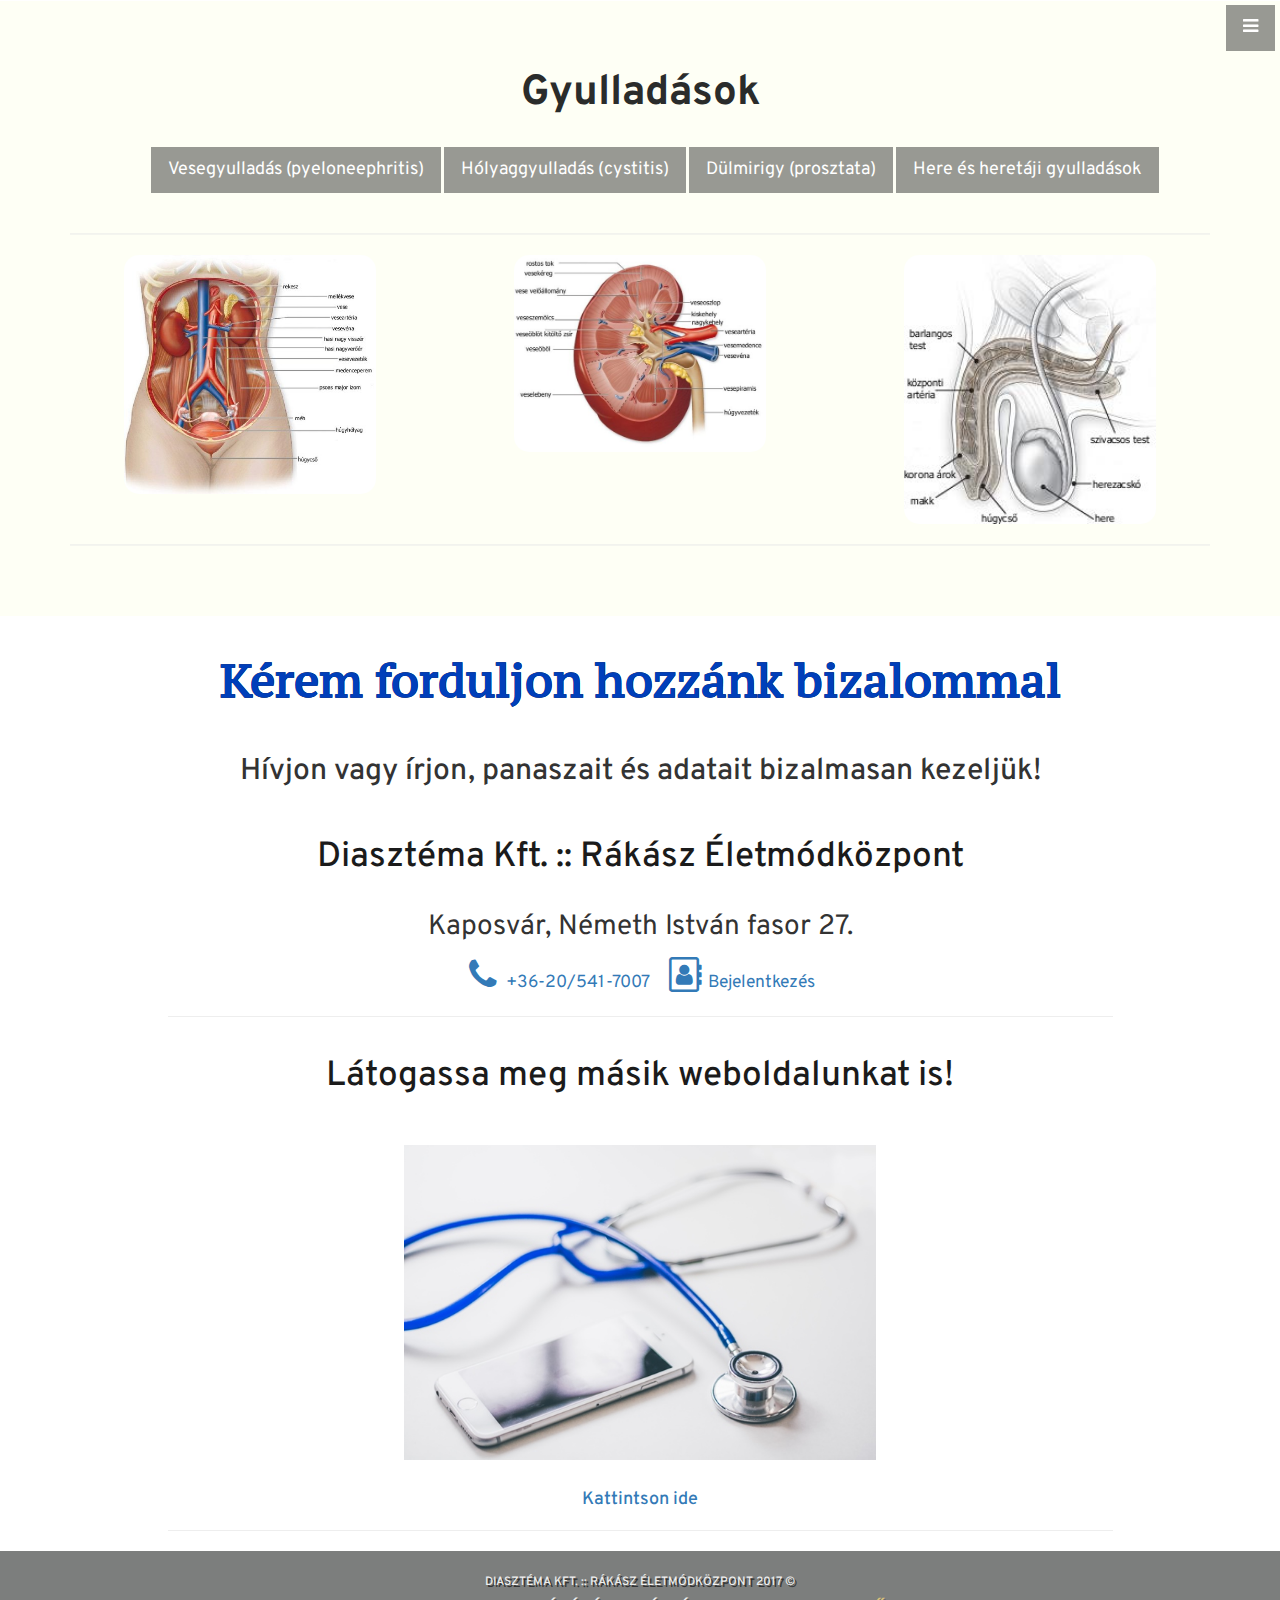
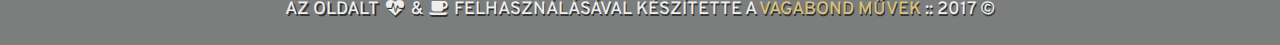
<file: gyulladasok.html>
<!DOCTYPE html>
<html lang="hu">

<head>

<head>
<!-- Title -->
	<title>Gyulladások :: Rákász Életmódközpont :: Kaposvár Urológia Magánrendelés</title>
	<link rel="icon" href="img/kaposvar_urologia_maganrendelés_rakasz_életmodkozpont_somogy_0.jpeg">
<!-- Meta -->
    <meta charset="utf-8">
    <meta http-equiv="X-UA-Compatible" content="IE=edge">
    <meta name="viewport" content="width=device-width, initial-scale=1">
    <meta name="kaposvar_urologia_maganrendelés_rakasz_életmodkozpont_somogy" content="Rendelésünk vezetője, dr. Rákász István, ismert és elismert urológus főorvos szeretettel várja Németh István fasori modern rendelőjében Kaposváron. Ezen az oldalon az átalános urológiaia gyulladásokat és azok kezelését mutatjuk be.">
    <meta name="keywords" content="urologia, urologus, kaposvar, maganrendeles, korrekt, olcso, megbizhato, somogy, dr.rakasz, rakasz eletmodkozpont, vizelet, vizeletkontroll, orvos">
<!-- Bootstrap Core CSS -->
    <link href="css/bootstrap.min.css" rel="stylesheet" type="text/css">
<!-- Custom CSS -->
    <link href="css/custom.css" rel="stylesheet" type="text/css">
<!-- Google Fonts -->
	<link href="https://fonts.googleapis.com/css?family=Overpass" rel="stylesheet" type="text/css">
	<link href="https://fonts.googleapis.com/css?family=Merriweather+Sans" rel="stylesheet" type="text/css">
	<link href="https://fonts.googleapis.com/css?family=PT+Serif+Caption" rel="stylesheet" type="text/css">
</head>

<body>

 <!-- Navigation -->
	<div class="container">
		<div class="row">
			<div class="col-md-3 offset-1">
				<a id="menu-toggle" href="#" class="btn btn-dark btn-lg toggle"><i class="fa fa-bars"></i></a>
				<nav id="sidebar-wrapper">
				<ul class="sidebar-nav">
					<a id="menu-close" href="#" class="btn btn-light btn-lg pull-right toggle"><i class="fa fa-times"></i></a>
					<li class="sidebar-brand">
						<a href="index.html" onclick=$("#menu-close").click();>Főoldal</a>
					</li>
					<li>
						<a href="bemutatkozas.html" onclick=$("#menu-close").click();>Bemutatkozás</a>
					</li>
					<li>
						<a href="araink.html" onclick=$("#menu-close").click();>Áraink</a>
					</li>
					<li>
					<a href="szolgaltatasok.html" onclick=$("#menu-close").click();>Szolgáltatások</a>
					</li>
					<li>
					<a href="rendelonk.html" onclick=$("#menu-close").click();>Rendelőnkről</a>
					</li>
					<li>
						<a href="http://vizeletkontroll.hu/betegsegek" target="about_blank" onclick=$("#menu-close").click();>Betegségek</a>
					</li>
					 <li>
						<a href="gyulladasok.html" onclick=$("#menu-close").click();>Gyulladások</a>
					</li>
					<li>
						<a href="http://vizeletkontroll.hu/taxonomy_vtn/voc/1" target="about_blank" target="about_blank" onclick=$("#menu-close").click();>Szótár</a>
					</li>
					<li>
						<a href="http://vizeletkontroll.hu/download" target="about_blank" onclick=$("#menu-close").click();>Letöltések</a>
					</li>
					<li>
					<a href="http://vizeletkontroll.hu/bejelentkezes" target="about_blank" onclick=$("#menu-close").click();>Bejelentkezés</a>
					</li>
					<hr class="small">
					<li>
					<center>
					<a href="http://vizeletkontroll.hu/bejelentkezes" target="about_blank" onclick=$("#menu-close").click();>Telefonos bejelentkezés<br /> +36 / 20 541-7007</a>
					</center>
					</li>
					<li>
					<center>
					<a href="http://vizeletkontroll.hu/bejelentkezes" target="about_blank" onclick=$("#menu-close").click();>Rendelési idő hétfő és csütörtök<br /> bejelentkezésektől függően</a>
					</center>
					</li>
					<li>
					<center>
					<a href="http://vizeletkontroll.hu/bejelentkezes" target="about_blank" onclick=$("#menu-close").click();>Kaposvár, Németh István fasor 27.</a>
					</center>
					</li>
				</ul>
				</nav>
			</div>	
		</div>
	</div>

 <!-- About -->
    <section id="about" class="about">
        <div class="container">
            <div class="row">
                <div class="col-md-12 text-center">
                    <h1>Gyulladások</h1>
				<br />
	<!-- Modal -->
	<div class="container">
		<div class="row">
		<div class="col-lg-12">
		<button type="button" class="btn btn-dark btn-lg" "col-md-6" data-toggle="modal" data-target="#vesegyulladas">Vesegyulladás (pyeloneephritis)</button>
		<button type="button" class="btn btn-dark btn-lg" "col-md-6" data-toggle="modal" data-target="#holyaggyulladas">Hólyaggyulladás (cystitis)</button>
		<button type="button" class="btn btn-dark btn-lg" "col-md-6" data-toggle="modal" data-target="#prosztatagyulladas">Dülmirigy (prosztata)</button>		
		<button type="button" class="btn btn-dark btn-lg" "col-md-6" data-toggle="modal" data-target="#heregyulladas">Here és heretáji gyulladások</button>
		</div>
		</div>
	<!-- Modal vesegyulladás -->
			<div id="vesegyulladas" class="modal fade" role="dialog">
			<div class="modal-dialog modal-lg">
			<div class="modal-content">
				<div class="modal-header">
				<button type="button" class="close" data-dismiss="modal">&times;</button>
				<h2 class="modal-title">Vesegyulladások</h2>
				</div>
				<div class="modal-body">
				<h3 id="blueIcon">A húgyuti gyulladások kialakulása</h3>
                    <p class="lead" id="text-to-justify">
					Húgyúti fertőzésről akkor beszélünk, ha a húgyutak bármely szakaszán nagy számban találunk kórokozókat. Kórokozók előfordulhatnak csak a vizeletben vagy kimutathatóak az adott szerv fertőzésekor is, így húgycső, prosztata-, vesemedence-gyulladás, illetve hólyaghurut esetén. E szervek gyulladásai okozzák a klinikai tüneteket. Fontos tudni, hogy a gyulladások nem mindig okoznak panaszt a betegeknek, vagyis tünetmentesek is lehetnek! A gyulladások jelentős részét baktériumok okozzák, melyek zömében a húgycsövön keresztül jutnak be és felszálló fertőzést hoznak létre. Ritkábban a véráram útján jutnak be a szervezetbe a kórokozók. A felszálló fertőzés során leginkább a bélben normális körülmények között is előforduló baktériumok a tettesek.
					<br />
					<h3 id="blueIcon">Heveny és idült húgyuti gyulladások</h3>
                    <p class="lead" id="text-to-justify">
					A gyulladások heveny és krónikus formában jelentkezhetnek. Heveny fertőzés esetén a húgyutak bármely területén jön létre gyulladás, amelyet erőteljes vérbőség, esetleg nyálkahártyavérzés kíséri. A vese gyulladásakor legfeltűnőbb elváltozás a vesecsatornácskák közötti szövet gyulladása, amely tályogos beolvadáshoz is vezethet. Heveny gyulladások általában a betegnek is heveny panaszt okoznak. Amennyiben a fertőzések ismétlődnek a gyulladás idültté válik. Az idült vagyis krónikus gyulladás hegesedéshez elhanyagolt esetben veseelégtelenséghez vezethet. Elhúzódó, nem megfelelően kezelt heveny gyulladásból szintén kialakulhat a krónikus forma, ezért minden heveny gyulladást komolyan kell venni!
					<br />
					<h3 id="blueIcon">Vesegyulladás</h3>
                    <p class="lead" id="text-to-justify">
					A vesék által kiválasztott vizelet egészséges egyénben gyakorlatilag a húgycső legvégső szakaszáig steril. A húgyutakat a baktériumok leggyakrabban alulról felfelé terjedve fertőzik meg, ritkábban fordul elő, hogy a vérben keringő baktérium a vesébe kerülve okozzon gyulladást. A gáttájékon vagy a hüvely környékén elhelyezkedő bélflórából származó baktériumok felfelé haladva, a húgycsövön át érik el a hólyagot, a húgyvezetéket és a vesemedencét. Kiváltképpen elősegíthetik a fertőzést különféle eszközös beavatkozások (pl. hólyagkatéter, hólyagtükrözés) és főként a vizelet szabad elfolyását gátló megbetegedések (pl. gyulladásos szűkületek vagy kövek). A leggyakoribb ilyen betegség a laikusok által is ismert pyelonephritis, amelyet gyakran vesemedence-gyulladásnak neveznek, noha kizárólag a vesemedencére (pyelon) terjedő izolált gyulladás nem létezik. A vesemedence és a vesekelyhek nyálkahártyájának gyulladása mindig együtt jár a vese szövetének gyulladásával.
					Ezen belül a heveny (akut), elsődleges (primer), illetve az elhúzódó, krónikus pyelonephritist kell elkülönítenünk. A heveny vesegyulladás oka nem mindig ismert, gyakran váltja ki felfázás. Oka lehet más szerv gennyes gyulladása, amikor a véráramon keresztül kerülnek a vesébe kórokozók; de azok a fertőzött húgyhólyagon, vesevezetékeken át is fertőzhetnek.
					<br />
					<h3 id="blueIcon">A vesegyulladás tünetei</h3>
                    <p class="lead" id="text-to-justify">
					A betegség legjellemzőbb tünetei a magas láz, esetleg hidegrázás, a fájdalmas vese és vesetájék, a fejfájás, a vérnyomás emelkedése, a vizelési panaszok, az étvágytalanság, az elesettség. Gyakori, nehezített, fájdalmas vizelés, zavaros színű vizelet jellemzik.
					<br />
					<h3 id="blueIcon">A vesegyulladás kivizsgálása</h3>
                    <p class="lead" id="text-to-justify">
					A kórtörténet ismeretében a hasi és nemi szervek vizsgálata következik. Általános vizelet-, és laboratóriumi vizsgálatokkal a gyulladás megléte, eredete igazolható. A műszeres , eszközös vizsgáló eljárások a gyulladást kiváltó ok felkutatása miatt szükségesek. Ilyenkor hasi ultrahang vagy egyéb képalkotó módszerek alkalmazandók.
					<br />
					<h3 id="blueIcon">Kezelési lehetőségek:</h3>
                    <p class="lead" id="text-to-justify">
					A kórkép megfelelő antibiotikummal végzett kezelésre gyorsan, nyom nélkül gyógyul. Amennyiben a háttérben valamely rendellenesség észlelhető, az a gyógyulás folyamatát megnehezítheti, lassíthatja. Ilyen rendellenességek az anatómiai elváltozások, mint a vesevezeték és a vesemedence átmenetének szűkülete, továbbá a vesekő is. Ezekben az esetekben nem csupán a vesegyulladást, hanem a komplikáló tényezőt is meg kell szüntetni.
					<br />
					<h3 id="blueIcon">Terhességi vesegyulladás</h3>
                    <p class="lead" id="text-to-justify">
					A betegség különleges formája a terhesség utolsó harmadában jelentkező vesegyulladás, amely hormonális vagy mechanikus okok - általában a jobb oldalon nehezített a vizelet elfolyása - miatt jön létre. Ilyenkor a vese üregrendszerében mindig található pangó vizelet, amely ha befertőződik, könnyen kialakulhat az anya és a magzat életét is veszélyeztető akut vesegyulladás. Ezért szükséges, hogy a terhesség során végzett ultrahangvizsgálatok a vesék állapotára is kiterjedjenek. Ha mégis kialakul a betegség, akkor a legsürgősebb feladat a hólyag és a vese közé felvezetni egy vékony műanyag csövet, ami megszünteti a vizeletpangást.
					Az akut, különösen a komplikált és a terhességi pyelonephritis sürgős ellátást igényel, ellenkező esetben súlyos, életveszélyes (szeptikus) állapot alakulhat ki..
					<br />
					<h3 id="blueIcon">Idült vesegyulladás</h3>
                    <p class="lead" id="text-to-justify">
					A krónikus pyelonephritis nemcsak a veseszövet gyulladásával, hanem annak hosszú távú károsodásával is jár. Előzménye lehet kezeletlen vagy észrevétlen heveny vesegyulladás, vesekövek, többszörös veseoperációk vagy anyagcsere-betegségek (például cukorbetegség).
					<br />
					<h3 id="blueIcon">Kivizsgálás és kezelés</h3>
                    <p class="lead" id="text-to-justify">
					Legfontosabb a kiváltó okok felkutatása, ezek megszüntetése és elhúzódó antibiotikumok adása. Végső esetben műtétre is sor kerülhet. Fontos szerepet kap ebben a betegségcsoportban a rendszeres gondozás.
					<br />
				</div>
					<div class="modal-footer">
					<button type="button" class="btn btn-default" data-dismiss="modal">Bezár</button>
					</div>
			</div>
			</div>
			</div>
		<!-- Modal prosztatagyulladás -->
			<div id="prosztatagyulladas" class="modal fade" role="dialog">
			<div class="modal-dialog modal-lg">
			<div class="modal-content">
				<div class="modal-header">
				<button type="button" class="close" data-dismiss="modal">&times;</button>
				<h2 class="modal-title">Prosztatagyulladás</h2>
				</div>
				<div class="modal-body">
				<h3 id="blueIcon">A dülmirigy felépítése</h3>
                    <p class="lead" id="text-to-justify">
					Normálisan gesztenye nagyságú szerv, amely a húgyhólyagból eredő húgycső körül, közvetlenül a hólyag alatt helyezkedik el. A könnyebb megértés végett úgy is mondhatnánk, hogy a közvetlenül a hólyag alatt elhelyezkedő prosztatát keresztülfúrja a húgycső. Így a húgycsőnek van egy prosztatán belüli, körülbelül 2-3 cm-es szakasza, ezt követően még körülbelül 13-15 cm hosszan folytatódik. Végbélen keresztül jól vizsgálható. A mirigy fájdalmassága, puhasága vagy tömöttsége, formája sok mindent elárul a vizsgáló orvosnak. A prosztata normális esetben mirigyes tapintatú, puha. Az öregkori prosztata megnagyobbodás tapintata ettől kissé eltér, a prosztata mérete növekedhet. Rákos elfajulás esetén porc- vagy kőkemény göböket észlelünk a prosztatában, illetve az egész prosztata kőkemény szövetté alakul át.
					Tapasztalat szerint átlagosan minden tizedik ember fordul urológiai panasszal orvoshoz, ebből minden negyedik férfinak prosztata-gyulladása van. A 20 és 60 év közötti férfiak urológiai panaszainak negyedét prosztatagyulladás okozza, és legalább minden második férfi életében egyszer előfordul ez a betegség, főleg a fiatal és a középkorban.
					<br />
					<h3 id="blueIcon">A prosztatagyulladás okai</h3>
                    <p class="lead" id="text-to-justify">
					A gyulladás kialakulásában több tényezőnek tulajdonítanak szerepet, ezek a fertőzés, bizonyos hormonális faktorok és a felfokozott életvitel, a mindennapi stressz. A fertőzés szerepel leggyakrabban a kiváltó okok között. A kórokozók leggyakrabban a húgycsövön keresztül jutnak fel a prosztatába. Minden egyéb olyan elváltozás is elősegíti a gyulladás kialakulását, amely megnehezíti a vizeletürítést. Ilyenek a záróizom fokozott izomtónusa, a húgycső szűkülete és a következményes emelkedett húgycsőnyomás, mely lehetővé teszi az - esetlegesen fertőzött - vizelet bejutását a prosztata állományába.
					<br />
					<h3 id="blueIcon">A prosztata gyulladás típusai</h3>
                    <p class="lead" id="text-to-justify">
					 	Megnevezés	Magyarázat
						I.	Akut bakteriális prosztatitisz	A prosztata heveny fertőzése
						II.	Idült bakteriális prosztatitisz	Idült prosztatagyulladás / Krónikus húgyúti fertőzés
						III.	Krónikus abakteriális prosztatitisz illetve idült kismedencei fájdalom tünetegyüttes	Változó vizelési és szexuális panaszok, különböző kismedencei fájdalmak.
						III.a.	Gyulladásos idült kismedencei fájdalom tünetegyüttes	Nagy mennyiségű gennysejt az ondóban ill. a 3.pohárban
						III.b.	Nem gyulladásos idült kismedencei fájdalom tünetegyüttes	Nem jelentős számú fehérvérsejt az ondóban illetve a 3. pohárban
						IV.	Tünetmentes gyulladásos prosztatitisz	Panasz nincs, sok fehérvérsejt az ondóban, a 3. pohárban, illetve a prosztatából vett szövettani mintában.
					<br />
					<h3 id="blueIcon">A prosztatagyulladás kivizsgálása</h3>
                    <p class="lead" id="text-to-justify">
					Vizelet	Vizelet, masszátum vizsgálat	Lehetséges diagnózis
					Csak az első pohárban (első 5-10 ml vizeletben)	fehérvérsejtek ą bakteriumok a vizeletben	Húgycsőgyulladás
					Második pohárban is (100-150 ml vizeletben)	fehérvérsejtek ą bakteriumok a vizeletben	Akut vagy krónikus hólyaghurut, akut, vagy krónikus prosztata-gyulladás
					Prosztata masszátum	fehérvérsejtek ą bakteriumok a vizeletben,falósejtek	Akut vagy krónikus prosztata-gyulladás, krónikus kismedencei fájdalom tünetegyüttes
					Csak a masszázs utáni vizeletben,harmadik pohárban (utolsó 5-10 ml vizeletben)	fehérvérsejtek ą bakteriumok a vizeletben	Akut vagy krónikus prosztata-gyulladás, krónikus kismedencei fájdalom tünetegyüttes
					A baktérium okozta heveny gyulladást a legkönnyebb diagnosztizálni. A betegség meggyógyítható hosszan tartó antibiotikum-kezeléssel.
					A kórokozó a prosztataváladékban kimutatható. A váladékot prosztatamasszázs révén nyerjük. Az esetek mintegy kétharmadában azonban nem mutatható ki baktérium vagy egyéb kórokozó. Prosztatagyulladást chlamydia, mycoplasma nevű baktériumok és különböző gombafajok is okozhatnak.
					<br />
					<h3 id="blueIcon">A prosztatagyulladás fajtái</h3>
                    <p class="lead" id="text-to-justify">
					Heveny bakteriális prosztatagyulladás.
					A prosztatagyulladás tünetei rendkívül változatosak. A heveny prosztatagyulladás lázzal kísért nehezített vizeletürítéssel jár, időnként vizelési képtelenség is kialakulhat. Általános gyengeség, végbéltáji fájdalom, teltségérzés kísérheti. A kórokozó általában a húgycsövön keresztül jut be a prosztata mirigyállományába.
					Krónikus bakteriális prosztatitis.
					A tünetek kevésbé kifejezettek, mint heveny prosztatagyulladásban. A panaszok diffúzak, az alhasi, gáttáji, herékbe kisugárzó fájdalom, a vizelési nehézség, a potenciazavarok mind előfordulhatnak. Ebben az esetben is a prosztata váladékából, illetve az ondóból, vagy mindkettőből tenyészthető ki a kórokozó. A betegség hosszan tartó gyulladásgátló szerekkel kezelhető, meggyógyítható. Mindig figyelembe kell venni az esetleges társbetegségeket, a húgycsőszűkületet, a prosztata megnagyobbodását, vagy az olyan rendszerbetegségeket, mint például a cukorbetegség.
					Minden körülmény és kezelési lehetőség ellenére gyakran kiújul és a páciens rendszeres orvoslátogatóvá válhat.
					A "gyulladásos eredetű idült kismedencei fájdalom szindróma" alatt azt a betegséget értjük, amelynek tüneteit a krónikus bakteriális prosztatitisz alatt felsoroltuk, de baktériumot nem sikerül kitenyésztenünk.
					A "nem gyulladásos eredetű kismedencei fájdalom szindróma" esetében nem is a prosztata beteg, hanem a prosztata környéki szövetek, a hólyagnyaki, a medencefenéki izomrostok görcskészsége fokozott. Ez a fokozott feszülés, különböző növényi kivonatokkal és fizikoterápiával gyógyítható.
					A tünetmentes (aszimptomatikus) prosztatitisz olyan gyulladás a prosztatában, amely nem okoz panaszt. Gyakran meddő házaspároknál vagy a prosztataműtétek eredményeinek szövettani feldolgozása során derül rá fény.
					<br />
					<h3 id="blueIcon">Hogyan előzhetjük meg a gyulladás kialakulását?</h3>
                    <p class="lead" id="text-to-justify">
					Kerüljük a hideg helyen való tartózkodást, kerüljük a huzamosabb ülést hideg ülőhelyen. A lehűlt testrész ellenálló képessége csökken. Éppen ezért javasolt, hogy fürdés után váltsunk azonnal fürdőnadrágot, illetve fürdőruhát. Kerüljük a huzatos helyeket, felhevült testtel nem lépjünk hűvös helyiségbe. Nem tanácsos télen az utcán parkoló autóba beülni. Ne üljünk tartósan puha ülésen, széken. A szexuális együttlét után pedig javasolt a vizelés, amely által a húgycső mentessé válik az esetleg odakerült gombáktól, baktériumoktól. Külön kiemelnénk, hogy a tömény alkohol, vagy fűszeres étel fogyasztásának kerülése csak a már kialakult gyulladásos betegségben ajánlott, önmagában az étkezési szokásoktól, a fűszertől vagy az alkoholtól a betegség nem alakul ki. Kerüljük a gyakori partnerváltást és az analis szexet.
					<br />
					<h3 id="blueIcon">Milyen alternatív kezelési formák segítenek?</h3>
                    <p class="lead" id="text-to-justify">
					Életmód változtatás
					Táplálkozási szokások módosítása
					Gyógynövények alkalmazása
					Cél: a gyulladást okozó elemek eltávolítása az étrendből és a gyulladást-csökkentő élelmiszerek fogyasztása.

					 

					Fogyasszunk friss gyümölcsöt és zöldségeket, teljes kiőrlésű gabonából készült termékeket.

					 

					Tartózkodójuk a cukortól és az édesítőszerektől, tejtermékektől, a fagyasztott ételektől, a tartósítószereket, ételszínezékeket tartalmazó termékektől, a finomított gabonatermékektől, a kávétól, kólától és a gyors éttermekben készült ételektől, a csokoládétól és a vörös húsoktól.

					 

					Fogyasszunk legalább napi 2-3 liter szénsavmentes folyadékot.

					 

					Kiegészítőként C és E vitamint, cinket, kis virágú füziketeát, rozspollent és törpepálma kivonatot tartalmazó termékeket fogyaszthatunk. Lehetőség szerint iktassuk ki életünkből a stresszt!
					<br />
				</div>
					<div class="modal-footer">
					<button type="button" class="btn btn-default" data-dismiss="modal">Bezár</button>
					</div>
			</div>
			</div>
			</div>
		<!-- Modal heregyulladás -->
			<div id="heregyulladas" class="modal fade" role="dialog">
			<div class="modal-dialog modal-lg">
			<div class="modal-content">
				<div class="modal-header">
				<button type="button" class="close" data-dismiss="modal">&times;</button>
				<h2 class="modal-title">Here és heretáji gyulladások és duzzanatok</h2>
				</div>
				<div class="modal-body">
				<h3 id="blueIcon">Heretáji gyulladásos eredetű duzzanatok, fájdalmak</h3>
                    <p class="lead" id="text-to-justify">
					A herék a herezacskóban helyezkednek el, tojás alakúak mirigyek, átlagosan 3,5-5cm hosszúak. Feladatuk kettős, egyrészt a hereszövet túlnyomó része a hím ivarsejt (spermiumok) képzésében vesz részt, másrészt bizonyos sejtcsoportok a férfihormon, a tesztoszteron termelését végzik. A tesztoszterontermelés nagyobb része a herékben történik, de kisebb mennyiségben a mellékvesékben is termelődik. Hátulról csatlakoznak a herékhez a körülbelül 5 mm vastagságú, hosszúkás mellékherék. Feladatuk a herékben termelt spermiumok érésének és tárolásának biztosítása. Ezekből erednek az ondóvezetékek, amelyek a spermiumokat azok tárolási helyére, a prosztata mögötti ondóhólyagokba juttatják. A heréket és mellékheréket a hereburkok és a herezacskó bőre veszi körül. Ha a here vagy a szomszédságában levő mellékhere fájdalmatlanul vagy fájdalmasan megduzzad, forduljon azonnal orvoshoz! A duzzadás oka legtöbbször jóindulatú, ám a here megcsavarodása okozta érelzáródás, vagy a here rosszindulatú daganata a későbbiekben a férfiasság elvesztéséhez vezethet. Az önmagukra adó férfiak nemcsak a fájdalmas, lázzal járó duzzanatokra figyelnek fel, hanem a fájdalmatlan here, mellékhere növekedésre is!
					<br />
					<h3 id="blueIcon">A mellékheregyulladás kialakulása</h3>
                    <p class="lead" id="text-to-justify">
					Az akut mellékhere gyulladás létrejöhet húgycsövön keresztüli fertőzés (védekezés nélküli nemi kapcsolat, urológiai beavatkozás) útján, de eljuthatnak a kórokozók a véráramon vagy a nyirokutakon át is a mellékherébe. Gyakori az állandó katétert viselőknél. A kórokozó a prosztatamasszázs utáni vizeletből illetve az ondóból kitenyészthető és ilyenkor hosszú ideig célzott, kombinált antibiotikus kezelés szükséges. Amennyiben ezzel panaszmentesség nem elérhető, mérlegelni kell a mellékhere eltávolítását.
					<br />
					<h3 id="blueIcon">A mellékheregyulladás tünetei</h3>
                    <p class="lead" id="text-to-justify">
					 	A gyulladás általában egyoldali és a tünetek néhány nap alatt alakulnak ki. A mellékhere megnagyobbodik, kifejezetten érzékennyé válik, a beteg erős heretáji fájdalmat jelez. A folyamat később a herére is ráterjed és a herezacskót is érintő duzzanat, vizenyő alakul ki. A herezacskó bőre feszes lesz, a jellemző ráncai elsimulnak és fénylővé, vörössé válik. Ebben az állapotban már here-, és mellékhere-gyulladásról beszélünk (orchidoepididymitis acuta). A gyulladást magas láz, hidegrázás és az ezekhez társuló általános rossz közérzet kíséri. Kezeletlen vagy kezelésre nem reagáló esetekben szeptikus (vérfertőzés) állapot alakulhat ki, tályogosodással.
					<br />
					<h3 id="blueIcon">A mellékheregyulladás kivizsgálása</h3>
                    <p class="lead" id="text-to-justify">
					A részletes kórtörténet felvételt és vizsgálatot követően vizeletminta, szükség esetén ondóváladék tenyésztést kell végezni. A kórokozó megállapítása és érzékenységének meghatározása a megfelelően alkalmazott kezelés alapfeltétele.
					<br />
					<h3 id="blueIcon">A mellékheregyulladás kezelése</h3>
                    <p class="lead" id="text-to-justify">
					A heveny mellékhere-gyulladás kezelése két részből tevődik össze, általános tüneti és célzott terápiából áll. A beteg fektetése, a here felpolcolása, alátámasztása és hideg vizes borogatása, jegelése hatásos. Lázcsillapítók, fájdalomcsillapítók és nem-steroid gyulladásgátlók mellett, az antibiotikumos kezelés mielőbbi elkezdése szükséges. Szövődménymentes esetben 10-14 napos kezelés ajánlott. Súlyos, előrehaladott állapotban a here eltávolítására is sor kerülhet.
					<br />
					<h3 id="blueIcon">Miért fontos, hogy mielőbb orvoshoz forduljunk?</h3>
                    <p class="lead" id="text-to-justify">
					A heveny mellékhere-gyulladás nem megfelelő kezelés esetén kiújulhat, vagy krónikus formába mehet át. Késői szövődménye a termékenyítőképesség romlása, megszűnése lehet. A férfi sterilitás leggyakoribb oka a here-, mellékhere-gyulladás. A gyulladás okának megállapításában a legnehezebb feladat a herekocsány-csavarodástól való elválasztása. Ebben segít a kialakulásának sebessége, a kórképet kísérő láz, a here helyzetének megfigyelése, különböző műfogások. A herecsavarodás megállapításában kiváló lehetőség a doppler ultrahang végzése. Minden kérdőjeles esetben a here műtéti feltárása az indokolt eljárás. További problémát jelenthet még a heredaganattól való elkülönítés.
					<br />
					<h3 id="blueIcon">A heregyulladás tünetei</h3>
                    <p class="lead" id="text-to-justify">
					Önmagában ritkán fordul elő a here gyulladása. Leginkább a serdülőkor környékén jelentkező mumpsznak (parotitisz, a nyálmirigy vírusos eredetű gyulladása) kísérőjelensége lehet a mindkét oldali herenagyobbodással járó fájdalmas duzzanat. A felnőttkorban jelentkező heregyulladások azonban többnyire a mellékhere gyulladásával kezdődnek. A kórokozók a szervezet más helyén lévő gyulladásos területről (mandulák, foggyökerek, szőrtüszők) a véráram révén, vagy a fertőzött húgycsőből, prosztatából az ondóvezetéken keresztül jutnak a mellékherébe, majd a herére is ráterjedhetnek. A betegség tünetei egyik napról a másikra jelentkeznek. A here fájdalmassá válik, ezt magas láz és egy vagy kétoldali hereduzzanat kíséri. Az érintett herezacskófél akár lúdtojásnyira is megduzzadhat, a bőr ráncai elsimulnak, a herezacskó feszes, piros lesz, és igen érzékennyé válik. A járás a fájdalom miatt kifejezetten korlátozott.
					<br />
					<h3 id="blueIcon">A heregyulladás kezelése</h3>
                    <p class="lead" id="text-to-justify">
					Kezelése általában a mellékhere gyulladással együtt történik, mivel önmagában ritkán fordul elő. Általánosságban elmondható, hogy a kezelés alapját a széles spektrumú antibiotikumok adása mellett a lázcsillapítás, a here felpolcolása és jegelése, nyugalomba helyezése jelenti.
					<br />
				</div>
					<div class="modal-footer">
					<button type="button" class="btn btn-default" data-dismiss="modal">Bezár</button>
					</div>
			</div>
			</div>
			</div>
	<!-- Modal Hólyaggyulladás -->
			<div id="holyaggyulladas" class="modal fade" role="dialog">
			<div class="modal-dialog modal-lg">
			<div class="modal-content">
				<div class="modal-header">
				<button type="button" class="close" data-dismiss="modal">&times;</button>
				<h2 class="modal-title">Hólyaggyulladás (cystitis)</h2>
				</div>
				<div class="modal-body">
				<h3 id="blueIcon">A hólyaggyulladás tünetei</h3>
                    <p class="lead" id="text-to-justify">
					A vizeletkiválasztó és elvezető rendszerben a húgyhólyag szerepe az, hogy a folyamatosan képződő vizeletet összegyűjtse, és mindaddig tárolja, amíg az a vizelés során, napi négy-öt alkalommal kiürül. Ha ennél többször támad komoly vizelési ingerünk, akkor legtöbbször a hólyag gyulladása vagy valamilyen más eredetű megbetegedés áll a háttérben. A hólyagnyálkahártya lobos, gyulladásos megbetegedését nevezzük hólyaghurutnak (cystitis). Heveny vagy krónikus formában jelentkezhet. A kiváltó okok szempontjából lehet banális, amikor nem igazolunk kiváltó okot, és komplikált gyulladás. Az utóbbi esetben valamilyen elváltozás áll a gyulladás hátterében. Leggyakrabban egyszerű meghűlés, felfázás következtében alakul ki heveny megbetegedés, de kiválthatja erős fűszerek túlzott használata, mértéken felüli alkoholfogyasztás is. Ezek a tényezők a hólyagnyálkahártya duzzadását, vérbőségét idézik elő, amely kedvez a különféle baktériumok megtelepedésének. A hólyagot zömében a húgycsövön keresztül érik el. Leggyakrabban ivarérett korú nőkön fordul elő, gyakori az összefüggés a szexuális tevékenységgel. A nők mintegy negyedénél életük során legalább egyszer jelentkezik ilyen hólyaggyulladás. A hólyaghurut jól reagál számos antibiotikumra, és az esetek többségében ritkán jelentkezik újra. Sajnos vannak bakteriális hólyaghurutok, melyek évente 2-3 alkalommal, vagy még többször is jelentkezhetnek. A hólyaghurut ismeretének a gyakorló orvosok szempontjából külön jelentősége van, mivel a betegek először a háziorvosokat keresik fel panaszaikkal.
					<br />
					<h3 id="blueIcon">Heveny és idült húgyuti gyulladások</h3>
                    <p class="lead" id="text-to-justify">
					Jellegzetesek a heveny megbetegedés tünetei. Gyakori vizelési inger jelentkezik, mely sokszor parancsoló jellegű, ugyanakkor a kiürített vizelet sokszor csak egy-két csepp. Fájdalmas, égő, csípő érzés kíséri a vizelést, és ezután a betegnek ún. "marasztaló" érzése van, mintha a hólyagja még tele lenne. A folyamat súlyosságától függően a panaszok olyan kifejezettek lehelnek, hogy percnyi nyugtot sem hagynak a betegnek. A vizelési panaszok éjjel-nappal egyaránt előfordulhatnak. A vizelet zavaros, a szokottnál sötétebb színű, esetleg véres, gennyes lehet, szaga erős. Láz ritkán kíséri a szövődménymentes megbetegedést.
					<br />
					<h3 id="blueIcon">A hólyaggyulladás kivizsgálása, kezelése</h3>
                    <p class="lead" id="text-to-justify">
					A kórisme a tünetek alapján könnyű. Kezelése fűszer és alkoholszegény diéta, a higiéné fokozott betartása, bőséges folyadékfogyasztás, meleg borogatás és a szokottnál melegebb alsónemű viselése. Ezt kiegészíthetjük szájon át szedhető, vizeletfertőtlenítő hatású szerekkel. Általában rövid a betegség lefolyása, a panaszok 3-4 nap alatt jelentősen csökkennek. Fokozódó vagy elhúzódó tünetek esetén az antibiotikus kezelés hatásos, ennek javallata azonban már orvosi feladat. Lehetőleg orvosi vizsgálat nélkül nem kezdjünk el antibiotikumot szedni!

					Hasznos tanácsok:

					Fogyasszon sok folyadékot!
					Rendszeresen ürítse ki hólyagját! (nemi érintkezés után mindig!)
					Fehérneműjét cserélje naponta!
					Ne hordjon szoros alsóneműt!
					Kerülje a tampon használatát!
					Kezeltesse az esetleges nőgyógyászati fertőzését!
					Tartsa be a higiénés szabályokat
					<br />
					<h3 id="blueIcon">Hajlamosító tényezők</h3>
                    <p class="lead" id="text-to-justify">
					A hólyaghurut kialakulására hajlamosít a nedves, huzatos, hideg környezet, a stressz, a nem megfelelő intimhigiénia.
					<br />
					<h3 id="blueIcon">Mikor keressük fel az orvost?</h3>
                    <p class="lead" id="text-to-justify">
					Ha a hólyaggyulladás 2-3 nap alatt a szokványos kezelésre nem gyógyul, akkor urológiai szakvizsgálat szükséges.
					<br />
					<h3 id="blueIcon">Idült hólyaggyulladás:</h3>
                    <p class="lead" id="text-to-justify">
					A heveny gyulladást kiváltó okok huzamos fennállása vagy ismétlődése, a vizelet normális elfolyását akadályozó más betegség krónikus hólyaghurutot eredményez. Hátterében leggyakrabban a húgyhólyagban elhelyezkedő kő, a húgycső heges szűkülete, a prosztata megnagyobbodása, nőgyógyászati krónikus gyulladásos folyamatok állnak.Mivel az idült hólyaggyulladás hátterében gyakran fellelhető valamilyen egyéb betegség, ismétlődő, elhúzódó panaszok esetén mindenképpen érdemes urológust felkeresni!
					<br />
					<h3 id="blueIcon">Az idült hólyaggyulladás tünetei</h3>
                    <p class="lead" id="text-to-justify">
					Az idült hólyaghurut tünetei kevésbé kifejezettek. Bár a vizelési inger idült gyulladás esetén is gyakori, az kevésbé fájdalmas. A vizelet zavaros, gennyes. A tünetek és a vizelet laboratóriumi elemzése mellett a diagnózis felállításában egyéb vizsgáló módszerek is szerepet játszanak, ezért ez szintén urológus szakorvosi feladat. Az éveken át fennálló, kezeletlen idült gyulladás a hólyag egész falára ráterjedhet, ami zsugorhólyag kialakulásával és súlyos következményekkel jár. Kezelésében döntő és valódi eredményt a kiváltó ok megszüntetése ad.
					<br />
					<h3 id="blueIcon">Idült vesegyulladás</h3>
                    <p class="lead" id="text-to-justify">
					A krónikus pyelonephritis nemcsak a veseszövet gyulladásával, hanem annak hosszú távú károsodásával is jár. Előzménye lehet kezeletlen vagy észrevétlen heveny vesegyulladás, vesekövek, többszörös veseoperációk vagy anyagcsere-betegségek (például cukorbetegség).
					<br />
					<h3 id="blueIcon">Kivizsgálás és kezelés</h3>
                    <p class="lead" id="text-to-justify">
					Legfontosabb a kiváltó okok felkutatása, ezek megszüntetése és elhúzódó antibiotikumok adása. Végső esetben műtétre is sor kerülhet. A rendszeres gondozás ebben a betegségcsoportban is fontos szerepet kap.
					<br />
				</div>
					<div class="modal-footer">
					<button type="button" class="btn btn-default" data-dismiss="modal">Bezár</button>
					</div>
					</div>	
				</div>
			</div>
	</div>	
			<!-- Images -->
					<br />
					<hr class="large">
					<div class="row">
						<center>
						<span id="borderRadius">
						<div class="col-md-4">
						<a href="#callout"><img src="img/kaposvar_urologia_maganrendelés_rakasz_életmodkozpont_somogy_16.jpeg" alt="kaposvar_urologia_maganrendelés_rakasz_életmodkozpont_somogy" height="50%" width="70%"></a>
						</div>
						<div class="col-md-4">
						<a href="#callout"><img src="img/kaposvar_urologia_maganrendelés_rakasz_életmodkozpont_somogy_17.jpeg" alt="kaposvar_urologia_maganrendelés_rakasz_életmodkozpont_somogy" height="50%" width="70%"></a>
						</div>
						<div class="col-md-4">
						<a href="#callout"><img src="img/kaposvar_urologia_maganrendelés_rakasz_életmodkozpont_somogy_18.jpeg" alt="kaposvar_urologia_maganrendelés_rakasz_életmodkozpont_somogy" height="50%" width="70%"></a>
						</div>
						</span>
						</center>
					</div>
					<hr class="large">
                </div>
            </div>
        </div>
    </section>


 <!-- Callout -->
    <div class="callout" id="callout">
		<div class="container">
			<div class="row">
				<div class="col-lg-12">
				<h1 id="specialFont">Kérem forduljon hozzánk bizalommal</h1>
				</div>
				<br />
				<br />
				<div class="col-lg-10 col-lg-offset-1 text-center">
				<br>
				<h2>Hívjon vagy írjon, panaszait és adatait bizalmasan kezeljük!</h2>
				</div>
			</div>	
		</div>
    </div>

 <!-- Footer -->
    <footer id="contact" class="high">
        <div class="container">
            <div class="row">
			<div class="footer">
                <div class="col-lg-10 col-lg-offset-1 text-center">
                    <h2>Diasztéma Kft. :: Rákász Életmódközpont </h2>
					<br />
                    <p>Kaposvár, Németh István fasor 27.</p>
                    <ul class="list-inline">
						<li>
                            <a href="http://vizeletkontroll.hu/bejelentkezes" target="about_blank"><i class="fa fa fa-phone fa-fw fa-2x"></i>+36-20/541-7007</a>
                        </li>
                        <li>
                            <a href="http://vizeletkontroll.hu/bejelentkezes" target="about_blank"><i class="fa fa fa-address-book-o fa-fw fa-2x"></i>Bejelentkezés</a>
                        </li>
                    </ul>
                    <hr class="large">
				</div>
			</div>
			</div>
		</div>
	</footer>
	<footer class="low">
		<div class="container">
			<div class="row">
			<div class="col-lg-10 col-lg-offset-1 text-center">
					<h2>Látogassa meg másik weboldalunkat is!</h2>
					<br />
					<br />
					<a href="http://www.vizeletkontroll.hu" target="about_blank"><img src="img/kaposvar_urologia_maganrendelés_rakasz_életmodkozpont_somogy_11.jpeg" height="50%" width="50%"><br><h4>Kattintson ide</h4></a>
					<hr class="large">
			</div>
			</div>
		</div>
        <a id="to-top" href="#top" class="btn btn-dark btn-lg"><i class="fa fa-chevron-up fa-fw fa-1x"></i></a>
    </footer>
	
<!-- Vagabond Brand -->
	<aside>
		<div class="container-fluid">
			<div class="row" id="vagabond-brand">
					<h6>Diasztéma Kft. :: Rákász Életmódközpont 2017 &#0169 </h6>
					<h4>Az oldalt <i class="fa fa-heartbeat fa-fw fa-1x"></i> & <i class="fa fa-coffee fa-fw fa-1x"></i> felhasználásával készítette a 
					<a href="#top" target="about_blank"> Vagabond Művek </a> :: 2017 &#0169 </h4>
			</div>
		</div>
	</aside>
	
<!-- Scripts -->
    <!-- jQuery -->
    <script src="js/jquery.js"></script>
    <!-- Bootstrap Core JavaScript -->
    <script src="js/bootstrap.min.js"></script>
    <!-- Custom Theme JavaScript -->
    <script src="js/script.js"></script>
	<!-- Google Analytics -->
	<script>
	  (function(i,s,o,g,r,a,m){i['GoogleAnalyticsObject']=r;i[r]=i[r]||function(){
	  (i[r].q=i[r].q||[]).push(arguments)},i[r].l=1*new Date();a=s.createElement(o),
	  m=s.getElementsByTagName(o)[0];a.async=1;a.src=g;m.parentNode.insertBefore(a,m)
	  })(window,document,'script','https://www.google-analytics.com/analytics.js','ga');

	  ga('create', 'UA-97630539-3', 'auto');
	  ga('send', 'pageview');
	</script>
	<!-- Font -->
	<!-- Font Awesome -->
    <link href="font-awesome-4.7.0/css/font-awesome.min.css" rel="stylesheet" type="text/css">

</body>
</html>
</file>
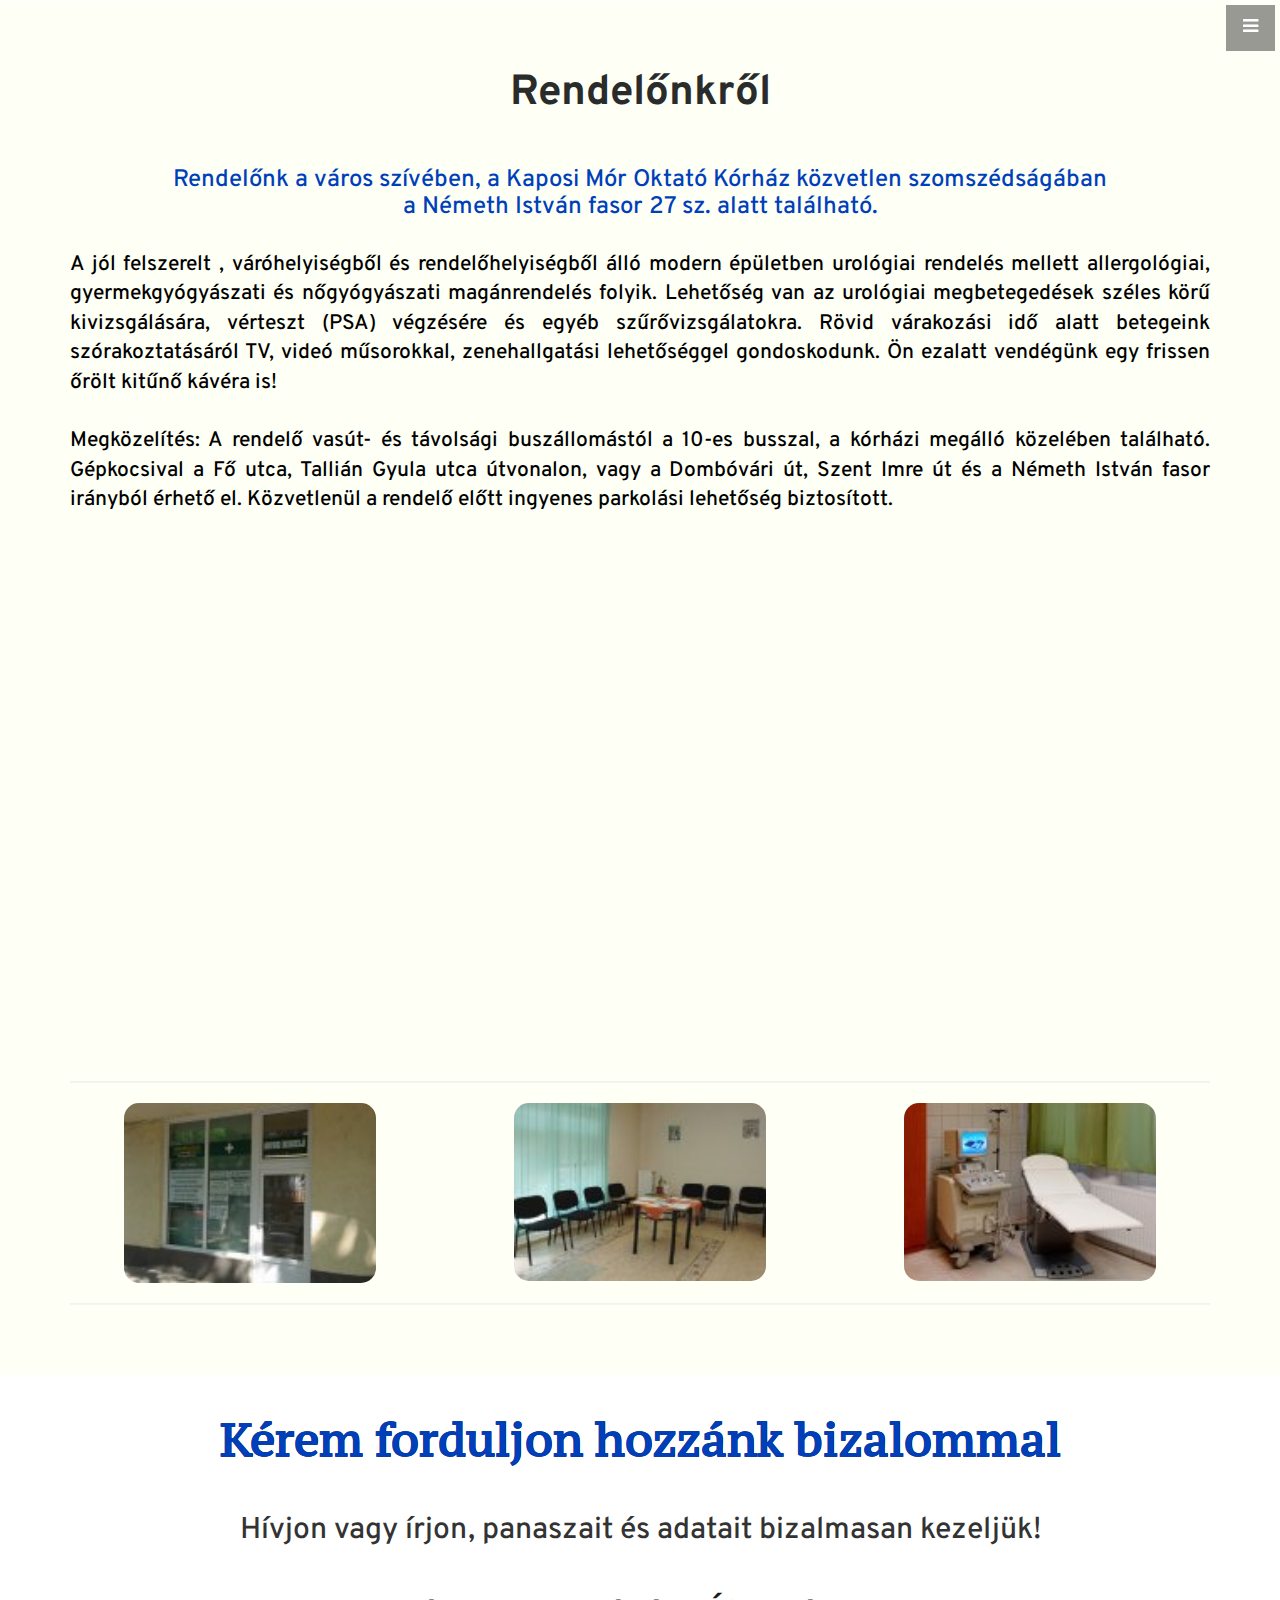
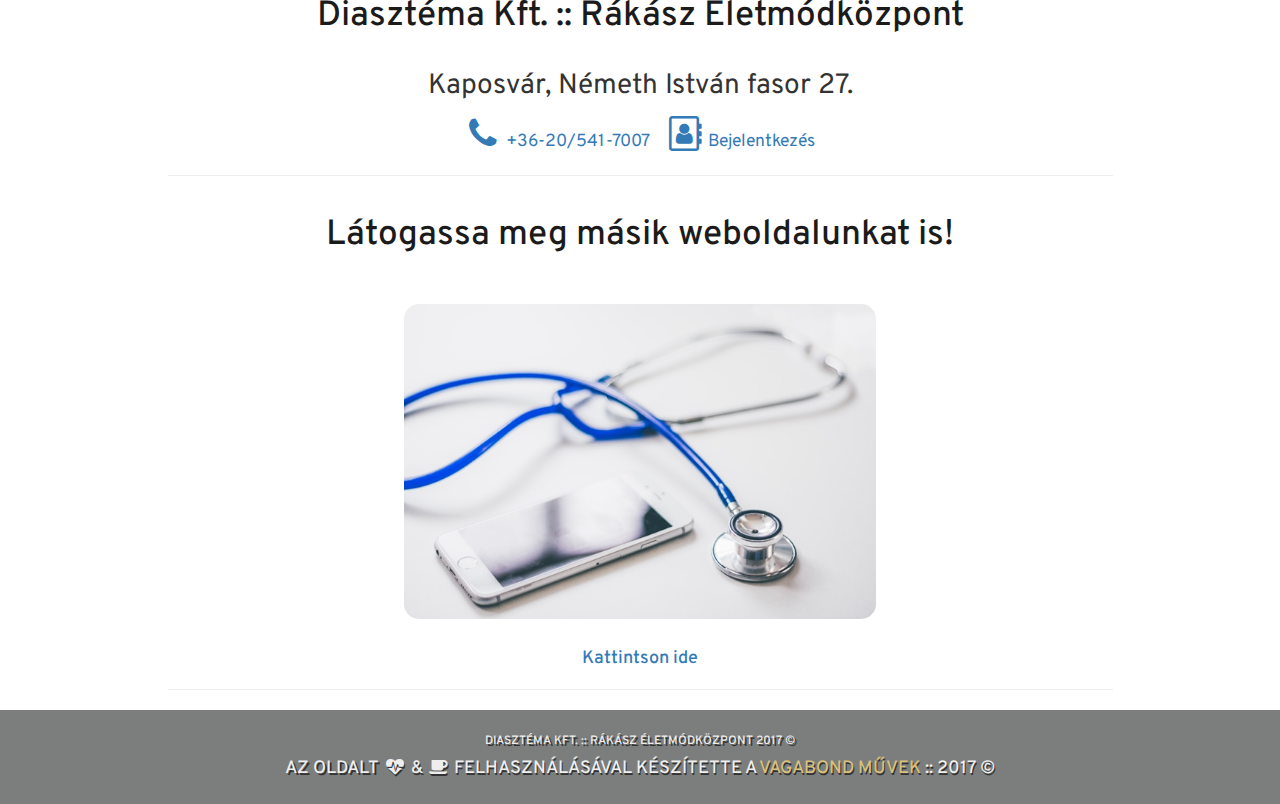
<file: rendelonk.html>
<!DOCTYPE html>
<html lang="hu">

<head>

<head>
<!-- Title -->
	<title>Rendelőnkről :: Rákász Életmódközpont :: Kaposvár Urológia Magánrendelés</title>
	<link rel="icon" href="img/kaposvar_urologia_maganrendelés_rakasz_életmodkozpont_somogy_0.jpeg">
<!-- Meta -->
    <meta charset="utf-8">
    <meta http-equiv="X-UA-Compatible" content="IE=edge">
    <meta name="viewport" content="width=device-width, initial-scale=1">
    <meta name="kaposvar_urologia_maganrendelés_rakasz_életmodkozpont_somogy" content="Rendelőnk a város szívében, a Kaposi Mór Oktató Kórház közvetlen szomszédságában a Németh István fasor 27 sz. alatt található. A jól felszerelt , váróhelyiségből és rendelőhelyiségből álló modern épületben urológiai rendelés mellett allergológiai, gyermekgyógyászati és nőgyógyászati magánrendelés folyik. Lehetőség van az urológiai megbetegedések széles körű kivizsgálására, vérteszt (PSA) végzésére és egyéb szűrővizsgálatokra.">
    <meta name="keywords" content="urologia, urologus, kaposvar, maganrendeles, korrekt, olcso, megbizhato, somogy, dr.rakasz, rakasz eletmodkozpont, vizelet, vizeletkontroll, orvos">
<!-- Bootstrap Core CSS -->
    <link href="css/bootstrap.min.css" rel="stylesheet" type="text/css">
<!-- Custom CSS -->
    <link href="css/custom.css" rel="stylesheet" type="text/css">
<!-- Google Fonts -->
	<link href="https://fonts.googleapis.com/css?family=Overpass" rel="stylesheet" type="text/css">
	<link href="https://fonts.googleapis.com/css?family=Merriweather+Sans" rel="stylesheet" type="text/css">
	<link href="https://fonts.googleapis.com/css?family=PT+Serif+Caption" rel="stylesheet" type="text/css">
</head>

<body>

 <!-- Navigation -->
	<div class="container">
		<div class="row">
			<div class="col-md-3 offset-1">
				<a id="menu-toggle" href="#" class="btn btn-dark btn-lg toggle"><i class="fa fa-bars"></i></a>
				<nav id="sidebar-wrapper">
				<ul class="sidebar-nav">
					<a id="menu-close" href="#" class="btn btn-light btn-lg pull-right toggle"><i class="fa fa-times"></i></a>
					<li class="sidebar-brand">
						<a href="index.html" onclick=$("#menu-close").click();>Főoldal</a>
					</li>
					<li>
						<a href="bemutatkozas.html" onclick=$("#menu-close").click();>Bemutatkozás</a>
					</li>
					<li>
						<a href="araink.html" onclick=$("#menu-close").click();>Áraink</a>
					</li>
					<li>
					<a href="szolgaltatasok.html" onclick=$("#menu-close").click();>Szolgáltatások</a>
					</li>
					<li>
					<a href="rendelonk.html" onclick=$("#menu-close").click();>Rendelőnkről</a>
					</li>
					<li>
						<a href="http://vizeletkontroll.hu/betegsegek" target="about_blank" onclick=$("#menu-close").click();>Betegségek</a>
					</li>
					 <li>
						<a href="http://vizeletkontroll.hu/gyulladasok" target="about_blank" onclick=$("#menu-close").click();>Gyulladások</a>
					</li>
					<li>
						<a href="http://vizeletkontroll.hu/taxonomy_vtn/voc/1" target="about_blank" target="about_blank" onclick=$("#menu-close").click();>Szótár</a>
					</li>
					<li>
						<a href="http://vizeletkontroll.hu/download" target="about_blank" onclick=$("#menu-close").click();>Letöltések</a>
					</li>
					<li>
					<a href="http://vizeletkontroll.hu/bejelentkezes" target="about_blank" onclick=$("#menu-close").click();>Bejelentkezés</a>
					</li>
					<hr class="small">
					<li>
					<center>
					<a href="http://vizeletkontroll.hu/bejelentkezes" target="about_blank" onclick=$("#menu-close").click();>Telefonos bejelentkezés<br /> +36 / 20 541-7007</a>
					</center>
					</li>
					<li>
					<center>
					<a href="http://vizeletkontroll.hu/bejelentkezes" target="about_blank" onclick=$("#menu-close").click();>Rendelési idő hétfő és csütörtök<br /> bejelentkezésektől függően</a>
					</center>
					</li>
					<li>
					<center>
					<a href="http://vizeletkontroll.hu/bejelentkezes" target="about_blank" onclick=$("#menu-close").click();>Kaposvár, Németh István fasor 27.</a>
					</center>
					</li>
				</ul>
				</nav>
			</div>	
		</div>
	</div>

 <!-- About -->
    <section id="about" class="about">
        <div class="container">
            <div class="row">
                <div class="col-md-12 text-center">
                    <h1>Rendelőnkről</h1>
					<br />
					<h3 id="blueIcon">Rendelőnk a város szívében, a Kaposi Mór Oktató Kórház közvetlen szomszédságában <br />a Németh István fasor 27 sz. alatt található.</h3>
					<br />
                    <p class="lead" id="text-to-justify">
					A jól felszerelt , váróhelyiségből és rendelőhelyiségből álló modern épületben urológiai rendelés mellett allergológiai, gyermekgyógyászati és nőgyógyászati magánrendelés folyik. Lehetőség van az urológiai megbetegedések széles körű kivizsgálására, vérteszt (PSA) végzésére és egyéb szűrővizsgálatokra.
					Rövid várakozási idő alatt betegeink szórakoztatásáról TV, videó műsorokkal, zenehallgatási lehetőséggel gondoskodunk. Ön ezalatt vendégünk egy frissen őrölt kitűnő kávéra is!
					<br />
					<br />
					Megközelítés: A rendelő vasút- és távolsági buszállomástól a 10-es busszal, a kórházi megálló közelében található. Gépkocsival a Fő utca, Tallián Gyula utca útvonalon, vagy a Dombóvári út, Szent Imre út és a Németh István fasor irányból érhető el. Közvetlenül a rendelő előtt ingyenes parkolási lehetőség biztosított.
					<br />
					<br />
					<center>
					<iframe src="https://www.google.com/maps/embed?pb=!1m18!1m12!1m3!1d2753.4395284192365!2d17.79665751531122!3d46.360666981198854!2m3!1f0!2f0!3f0!3m2!1i1024!2i768!4f13.1!3m3!1m2!1s0x476815ffb82521ab%3A0xfd401d144db2334f!2zS2Fwb3N2w6FyLCBOw6ltZXRoIElzdHbDoW4gZmFzb3IgMjcsIDc0MDAgTWFneWFyb3JzesOhZw!5e0!3m2!1shu!2sde!4v1497947504412" width="600" height="450" frameborder="0" style="border:0" allowfullscreen></iframe>
					</center>
					<br />
					<br />
					<hr class="large">
					<div class="row">
						<center>
						<span id="borderRadius">
						<div class="col-md-4">
						<a href="#callout"><img src="img/kaposvar_urologia_maganrendelés_rakasz_életmodkozpont_somogy_13.jpeg" alt="kaposvar_urologia_maganrendelés_rakasz_életmodkozpont_somogy" height="50%" width="70%"></a>
						</div>
						<div class="col-md-4">
						<a href="#callout"><img src="img/kaposvar_urologia_maganrendelés_rakasz_életmodkozpont_somogy_14.jpeg" alt="kaposvar_urologia_maganrendelés_rakasz_életmodkozpont_somogy" height="50%" width="70%"></a>
						</div>
						<div class="col-md-4">
						<a href="#callout"><img src="img/kaposvar_urologia_maganrendelés_rakasz_életmodkozpont_somogy_15.jpeg" alt="kaposvar_urologia_maganrendelés_rakasz_életmodkozpont_somogy" height="50%" width="70%"></a>
						</div>
						</span>
						</center>
					</div>
					<hr class="large">
                </div>
            </div>
        </div>
    </section>


 <!-- Callout -->
    <div class="callout" id="callout">
		<div class="container">
			<div class="row">
				<div class="col-lg-12">
				<h1 id="specialFont">Kérem forduljon hozzánk bizalommal</h1>
				</div>
				<br />
				<br />
				<div class="col-lg-10 col-lg-offset-1 text-center">
				<br>
				<h2>Hívjon vagy írjon, panaszait és adatait bizalmasan kezeljük!</h2>
				</div>
			</div>	
		</div>
    </div>

 <!-- Footer -->
    <footer id="contact" class="high">
        <div class="container">
            <div class="row">
			<div class="footer">
                <div class="col-lg-10 col-lg-offset-1 text-center">
                    <h2>Diasztéma Kft. :: Rákász Életmódközpont </h2>
					<br />
                    <p>Kaposvár, Németh István fasor 27.</p>
                    <ul class="list-inline">
						<li>
                            <a href="http://vizeletkontroll.hu/bejelentkezes" target="about_blank"><i class="fa fa fa-phone fa-fw fa-2x"></i>+36-20/541-7007</a>
                        </li>
                        <li>
                            <a href="http://vizeletkontroll.hu/bejelentkezes" target="about_blank"><i class="fa fa fa-address-book-o fa-fw fa-2x"></i>Bejelentkezés</a>
                        </li>
                    </ul>
                    <hr class="large">
				</div>
			</div>
			</div>
		</div>
	</footer>
	<footer class="low">
		<div class="container">
			<div class="row">
			<div class="col-lg-10 col-lg-offset-1 text-center">
					<h2>Látogassa meg másik weboldalunkat is!</h2>
					<br />
					<br />
					<a href="http://www.vizeletkontroll.hu" target="about_blank">
					<span id="borderRadius">
					<img src="img/kaposvar_urologia_maganrendelés_rakasz_életmodkozpont_somogy_11.jpeg" height="50%" width="50%">
					</span>
					<br>
					<h4>Kattintson ide</h4></a>
					<hr class="large">
			</div>
			</div>
		</div>
        <a id="to-top" href="#top" class="btn btn-dark btn-lg"><i class="fa fa-chevron-up fa-fw fa-1x"></i></a>
    </footer>
	
<!-- Vagabond Brand -->
	<aside>
		<div class="container-fluid">
			<div class="row" id="vagabond-brand">
					<h6>Diasztéma Kft. :: Rákász Életmódközpont 2017 &#0169 </h6>
					<h4>Az oldalt <i class="fa fa-heartbeat fa-fw fa-1x"></i> & <i class="fa fa-coffee fa-fw fa-1x"></i> felhasználásával készítette a 
					<a href="#top" target="about_blank"> Vagabond Művek </a> :: 2017 &#0169 </h4>
			</div>
		</div>
	</aside>
	
<!-- Scripts -->
    <!-- jQuery -->
    <script src="js/jquery.js"></script>
    <!-- Bootstrap Core JavaScript -->
    <script src="js/bootstrap.min.js"></script>
    <!-- Custom Theme JavaScript -->
    <script src="js/script.js"></script>
	<!-- Google Analytics -->
	<script>
	  (function(i,s,o,g,r,a,m){i['GoogleAnalyticsObject']=r;i[r]=i[r]||function(){
	  (i[r].q=i[r].q||[]).push(arguments)},i[r].l=1*new Date();a=s.createElement(o),
	  m=s.getElementsByTagName(o)[0];a.async=1;a.src=g;m.parentNode.insertBefore(a,m)
	  })(window,document,'script','https://www.google-analytics.com/analytics.js','ga');

	  ga('create', 'UA-97630539-3', 'auto');
	  ga('send', 'pageview');
	</script>
	<!-- Font -->
	<!-- Font Awesome -->
    <link href="font-awesome-4.7.0/css/font-awesome.min.css" rel="stylesheet" type="text/css">

</body>
</html>
</file>
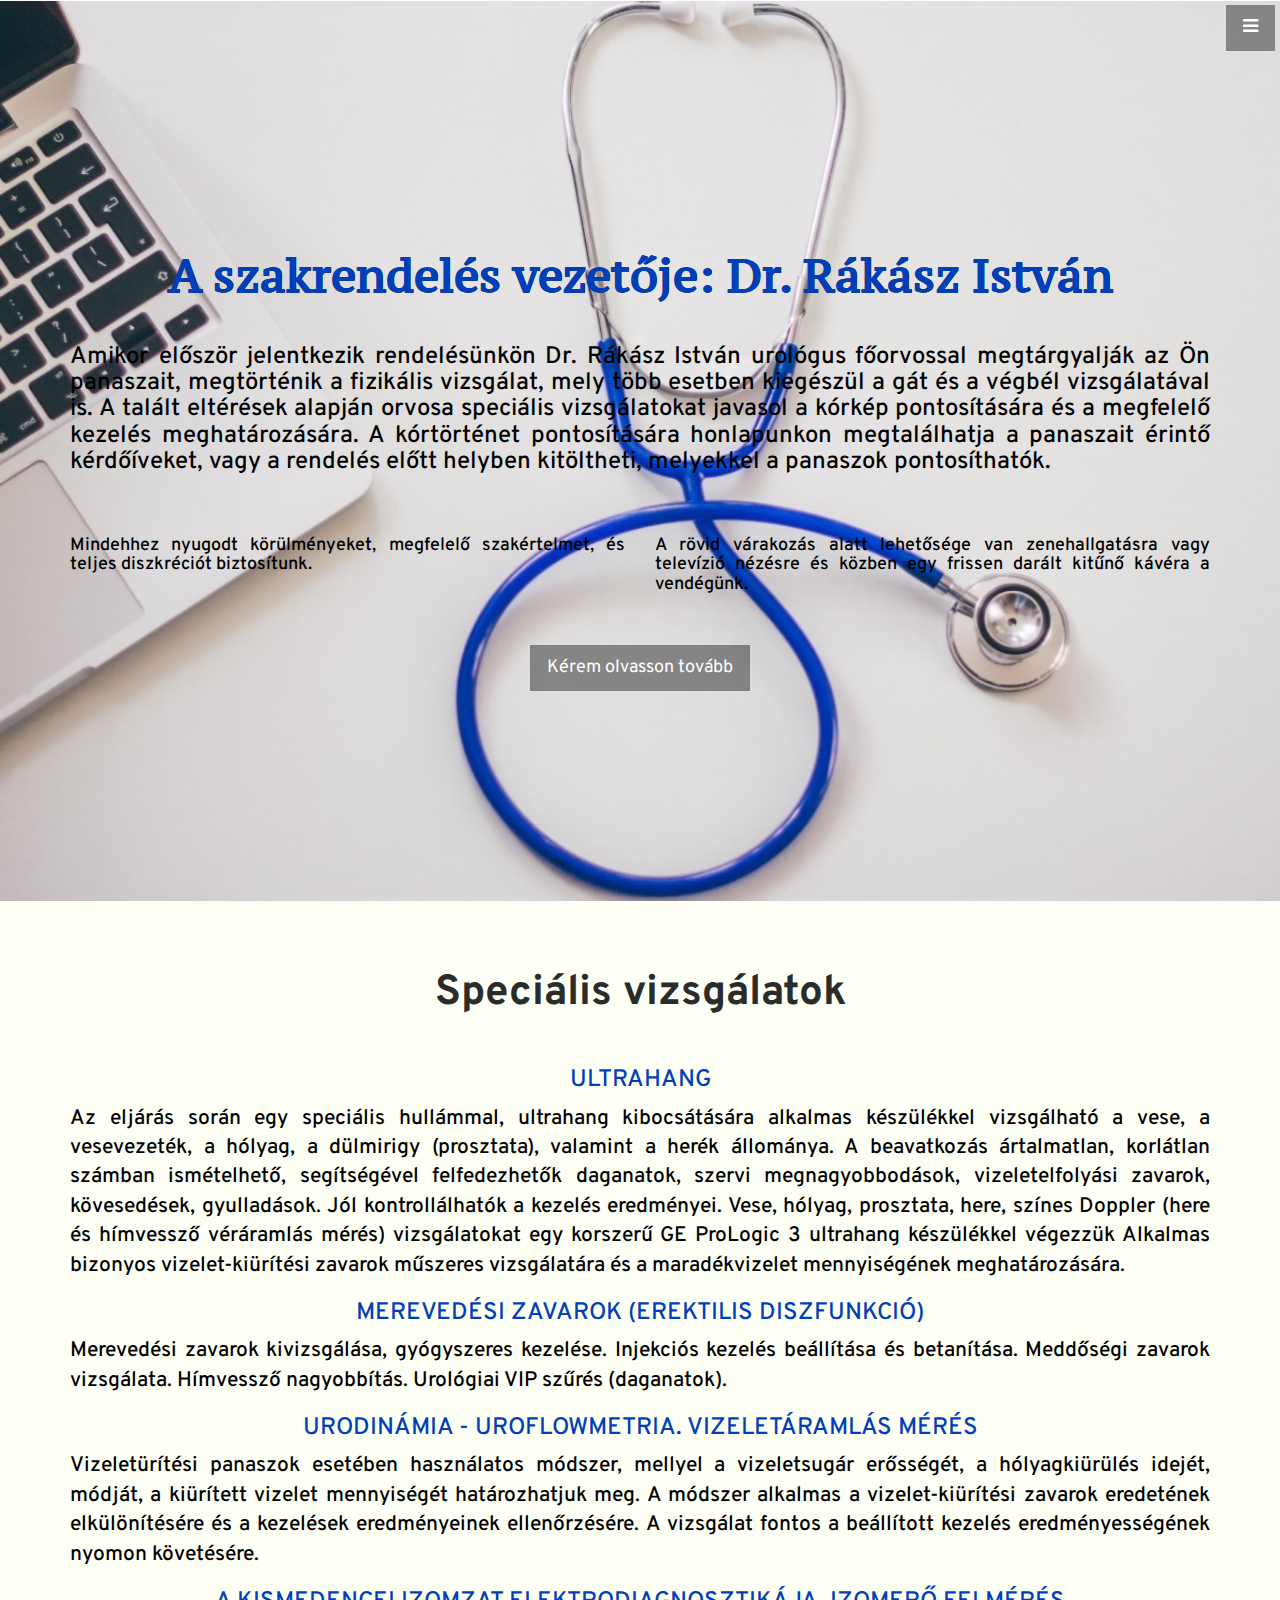
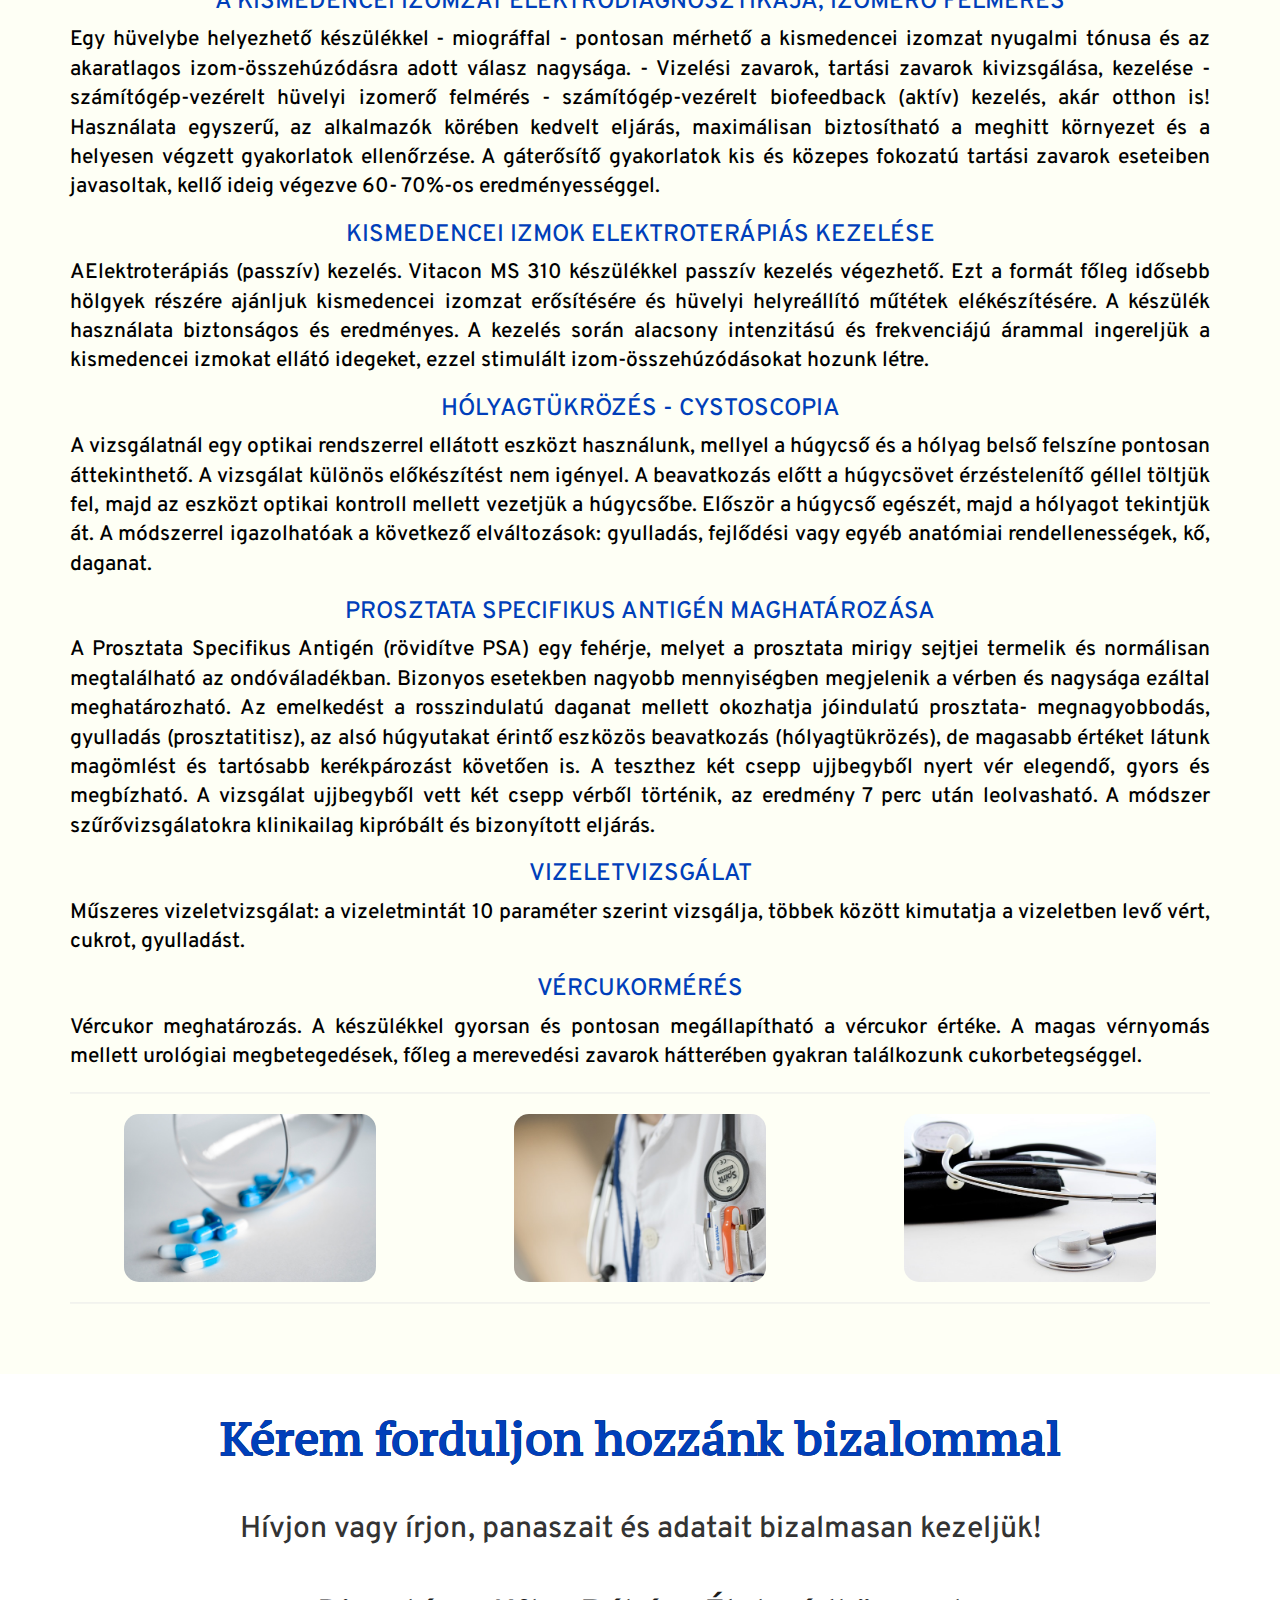
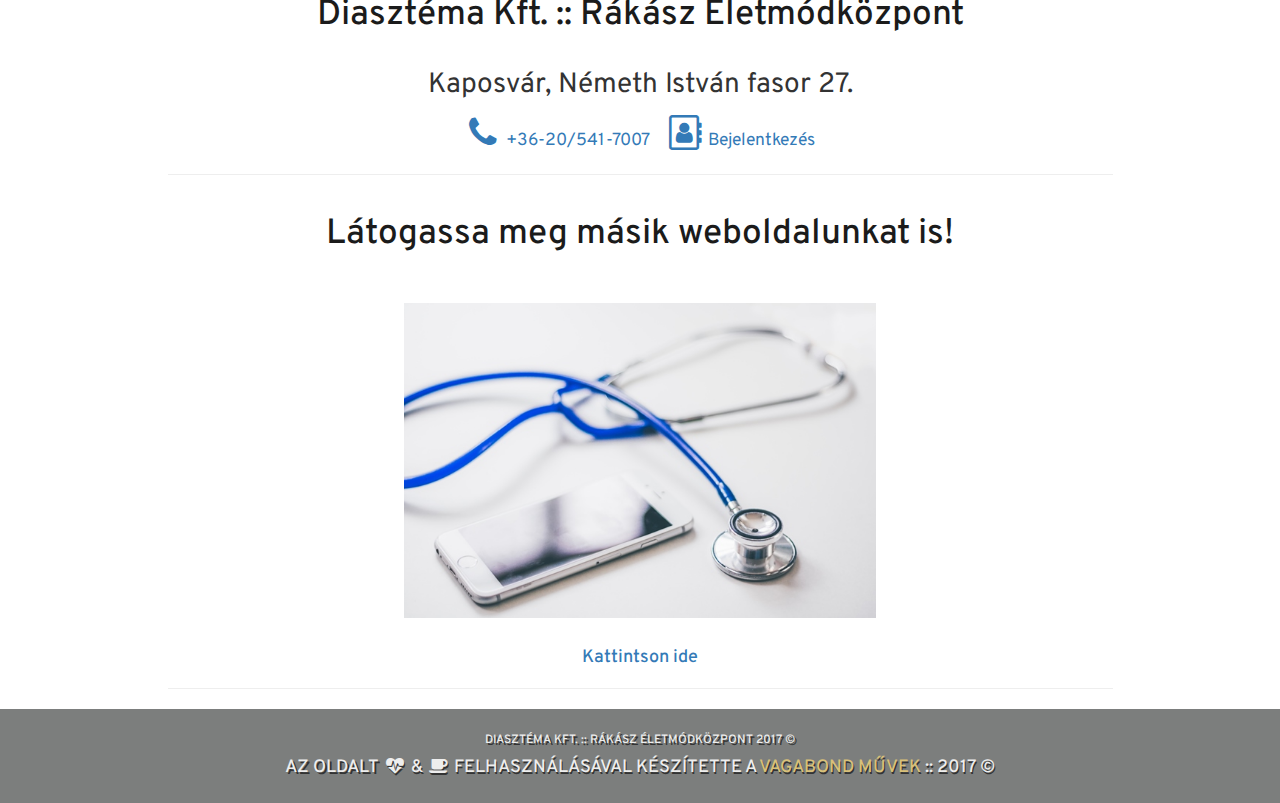
<file: szolgaltatasok.html>
<!DOCTYPE html>
<html lang="hu">

<head>

<head>
<!-- Title -->
	<title>Szolgáltatások :: Rákász Életmódközpont :: Kaposvár Urológia Magánrendelés</title>
	<link rel="icon" href="img/kaposvar_urologia_maganrendelés_rakasz_életmodkozpont_somogy_0.jpeg">
<!-- Meta -->
    <meta charset="utf-8">
    <meta http-equiv="X-UA-Compatible" content="IE=edge">
    <meta name="viewport" content="width=device-width, initial-scale=1">
    <meta name="kaposvar_urologia_maganrendelés_rakasz_életmodkozpont_somogy" content="Rendelésünk vezetője, dr. Rákász István, ismert és elismert urológus főorvos szeretettel várja Németh István fasori modern rendelőjében Kaposváron. Ezen az oldalon az aktuálisan elérhető szolgáltatásainkat mutatjuk be röviden.">
    <meta name="keywords" content="urologia, urologus, kaposvar, maganrendeles, korrekt, olcso, megbizhato, somogy, dr.rakasz, rakasz eletmodkozpont, vizelet, vizeletkontroll, orvos">
<!-- Bootstrap Core CSS -->
    <link href="css/bootstrap.min.css" rel="stylesheet" type="text/css">
<!-- Custom CSS -->
    <link href="css/custom.css" rel="stylesheet" type="text/css">
<!-- Google Fonts -->
	<link href="https://fonts.googleapis.com/css?family=Overpass" rel="stylesheet" type="text/css">
	<link href="https://fonts.googleapis.com/css?family=Merriweather+Sans" rel="stylesheet" type="text/css">
	<link href="https://fonts.googleapis.com/css?family=PT+Serif+Caption" rel="stylesheet" type="text/css">
</head>

<body>

 <!-- Navigation -->
	<div class="container">
		<div class="row">
			<div class="col-md-3 offset-1">
				<a id="menu-toggle" href="#" class="btn btn-dark btn-lg toggle"><i class="fa fa-bars"></i></a>
				<nav id="sidebar-wrapper">
				<ul class="sidebar-nav">
					<a id="menu-close" href="#" class="btn btn-light btn-lg pull-right toggle"><i class="fa fa-times"></i></a>
					<li class="sidebar-brand">
						<a href="index.html" onclick=$("#menu-close").click();>Főoldal</a>
					</li>
					<li>
						<a href="bemutatkozas.html" onclick=$("#menu-close").click();>Bemutatkozás</a>
					</li>
					<li>
						<a href="araink.html" onclick=$("#menu-close").click();>Áraink</a>
					</li>
					<li>
					<a href="szolgaltatasok.html" onclick=$("#menu-close").click();>Szolgáltatások</a>
					</li>
					<li>
					<a href="rendelonk.html" onclick=$("#menu-close").click();>Rendelőnkről</a>
					</li>
					<li>
						<a href="http://vizeletkontroll.hu/betegsegek" target="about_blank" onclick=$("#menu-close").click();>Betegségek</a>
					</li>
					 <li>
						<a href="http://vizeletkontroll.hu/gyulladasok" target="about_blank" onclick=$("#menu-close").click();>Gyulladások</a>
					</li>
					<li>
						<a href="http://vizeletkontroll.hu/taxonomy_vtn/voc/1" target="about_blank" target="about_blank" onclick=$("#menu-close").click();>Szótár</a>
					</li>
					<li>
						<a href="http://vizeletkontroll.hu/download" target="about_blank" onclick=$("#menu-close").click();>Letöltések</a>
					</li>
					<li>
					<a href="http://vizeletkontroll.hu/bejelentkezes" target="about_blank" onclick=$("#menu-close").click();>Bejelentkezés</a>
					</li>
					<hr class="small">
					<li>
					<center>
					<a href="http://vizeletkontroll.hu/bejelentkezes" target="about_blank" onclick=$("#menu-close").click();>Telefonos bejelentkezés<br /> +36 / 20 541-7007</a>
					</center>
					</li>
					<li>
					<center>
					<a href="http://vizeletkontroll.hu/bejelentkezes" target="about_blank" onclick=$("#menu-close").click();>Rendelési idő hétfő és csütörtök<br /> bejelentkezésektől függően</a>
					</center>
					</li>
					<li>
					<center>
					<a href="http://vizeletkontroll.hu/bejelentkezes" target="about_blank" onclick=$("#menu-close").click();>Kaposvár, Németh István fasor 27.</a>
					</center>
					</li>
				</ul>
				</nav>
			</div>	
		</div>
	</div>

 <!-- Header -->
    <header id="top" class="header">
        <div class="text-vertical-center">
			<div class="container">
			<div class="row">
			<div class="col-lg-12">
			<br>
			<br>
			<br>
			<br>
            <h1 class="textToCenter"><span  id="specialFont">A szakrendelés vezetője: Dr. Rákász István</span></h1>
			<br />
			<div class="row">
			<div class="col-md-12">
				<h3 id="text-to-justify">
				Amikor először jelentkezik rendelésünkön Dr. Rákász István urológus főorvossal megtárgyalják az Ön panaszait, megtörténik a fizikális vizsgálat, mely több esetben kiegészül a gát és a végbél vizsgálatával is. A talált eltérések alapján orvosa speciális vizsgálatokat javasol a kórkép pontosítására és a megfelelő kezelés meghatározására. A kórtörténet pontosítására honlapunkon megtalálhatja a panaszait érintő kérdőíveket, vagy a rendelés előtt helyben kitöltheti, melyekkel a panaszok pontosíthatók.
				</h3>
			</div>
			</div>
			</div>
			</div>
			<br>
			<br>
            <div class="row">
			<div class="col-md-6">
				<h4 id="text-to-justify">
					Mindehhez nyugodt körülményeket, megfelelő szakértelmet, és teljes diszkréciót biztosítunk. 
				</h4>
            </div>
			<div class="col-md-6">
				<h4 id="text-to-justify">
					A rövid várakozás alatt lehetősége van zenehallgatásra vagy televízió nézésre és közben egy frissen darált kitűnő kávéra a vendégünk.
				</h4>
            </div>
			</div>
			<br>
			<br>
            <center><a href="#about" class="btn btn-dark btn-lg">Kérem olvasson tovább</a></center>
			<br>
			<br>
			</div>
		</div>
    </header>

 <!-- About -->
    <section id="about" class="about">
        <div class="container">
            <div class="row">
                <div class="col-md-12 text-center">
                    <h1>Speciális vizsgálatok</h1>
					<br />
					<h3 id="blueIcon">ULTRAHANG</h3>
                    <p class="lead" id="text-to-justify">
					Az eljárás során egy speciális hullámmal, ultrahang kibocsátására alkalmas készülékkel vizsgálható a vese, a vesevezeték, a hólyag, a dülmirigy (prosztata), valamint a herék állománya. A beavatkozás ártalmatlan, korlátlan számban ismételhető, segítségével felfedezhetők daganatok, szervi megnagyobbodások, vizeletelfolyási zavarok, kövesedések, gyulladások. Jól kontrollálhatók a kezelés eredményei. Vese, hólyag, prosztata, here, színes Doppler (here és hímvessző véráramlás mérés) vizsgálatokat egy korszerű GE ProLogic 3 ultrahang készülékkel végezzük Alkalmas bizonyos vizelet-kiürítési zavarok műszeres vizsgálatára és a maradékvizelet mennyiségének meghatározására.
					<br />
					<h3 id="blueIcon">MEREVEDÉSI ZAVAROK (EREKTILIS DISZFUNKCIÓ)</h3>
                    <p class="lead" id="text-to-justify">
					Merevedési zavarok kivizsgálása, gyógyszeres kezelése. Injekciós kezelés beállítása és betanítása. Meddőségi zavarok vizsgálata. Hímvessző nagyobbítás. Urológiai VIP szűrés (daganatok).
					<br />
					<h3 id="blueIcon">URODINÁMIA - UROFLOWMETRIA. VIZELETÁRAMLÁS MÉRÉS</h3>
                    <p class="lead" id="text-to-justify">
					Vizeletürítési panaszok esetében használatos módszer, mellyel a vizeletsugár erősségét, a hólyagkiürülés idejét, módját, a kiürített vizelet mennyiségét határozhatjuk meg. A módszer alkalmas a vizelet-kiürítési zavarok eredetének elkülönítésére és a kezelések eredményeinek ellenőrzésére. A vizsgálat fontos a beállított kezelés eredményességének nyomon követésére.
					<br />
					<h3 id="blueIcon">A KISMEDENCEI IZOMZAT ELEKTRODIAGNOSZTIKÁJA, IZOMERŐ FELMÉRÉS</h3>
                    <p class="lead" id="text-to-justify">
					Egy hüvelybe helyezhető készülékkel - miográffal - pontosan mérhető a kismedencei izomzat nyugalmi tónusa és az akaratlagos izom-összehúzódásra adott válasz nagysága. - Vizelési zavarok, tartási zavarok kivizsgálása, kezelése - számítógép-vezérelt hüvelyi izomerő felmérés - számítógép-vezérelt biofeedback (aktív) kezelés, akár otthon is! Használata egyszerű, az alkalmazók körében kedvelt eljárás, maximálisan biztosítható a meghitt környezet és a helyesen végzett gyakorlatok ellenőrzése. A gáterősítő gyakorlatok kis és közepes fokozatú tartási zavarok eseteiben javasoltak, kellő ideig végezve 60- 70%-os eredményességgel.
					<br />
					<h3 id="blueIcon">KISMEDENCEI IZMOK ELEKTROTERÁPIÁS KEZELÉSE</h3>
                    <p class="lead" id="text-to-justify">
					AElektroterápiás (passzív) kezelés. Vitacon MS 310 készülékkel passzív kezelés végezhető. Ezt a formát főleg idősebb hölgyek részére ajánljuk kismedencei izomzat erősítésére és hüvelyi helyreállító műtétek elékészítésére. A készülék használata biztonságos és eredményes. A kezelés során alacsony intenzitású és frekvenciájú árammal ingereljük a kismedencei izmokat ellátó idegeket, ezzel stimulált izom-összehúzódásokat hozunk létre.
					<br />
					<h3 id="blueIcon">HÓLYAGTÜKRÖZÉS - CYSTOSCOPIA</h3>
                    <p class="lead" id="text-to-justify">
					A vizsgálatnál egy optikai rendszerrel ellátott eszközt használunk, mellyel a húgycső és a hólyag belső felszíne pontosan áttekinthető. A vizsgálat különös előkészítést nem igényel. A beavatkozás előtt a húgycsövet érzéstelenítő géllel töltjük fel, majd az eszközt optikai kontroll mellett vezetjük a húgycsőbe. Először a húgycső egészét, majd a hólyagot tekintjük át. A módszerrel igazolhatóak a következő elváltozások: gyulladás, fejlődési vagy egyéb anatómiai rendellenességek, kő, daganat.
					<br />
					<h3 id="blueIcon">PROSZTATA SPECIFIKUS ANTIGÉN MAGHATÁROZÁSA</h3>
                    <p class="lead" id="text-to-justify">
					A Prosztata Specifikus Antigén (rövidítve PSA) egy fehérje, melyet a prosztata mirigy sejtjei termelik és normálisan megtalálható az ondóváladékban. Bizonyos esetekben nagyobb mennyiségben megjelenik a vérben és nagysága ezáltal meghatározható. Az emelkedést a rosszindulatú daganat mellett okozhatja jóindulatú prosztata- megnagyobbodás, gyulladás (prosztatitisz), az alsó húgyutakat érintő eszközös beavatkozás (hólyagtükrözés), de magasabb értéket látunk magömlést és tartósabb kerékpározást követően is. A teszthez két csepp ujjbegyből nyert vér elegendő, gyors és megbízható. A vizsgálat ujjbegyből vett két csepp vérből történik, az eredmény 7 perc után leolvasható. A módszer szűrővizsgálatokra klinikailag kipróbált és bizonyított eljárás.
					<br />
					<h3 id="blueIcon">VIZELETVIZSGÁLAT</h3>
                    <p class="lead" id="text-to-justify">
					Műszeres vizeletvizsgálat: a vizeletmintát 10 paraméter szerint vizsgálja, többek között kimutatja a vizeletben levő vért, cukrot, gyulladást.
					<br />
					<h3 id="blueIcon">VÉRCUKORMÉRÉS</h3>
                    <p class="lead" id="text-to-justify">
					Vércukor meghatározás. A készülékkel gyorsan és pontosan megállapítható a vércukor értéke. A magas vérnyomás mellett urológiai megbetegedések, főleg a merevedési zavarok hátterében gyakran találkozunk cukorbetegséggel.
					<br />
					<hr class="large">
					<div class="row">
						<center>
						<span id="borderRadius">
						<div class="col-md-4">
						<a href="#callout"><img src="img/kaposvar_urologia_maganrendelés_rakasz_életmodkozpont_somogy_3.jpeg" alt="kaposvar_urologia_maganrendelés_rakasz_életmodkozpont_somogy" height="50%" width="70%"></a>
						</div>
						<div class="col-md-4">
						<a href="#callout"><img src="img/kaposvar_urologia_maganrendelés_rakasz_életmodkozpont_somogy_12.jpeg" alt="kaposvar_urologia_maganrendelés_rakasz_életmodkozpont_somogy" height="50%" width="70%"></a>
						</div>
						<div class="col-md-4">
						<a href="#callout"><img src="img/kaposvar_urologia_maganrendelés_rakasz_életmodkozpont_somogy_5.jpeg" alt="kaposvar_urologia_maganrendelés_rakasz_életmodkozpont_somogy" height="50%" width="70%"></a>
						</div>
						</span>
						</center>
					</div>
					<hr class="large">
                </div>
            </div>
        </div>
    </section>


 <!-- Callout -->
    <div class="callout" id="callout">
		<div class="container">
			<div class="row">
				<div class="col-lg-12">
				<h1 id="specialFont">Kérem forduljon hozzánk bizalommal</h1>
				</div>
				<br />
				<br />
				<div class="col-lg-10 col-lg-offset-1 text-center">
				<br>
				<h2>Hívjon vagy írjon, panaszait és adatait bizalmasan kezeljük!</h2>
				</div>
			</div>	
		</div>
    </div>

 <!-- Footer -->
    <footer id="contact" class="high">
        <div class="container">
            <div class="row">
			<div class="footer">
                <div class="col-lg-10 col-lg-offset-1 text-center">
                    <h2>Diasztéma Kft. :: Rákász Életmódközpont </h2>
					<br />
                    <p>Kaposvár, Németh István fasor 27.</p>
                    <ul class="list-inline">
						<li>
                            <a href="http://vizeletkontroll.hu/bejelentkezes" target="about_blank"><i class="fa fa fa-phone fa-fw fa-2x"></i>+36-20/541-7007</a>
                        </li>
                        <li>
                            <a href="http://vizeletkontroll.hu/bejelentkezes" target="about_blank"><i class="fa fa fa-address-book-o fa-fw fa-2x"></i>Bejelentkezés</a>
                        </li>
                    </ul>
                    <hr class="large">
				</div>
			</div>
			</div>
		</div>
	</footer>
	<footer class="low">
		<div class="container">
			<div class="row">
			<div class="col-lg-10 col-lg-offset-1 text-center">
					<h2>Látogassa meg másik weboldalunkat is!</h2>
					<br />
					<br />
					<a href="http://www.vizeletkontroll.hu" target="about_blank"><img src="img/kaposvar_urologia_maganrendelés_rakasz_életmodkozpont_somogy_11.jpeg" height="50%" width="50%"><br><h4>Kattintson ide</h4></a>
					<hr class="large">
			</div>
			</div>
		</div>
        <a id="to-top" href="#top" class="btn btn-dark btn-lg"><i class="fa fa-chevron-up fa-fw fa-1x"></i></a>
    </footer>
	
<!-- Vagabond Brand -->
	<aside>
		<div class="container-fluid">
			<div class="row" id="vagabond-brand">
					<h6>Diasztéma Kft. :: Rákász Életmódközpont 2017 &#0169 </h6>
					<h4>Az oldalt <i class="fa fa-heartbeat fa-fw fa-1x"></i> & <i class="fa fa-coffee fa-fw fa-1x"></i> felhasználásával készítette a 
					<a href="#top" target="about_blank"> Vagabond Művek </a> :: 2017 &#0169 </h4>
			</div>
		</div>
	</aside>
	
<!-- Scripts -->
    <!-- jQuery -->
    <script src="js/jquery.js"></script>
    <!-- Bootstrap Core JavaScript -->
    <script src="js/bootstrap.min.js"></script>
    <!-- Custom Theme JavaScript -->
    <script src="js/script.js"></script>
	<!-- Google Analytics -->
	<script>
	  (function(i,s,o,g,r,a,m){i['GoogleAnalyticsObject']=r;i[r]=i[r]||function(){
	  (i[r].q=i[r].q||[]).push(arguments)},i[r].l=1*new Date();a=s.createElement(o),
	  m=s.getElementsByTagName(o)[0];a.async=1;a.src=g;m.parentNode.insertBefore(a,m)
	  })(window,document,'script','https://www.google-analytics.com/analytics.js','ga');

	  ga('create', 'UA-97630539-3', 'auto');
	  ga('send', 'pageview');
	</script>
	<!-- Font -->
	<!-- Font Awesome -->
    <link href="font-awesome-4.7.0/css/font-awesome.min.css" rel="stylesheet" type="text/css">

</body>
</html>
</file>
<file: css/custom.css>
html,
body {
    width: 100%;
    height: 100%;
}

body {
    font-family:'Overpass', 'Merriweather Sans', sans-serif;
}

#specialFont {
	font-family: 'PT Serif Caption', sans-serif;
	color: #003FBA;
	text-shadow: 0.25px 0.25px black;
	text-align: center;
	font-size: 45px;
	font-weight: 700;
}

.container {
	/* border: 1px solid red; */
}

.text-vertical-center {
    display: table-cell;
    text-align: center;
    vertical-align: middle;
}

.textToCenter {
    margin: 0;
    padding: 0;
	text-align: center;
    font-size: 5 em;
    font-weight: 700;
	color: #006ECC;
	text-shadow: 2px 2px black;
}

/* Header */

.header {
    display: table;
    position: relative;
    width: 100%;
    height: 100%;
    background: url(../img/kaposvar_urologia_maganrendelés_rakasz_életmodkozpont_somogy_9.jpeg) no-repeat center center scroll;
    -webkit-background-size: cover;
    -moz-background-size: cover;
    background-size: cover;
    -o-background-size: cover;
}

#text-to-justify {
	text-align: justify;
	color: black;
}

/* About */

.about {
    padding: 50px 0;
	background-color: #FEFFF5;
}

.about h1 {
	font-weight: 700;
	font-size: 3em;
	color: #2A2C2B;	
}

#blueIcon{
	color:#003FBA;
}

.about p {
	font-weight: 500;
	font-size: 1.5em;
}

.about hr {
	height: 2px;
    border: 0;
    box-shadow: inset 0 12px 12px -12px #E5E5E5;
	/* background-image: linear-gradient(to right, rgba(0, 0, 0, 0), rgba(0, 0, 0, 0.75), rgba(0, 0, 0, 0)); */
}

/* Services */

.services {
    padding: 20px 0;
	text-align: center;
	background-color: white;
}

#services h2 {
	color: black;
}

.services .container {
	align-content: center;
}

/* Callout */

.callout {
	background-color: white;
	padding: 20px 0px;
}

#borderRadius img{
	border-radius: 15px;
}

/* Services */

.services  h2 {
	margin: 0;
    padding-bottom: 50px;
    font-size: 3em;
    font-weight: 700;
	color: white;
}

/* Footer */

footer .high {
    padding: 20px 0;
	background-color: white;
	width: 100%;
}

footer .col-lg-10 h2 {
	font-size: 2.5em;
	color: #1B1B1B;
}

footer .col-lg-10 p {
	font-size: 2em;
}

footer .col-lg-10 ul li {
	font-size: 1.25em;
}

footer img {
	/* border-radius: 20%; */
	display: block;
    margin: auto;
    max-width: 100%;
	height: auto;
}

#to-top {
  display: none;
  position: fixed;
  bottom: 5px;
  right: 5px;
}

footer .low {
	background-color: #FEFFF5;
}

/* Media */

.intrinsic-container {
  position: relative;
  height: 0;
  overflow: hidden;
  background: yellow;
}
 
/* 16x9 Aspect Ratio */
.intrinsic-container-16x9 {
  padding-bottom: 56.25%;
}
 
/* 4x3 Aspect Ratio */
.intrinsic-container-4x3 {
  padding-bottom: 75%;
}
 
.intrinsic-container iframe {
  position: absolute;
  top:0;
  left: 0;
  width: 100%;
  height: 100%;
}

/* Vagabond Brand */

#vagabond-brand {
	text-align: center;
	/* color: yellow; */
	background-color: #7C7E7D;
	padding: 15px 0;
	color: #eeeeee;
	text-transform: uppercase;
	text-shadow: 1.5px 1.5px #333333;
}

#vagabond-brand a {
    color: #D9C179;
}

/* Custom Button Styles */

.btn-dark {
    border-radius: 0;
    color: #fff;
    background-color: rgba(0,0,0,0.4);
}

.btn-dark:hover,
.btn-dark:focus,
.btn-dark:active {
    color: #fff;
    background-color: rgba(0,0,0,0.7);
}

.btn-light {
    border-radius: 0;
    color: #333;
    background-color: rgb(255,255,255);
}

.btn-light:hover,
.btn-light:focus,
.btn-light:active {
    color: #333;
    background-color: rgba(255,255,255,0.8);
}

/* Side Menu */

#sidebar-wrapper {
    z-index: 1000;
    position: fixed;
    right: 0;
    width: 250px;
    height: 100%;
    transform: translateX(250px);
    overflow-y: auto;
    background: #222;
    -webkit-transition: all 0.4s ease 0s;
    -moz-transition: all 0.4s ease 0s;
    -ms-transition: all 0.4s ease 0s;
    -o-transition: all 0.4s ease 0s;
    transition: all 0.4s ease 0s;
}

.sidebar-nav {
    position: absolute;
    top: 0;
    width: 250px;
    margin: 0;
    padding: 0;
    list-style: none;
}

.sidebar-nav li {
    text-indent: 15px;
    line-height: 30px;
}

.sidebar-nav li a {
    display: block;
    text-decoration: none;
    color: #999;
}

.sidebar-nav li a:hover {
    text-decoration: none;
    color: #fff;
    background: rgba(255,255,255,0.2);
}

.sidebar-nav li a:active,
.sidebar-nav li a:focus {
    text-decoration: none;
}

.sidebar-nav > .sidebar-brand {
    height: 55px;
    font-size: 18px;
    line-height: 55px;
}

.sidebar-nav > .sidebar-brand a {
    color: #999;
}

.sidebar-nav > .sidebar-brand a:hover {
    color: #fff;
    background: none;
}

#menu-toggle {
    z-index: 1;
    position: fixed;
    top: 0;
    right: 0;
}

#sidebar-wrapper.active {
    right: 250px;
    width: 250px;
    -webkit-transition: all 0.4s ease 0s;
    -moz-transition: all 0.4s ease 0s;
    -ms-transition: all 0.4s ease 0s;
    -o-transition: all 0.4s ease 0s;
    transition: all 0.4s ease 0s;
}

.toggle {
    margin: 5px 5px 0 0;
}

/* Table */

table, th, td {
    border-collapse: collapse;
	padding: 5px;
}

#tableToCenter th {
	text-align: center;
	font-size: 25px;
}

#tableToCenter td {
	text-align: left;
	font-size: 15px;
}
</file>
